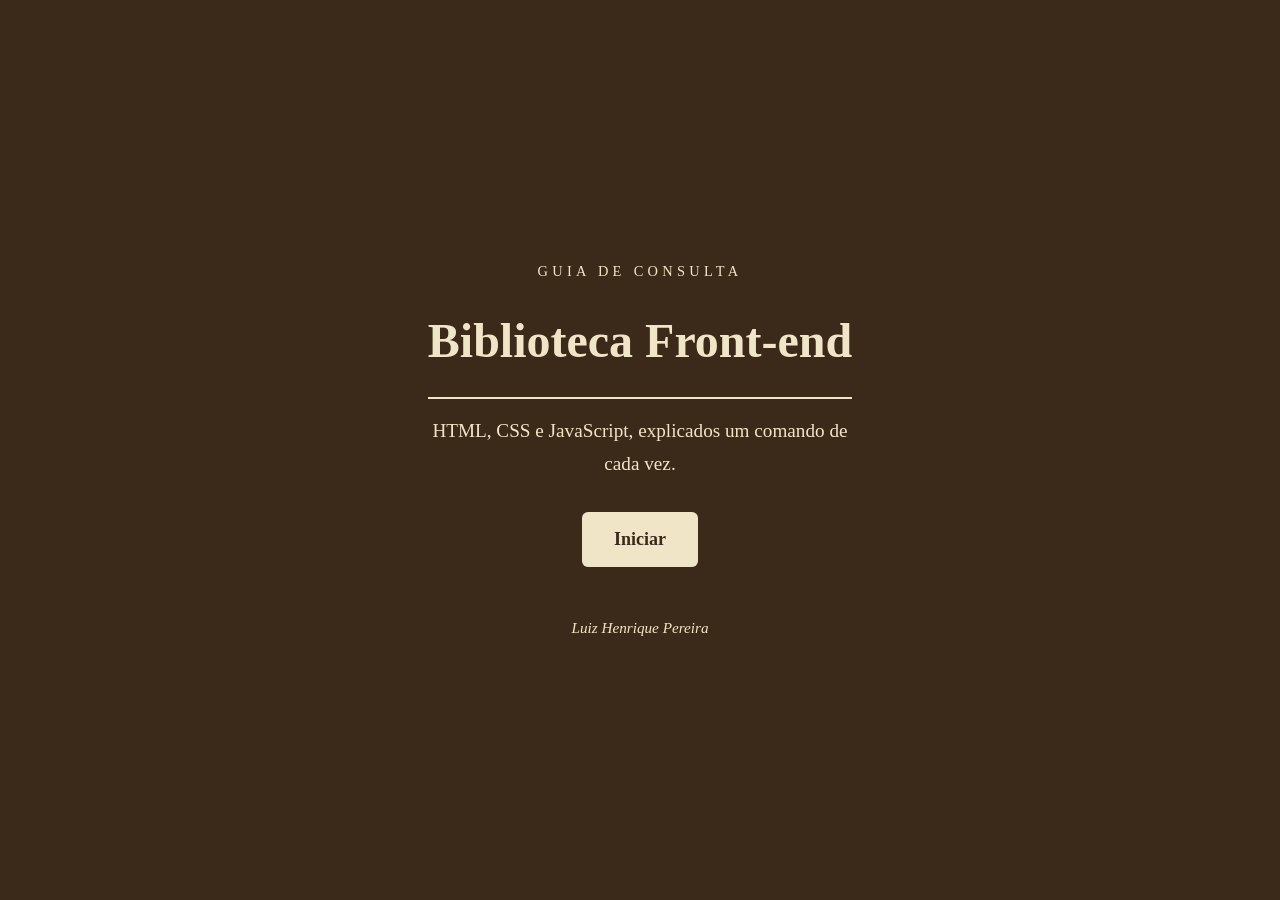
<file: index.html>
<!doctype html>
<html lang="pt-BR">
  <head>
    <meta charset="UTF-8" />
    <meta name="viewport" content="width=device-width, initial-scale=1.0" />
    <link rel="stylesheet" href="css/estilo.css" />
    <title>Biblioteca Front-end</title>
  </head>
  <body class="pagina-capa">
    <main class="capa">
      <p class="capa-etiqueta">Guia de consulta</p>
      <h1>Biblioteca Front-end</h1>
      <p class="capa-subtitulo">HTML, CSS e JavaScript, explicados um comando de cada vez.</p>
      <a href="inicio.html" class="capa-botao">Iniciar</a>
      <p class="capa-autor">Luiz Henrique Pereira</p>
    </main>
  </body>
</html>
</file>
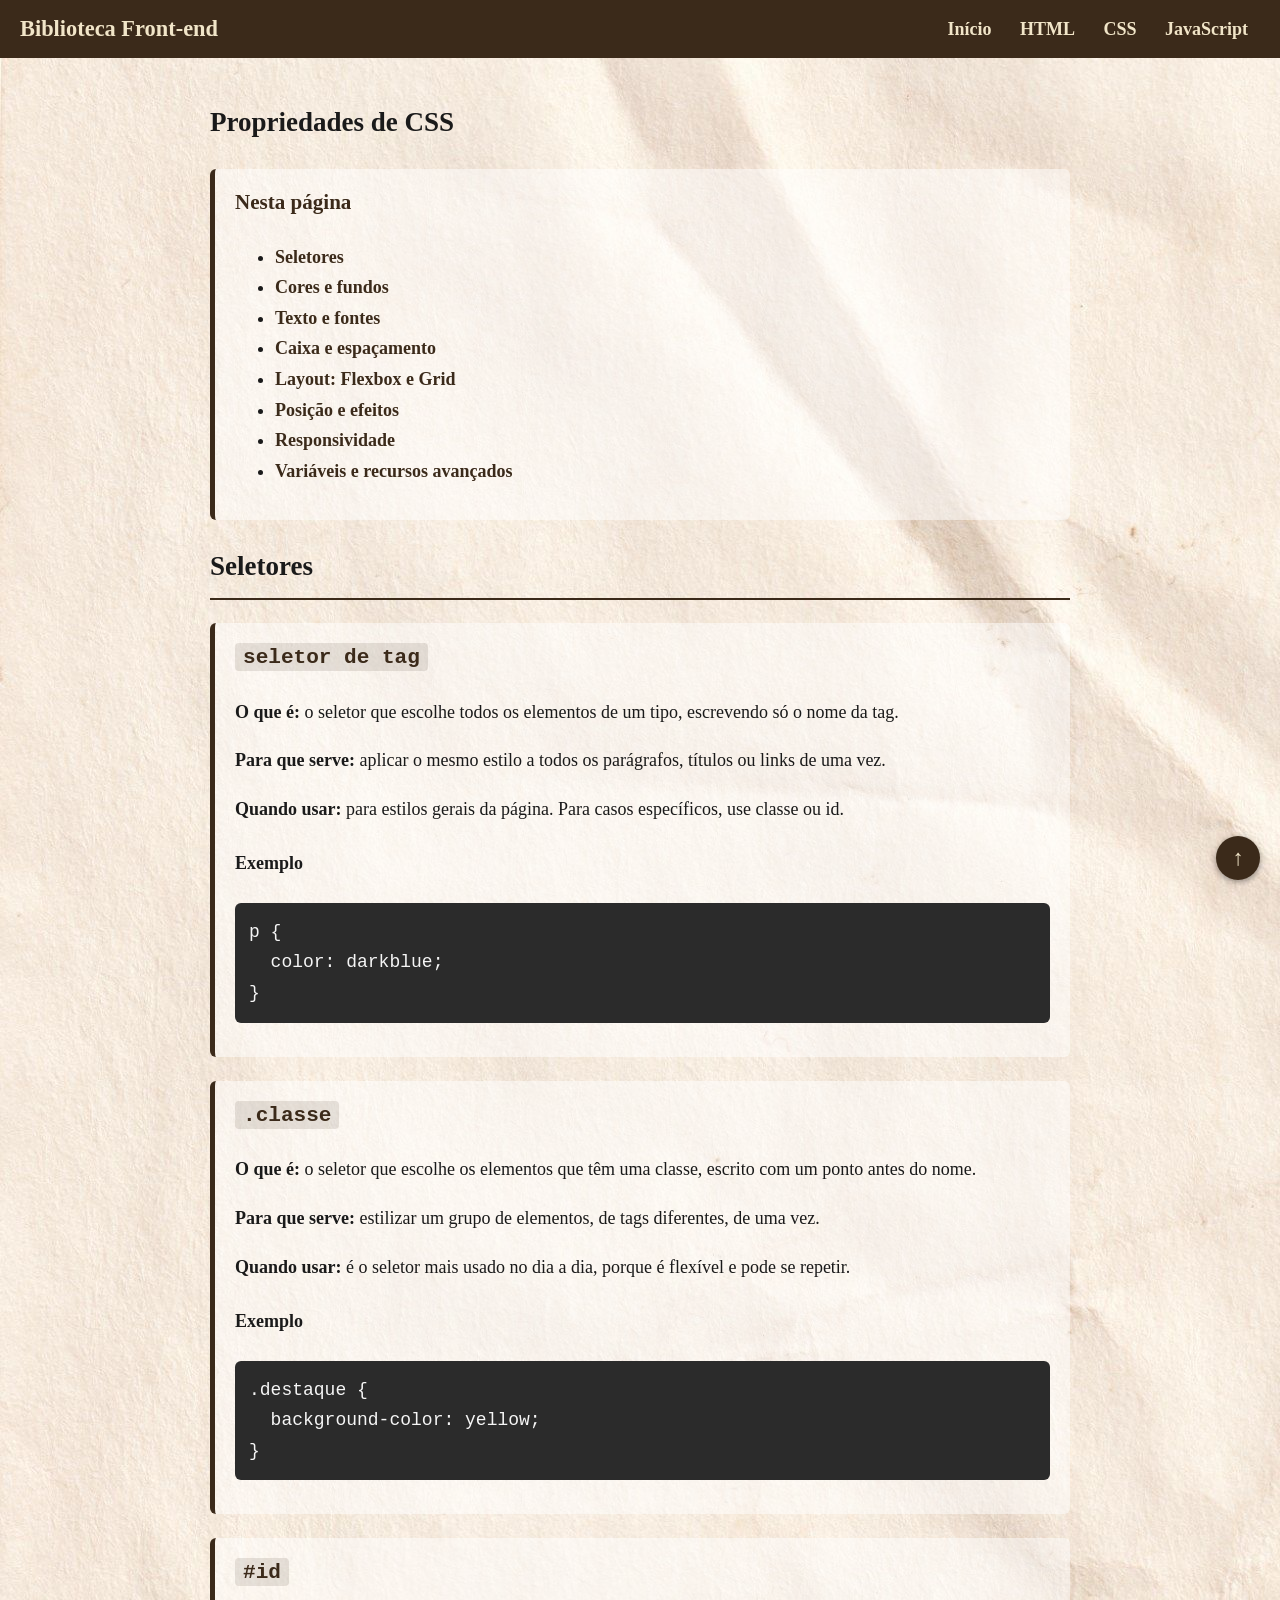
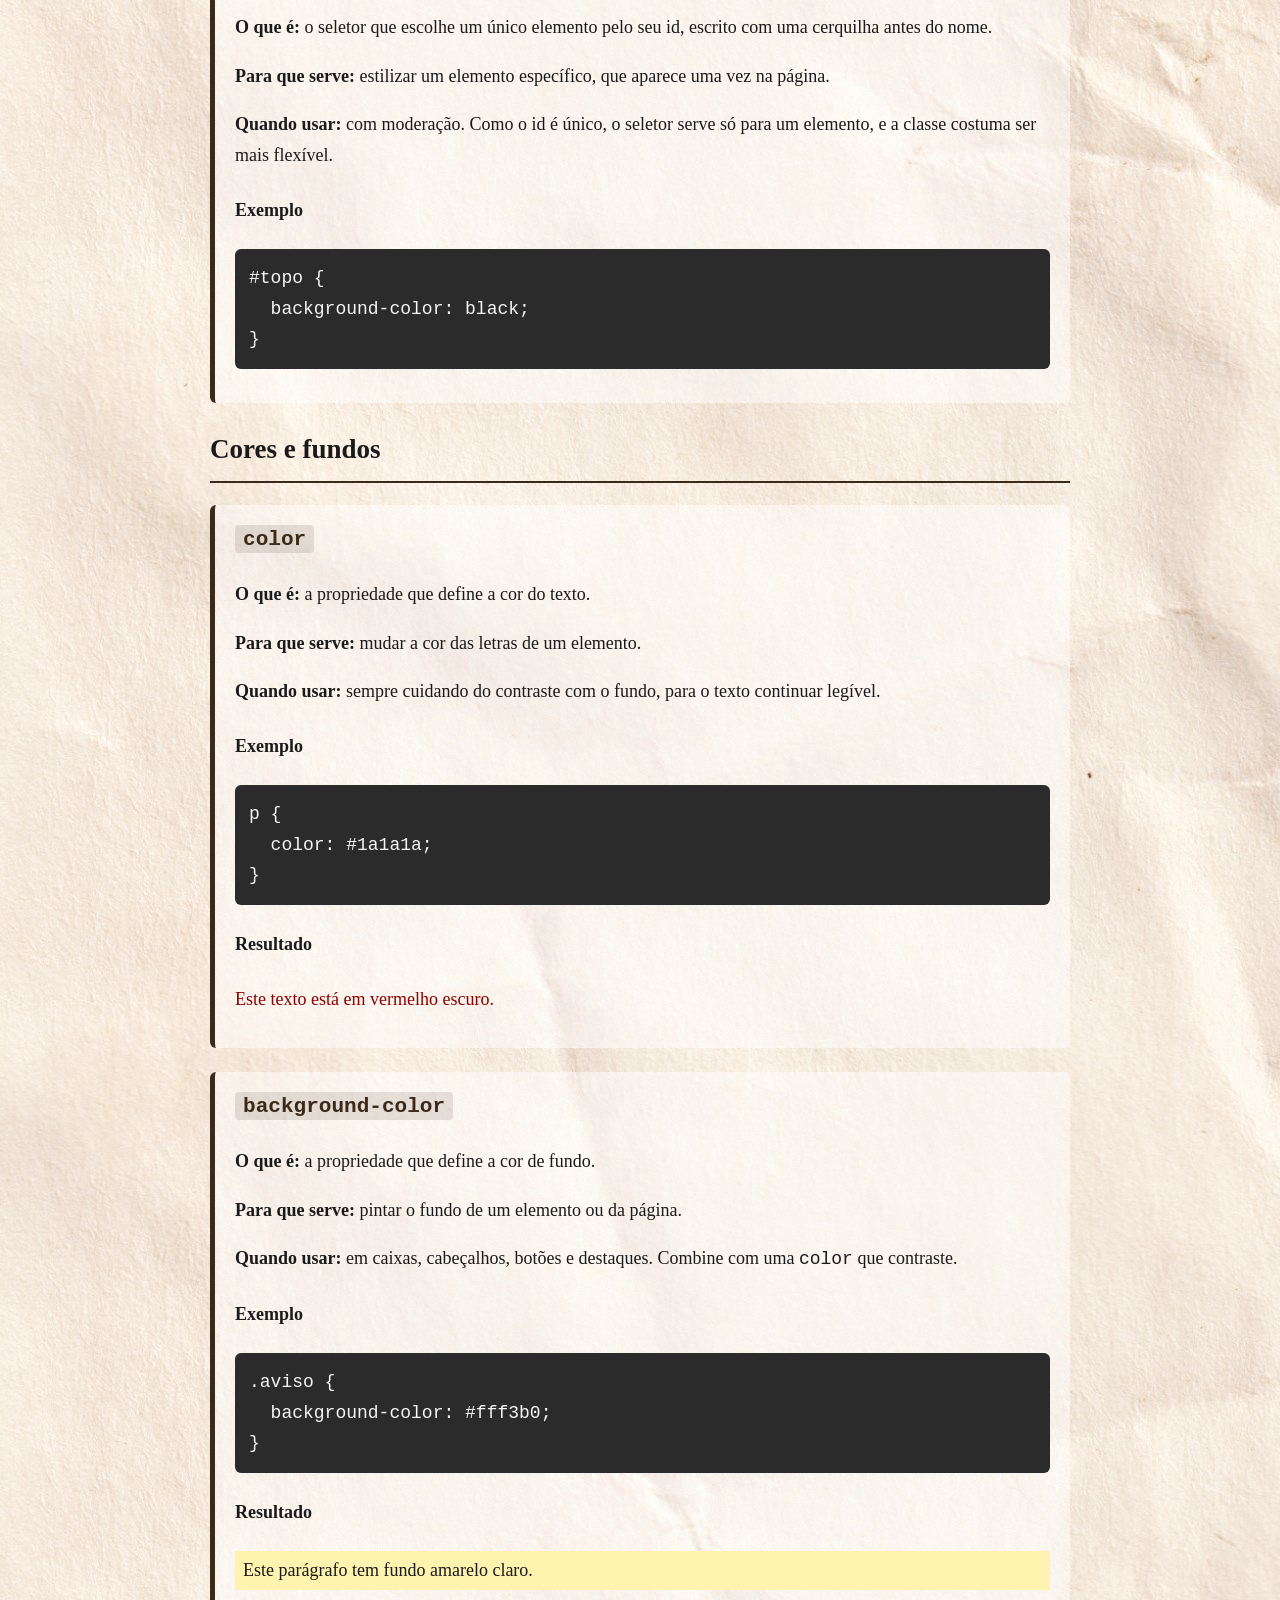
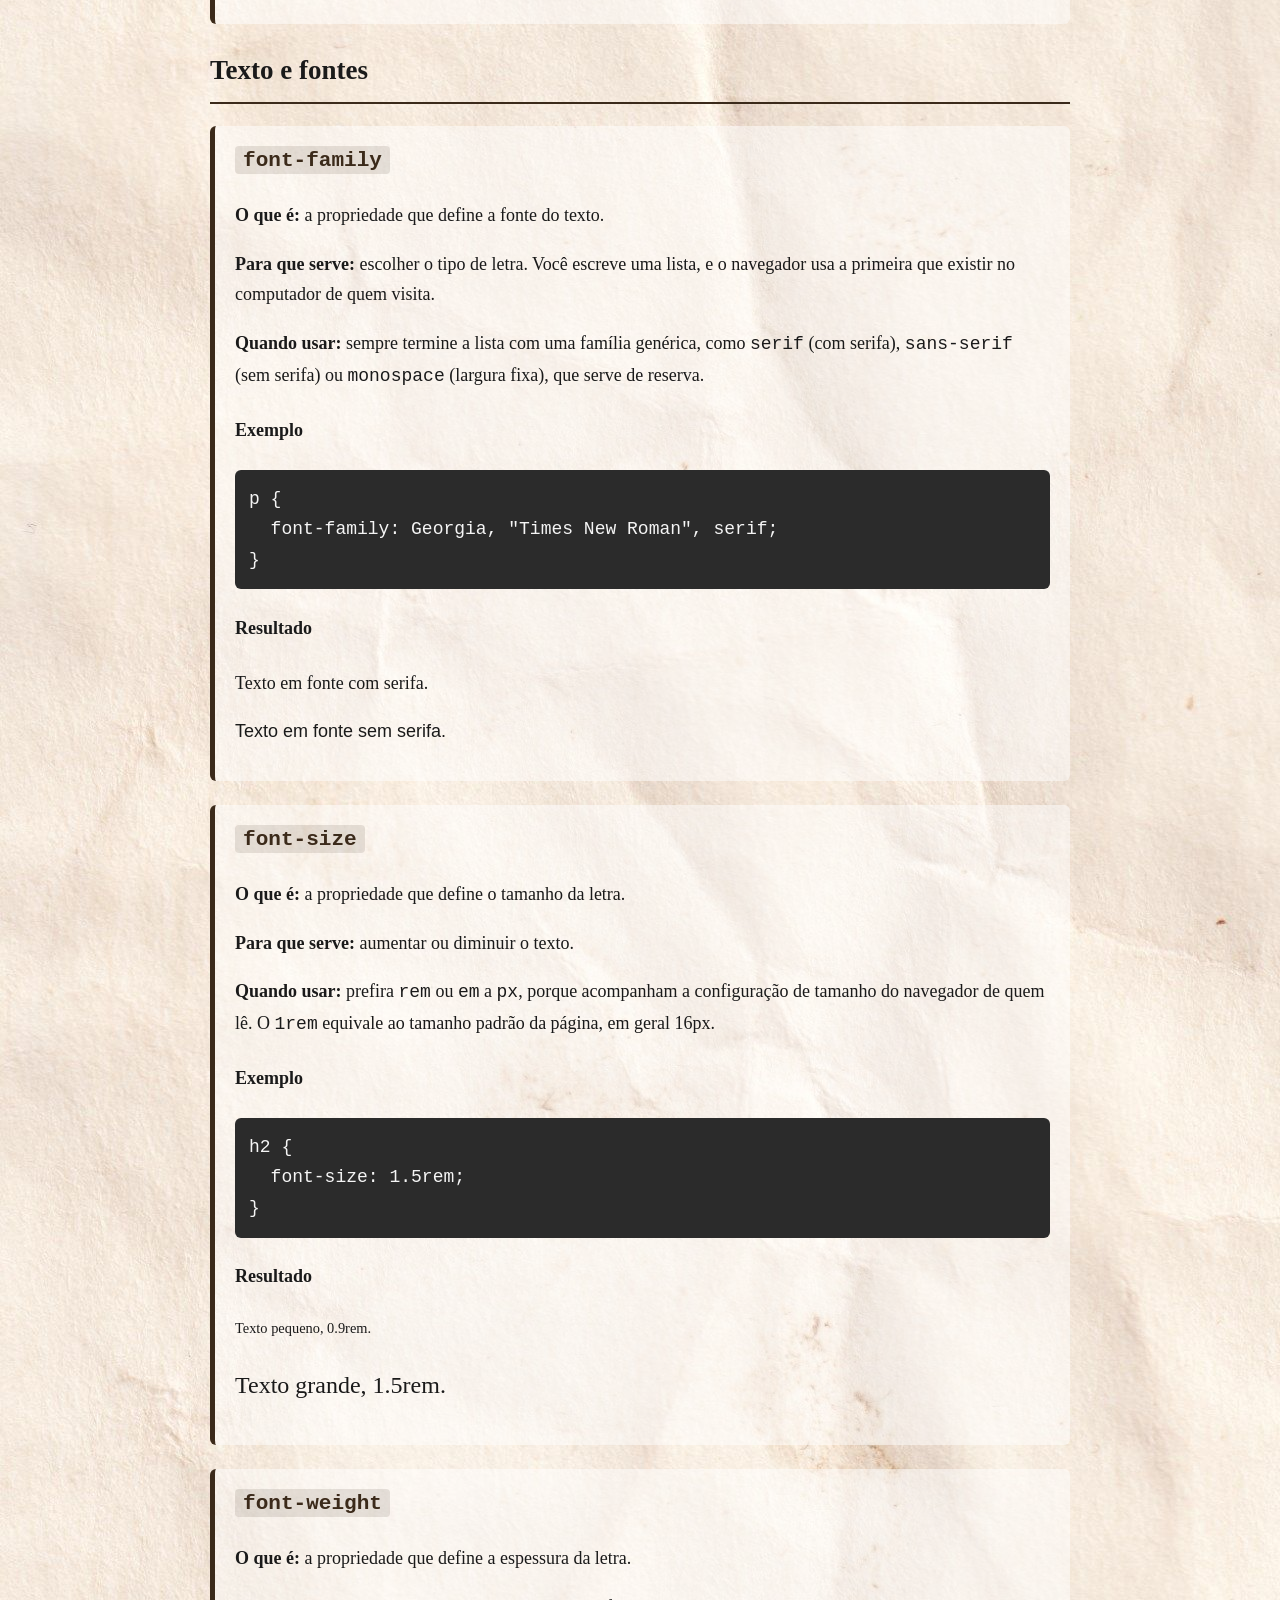
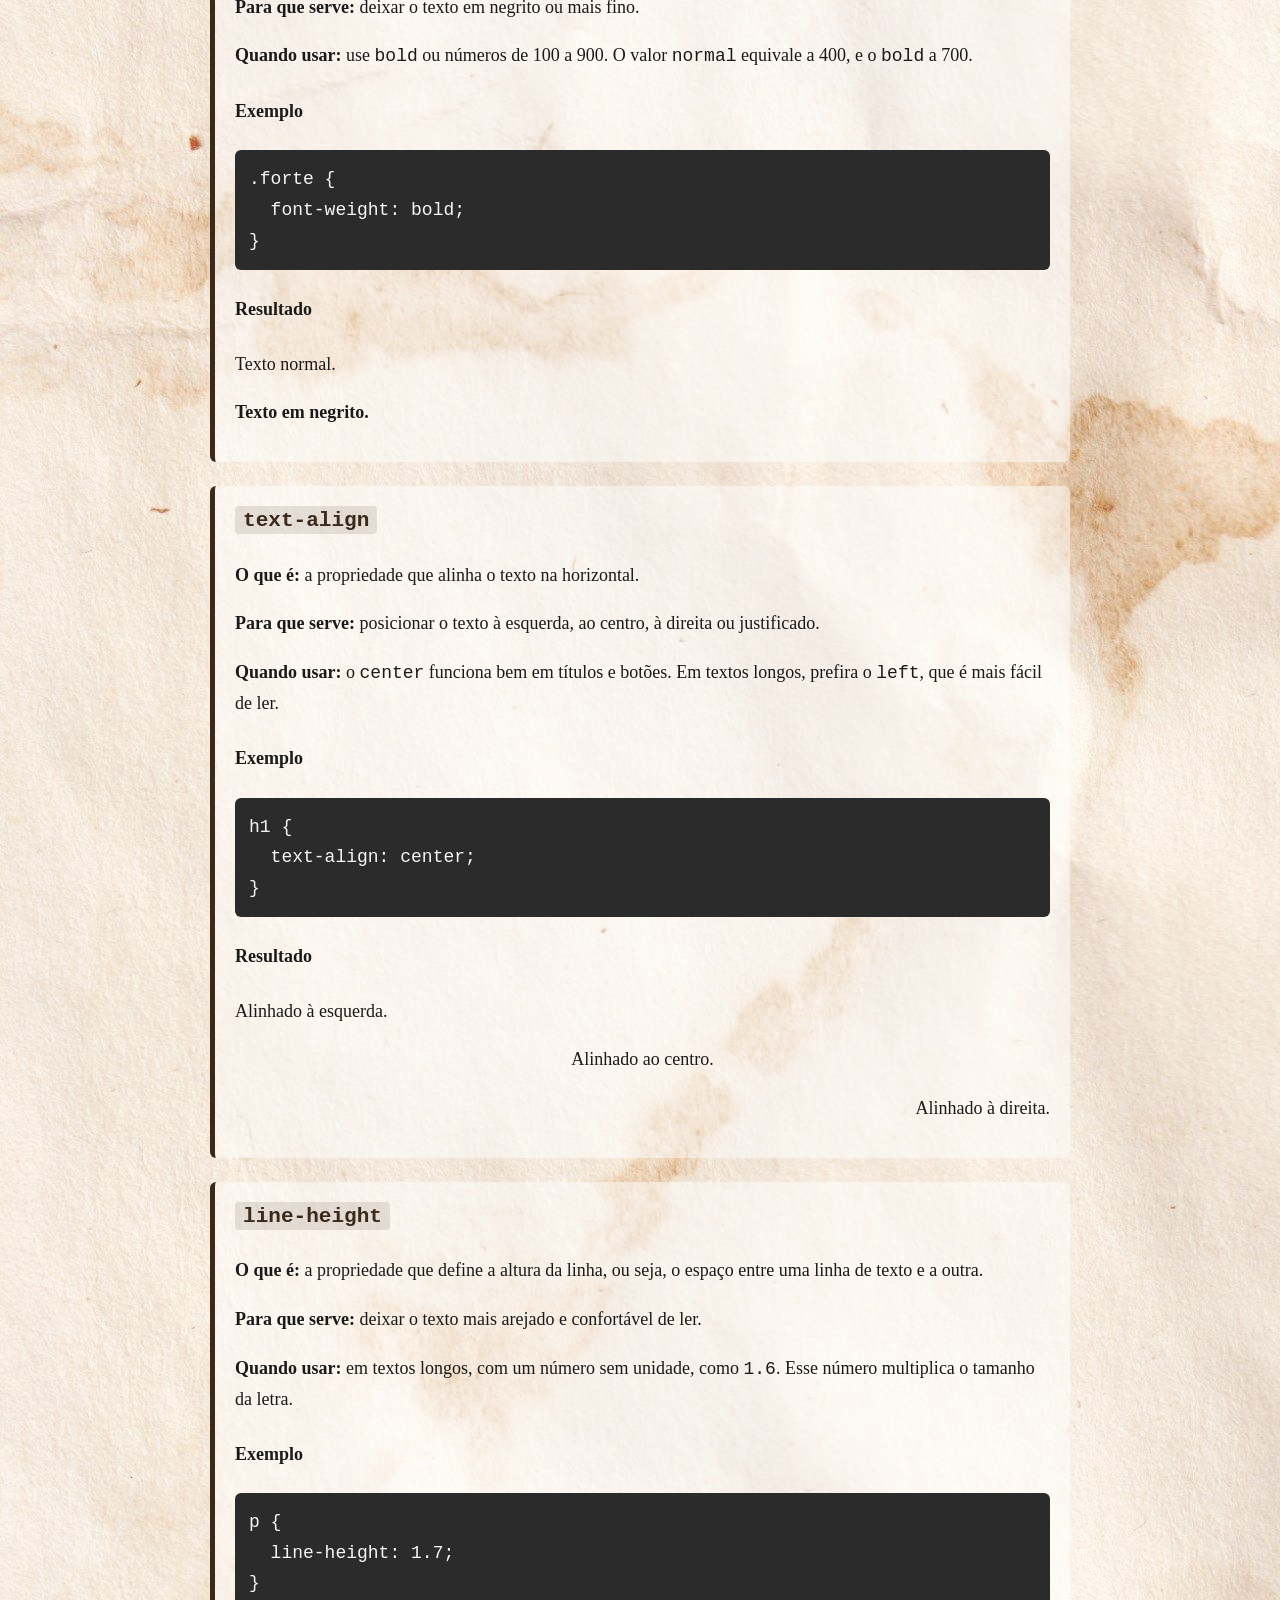
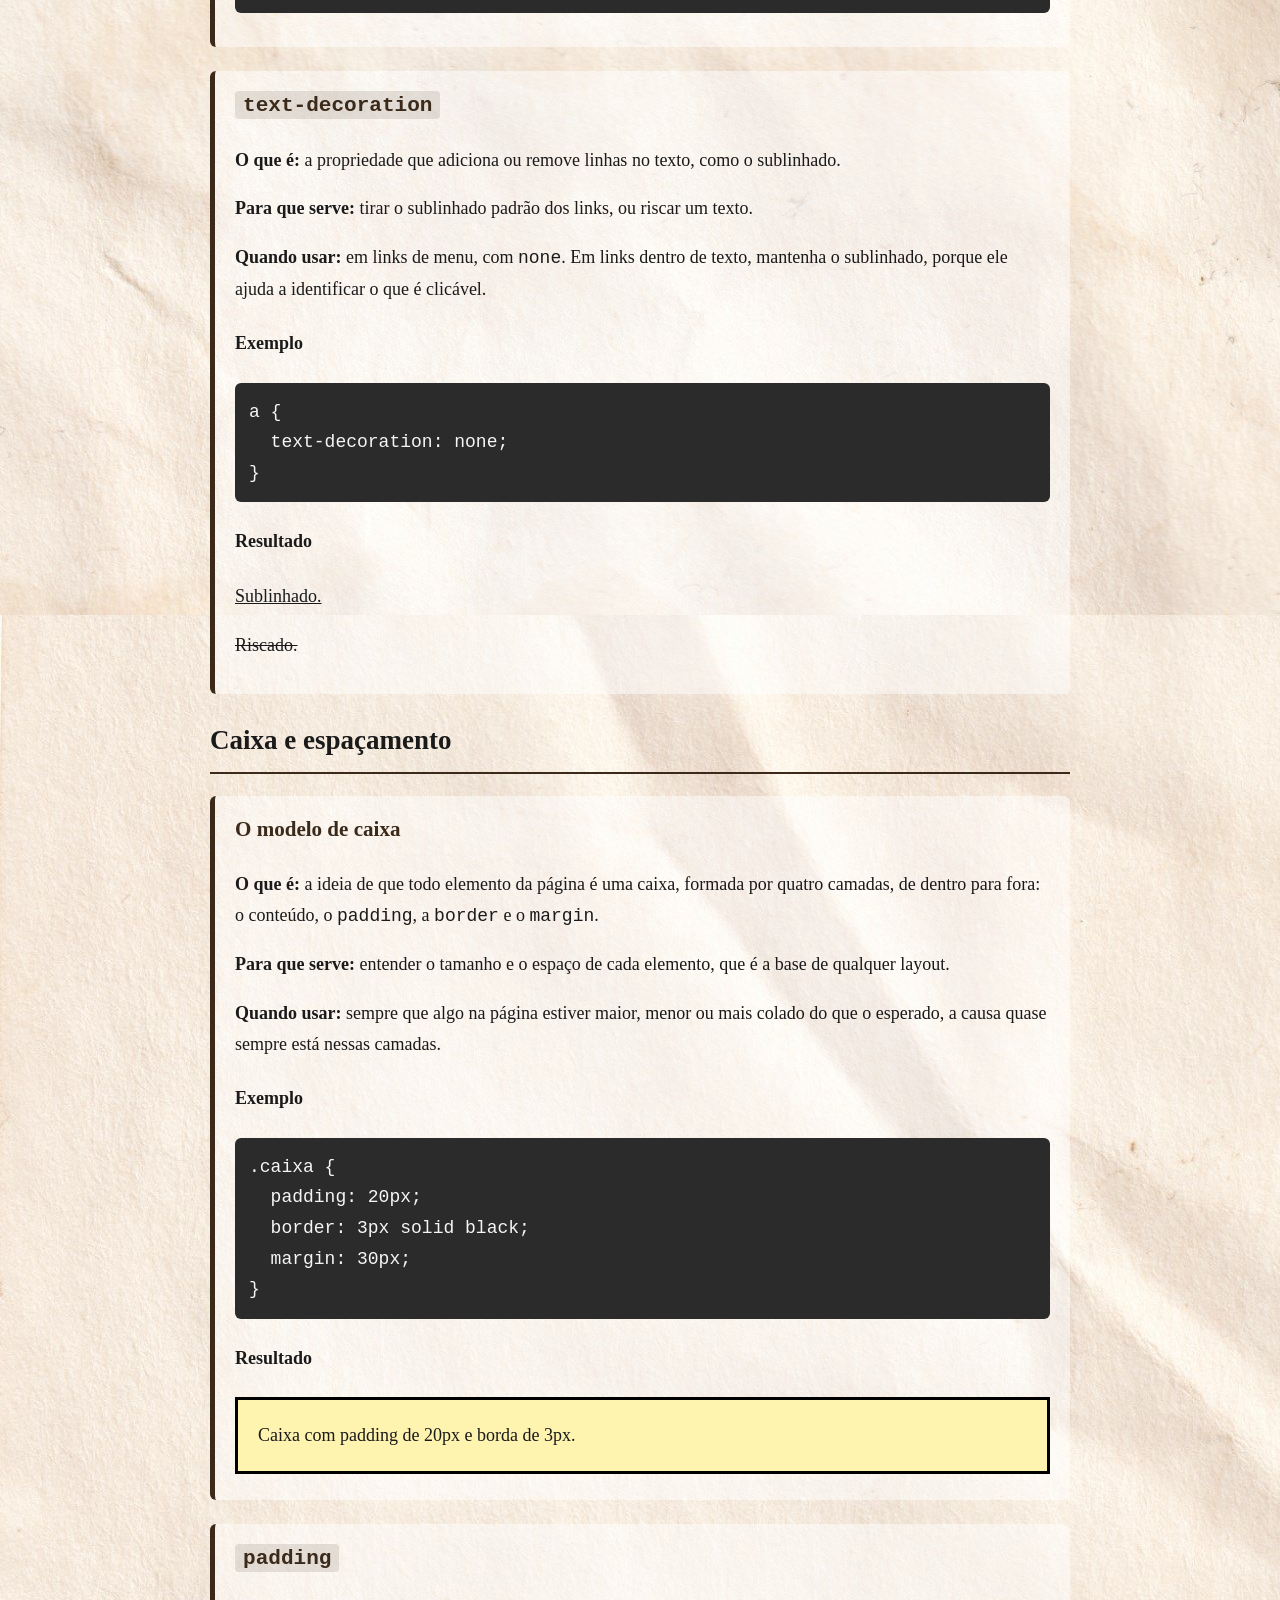
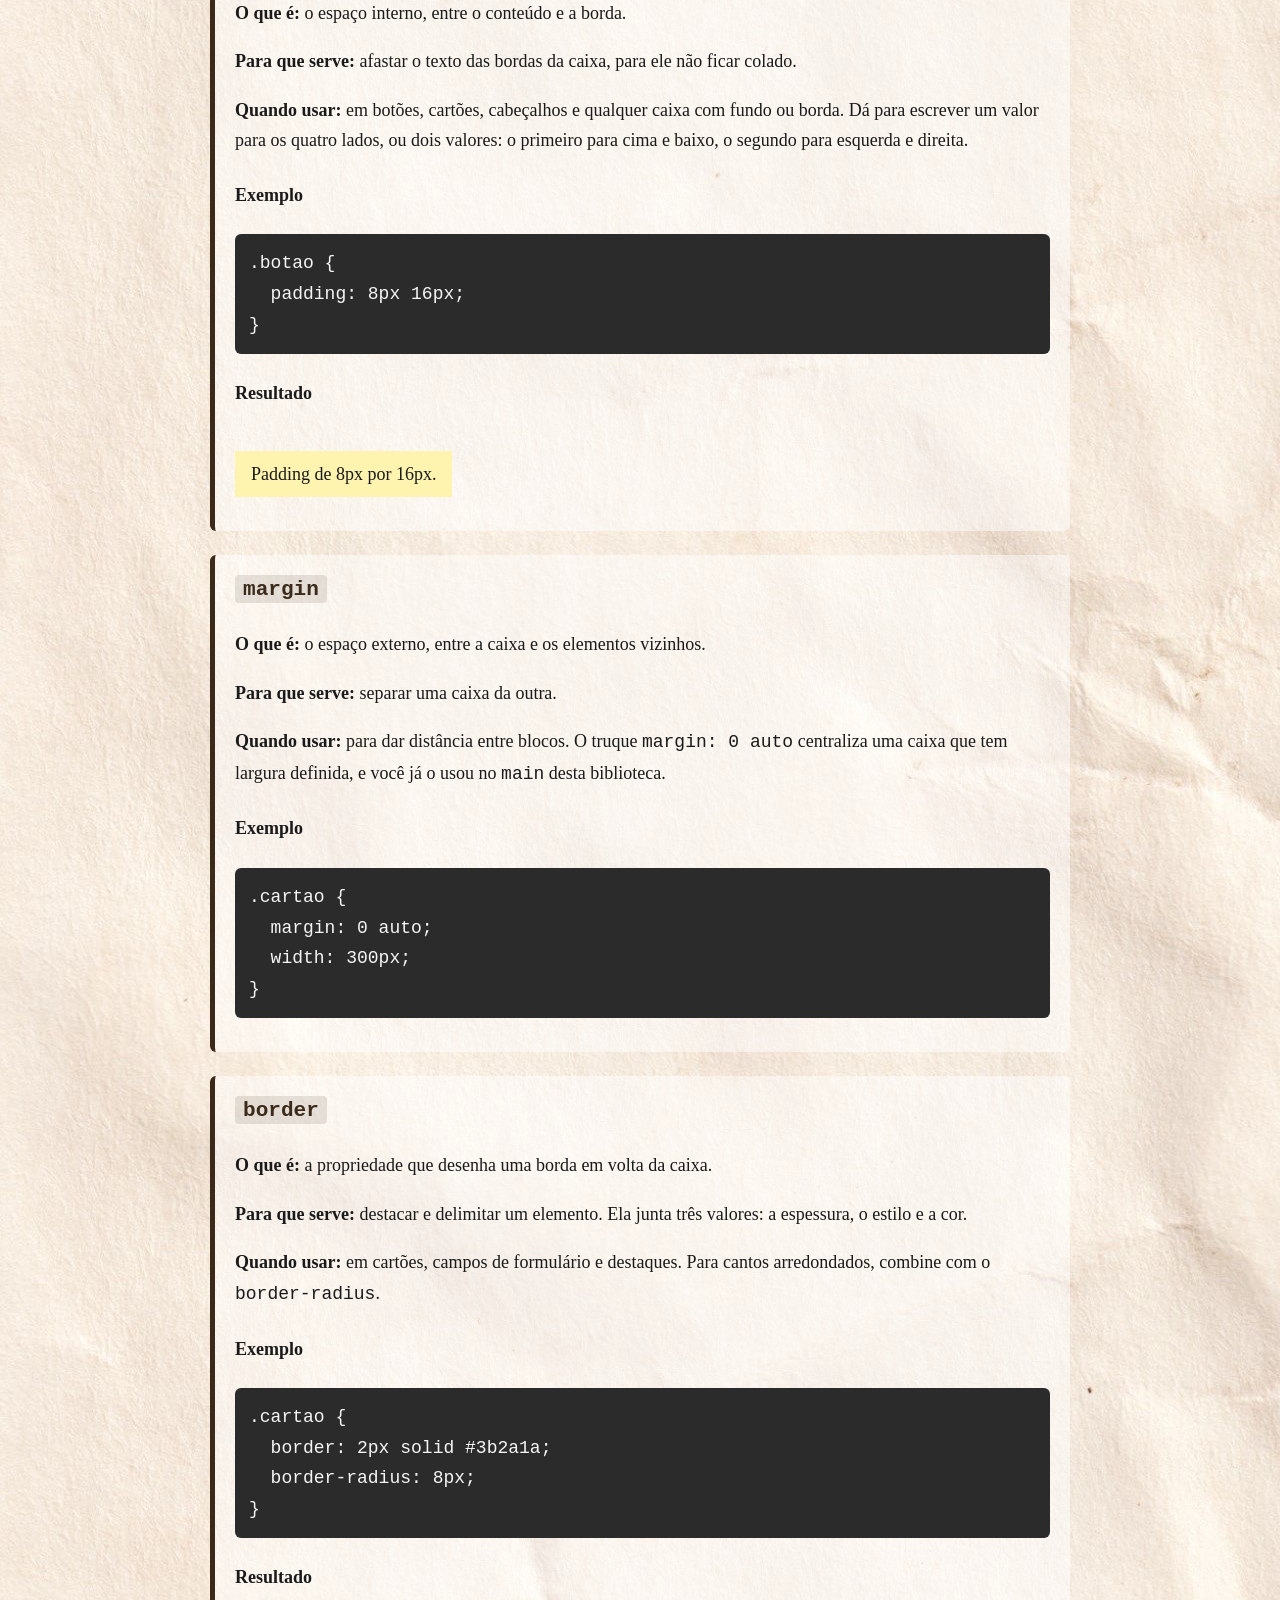
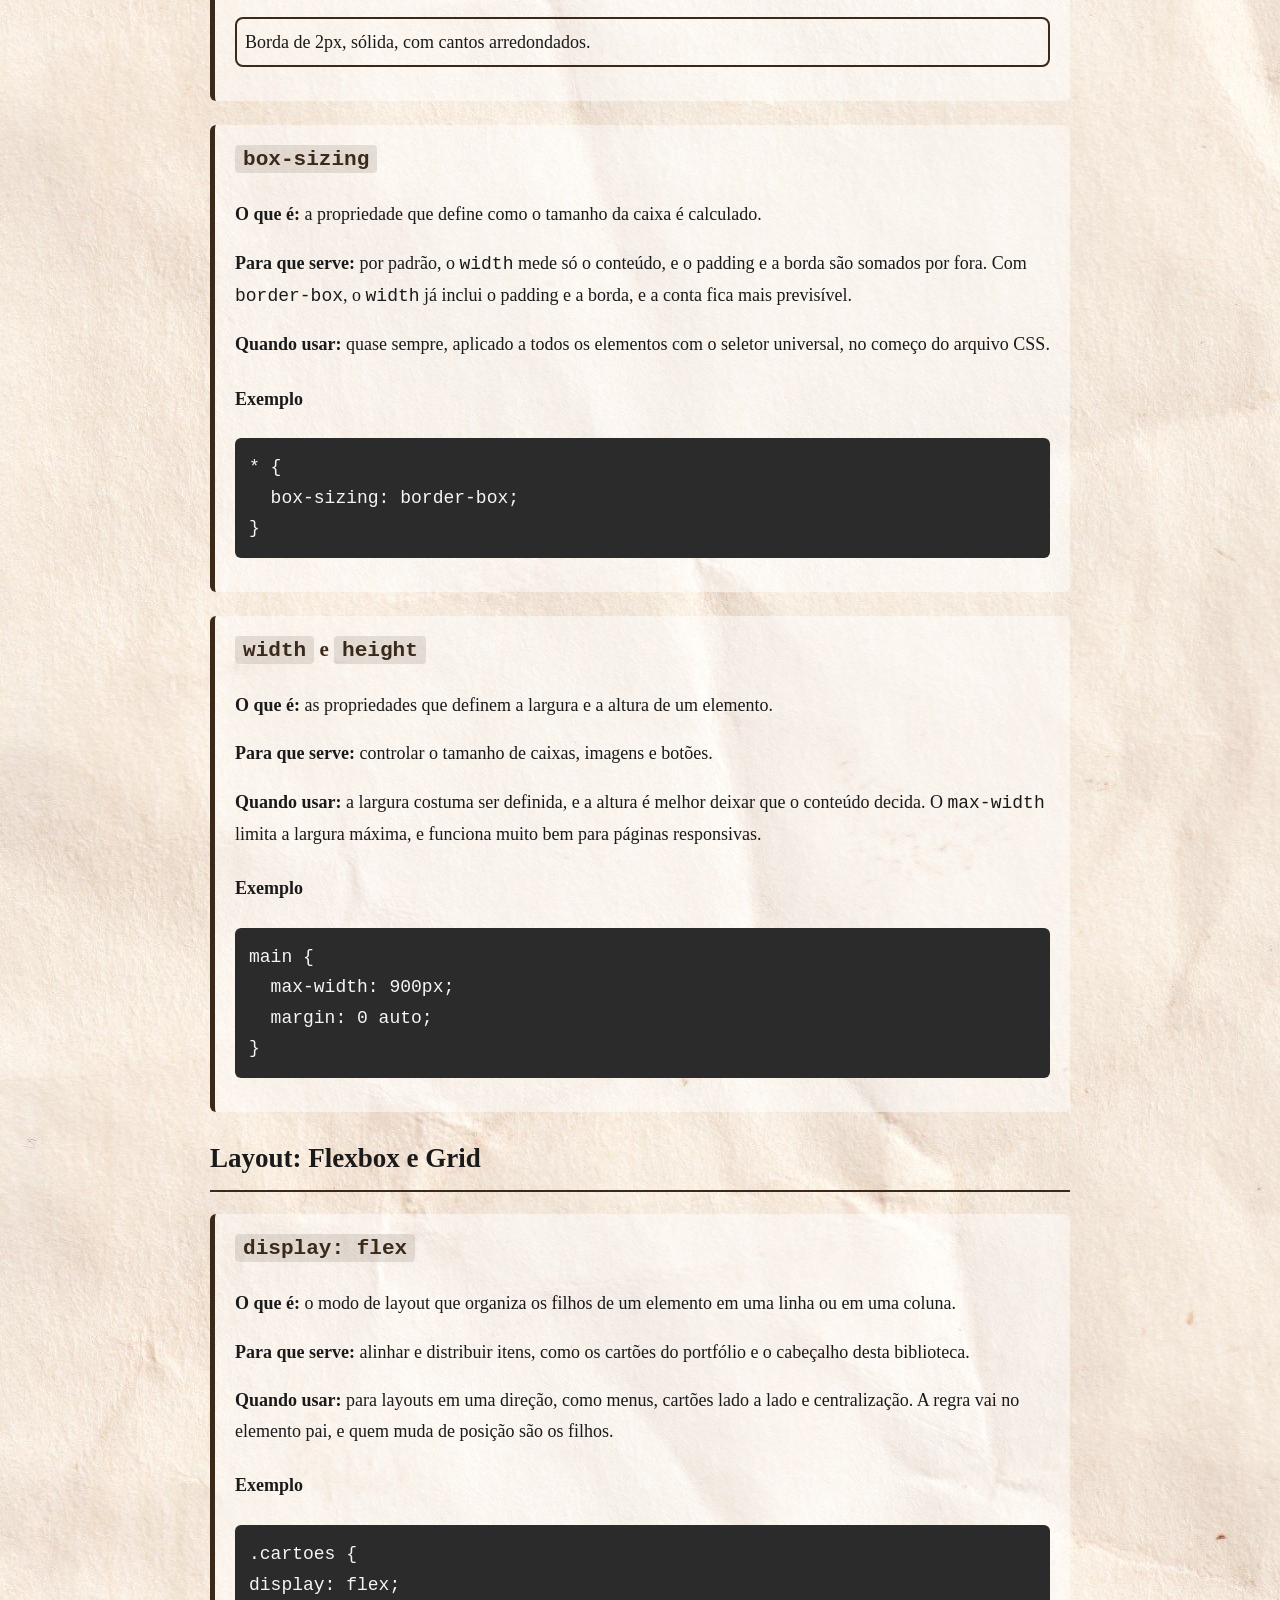
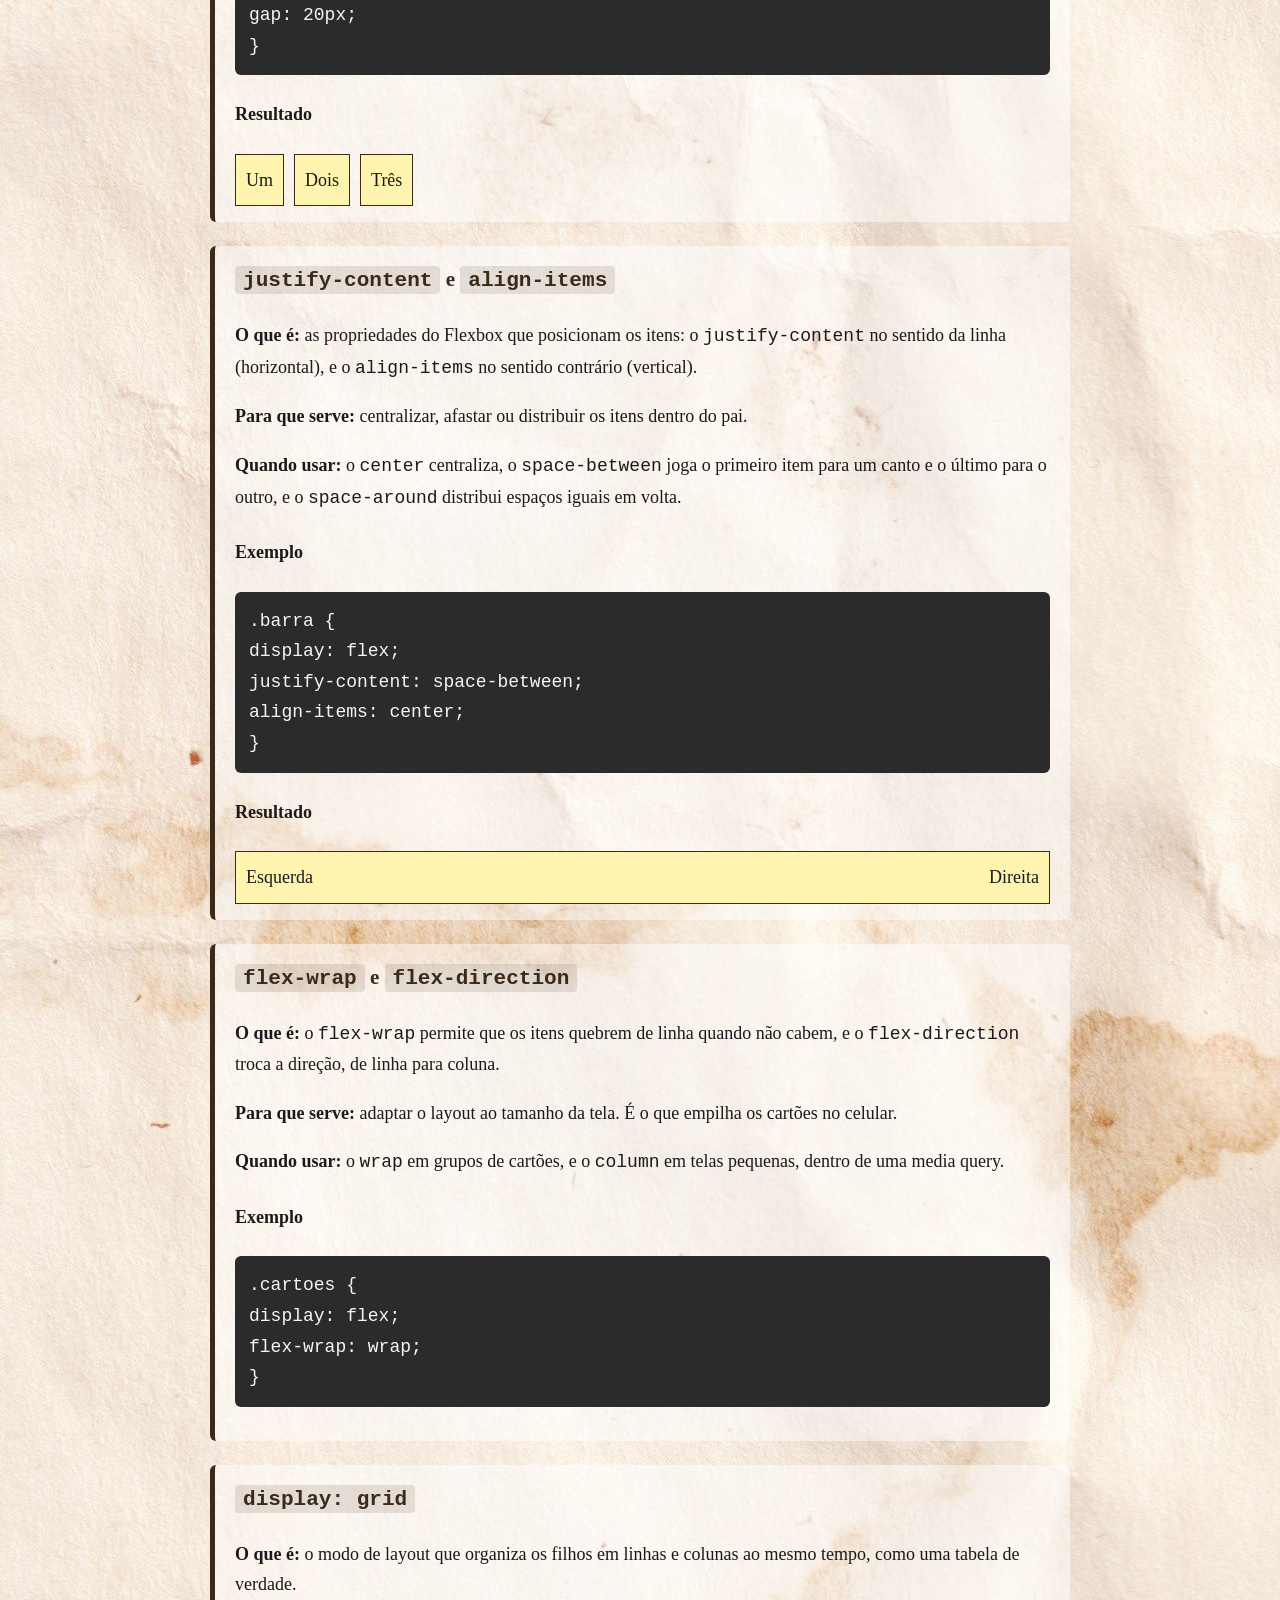
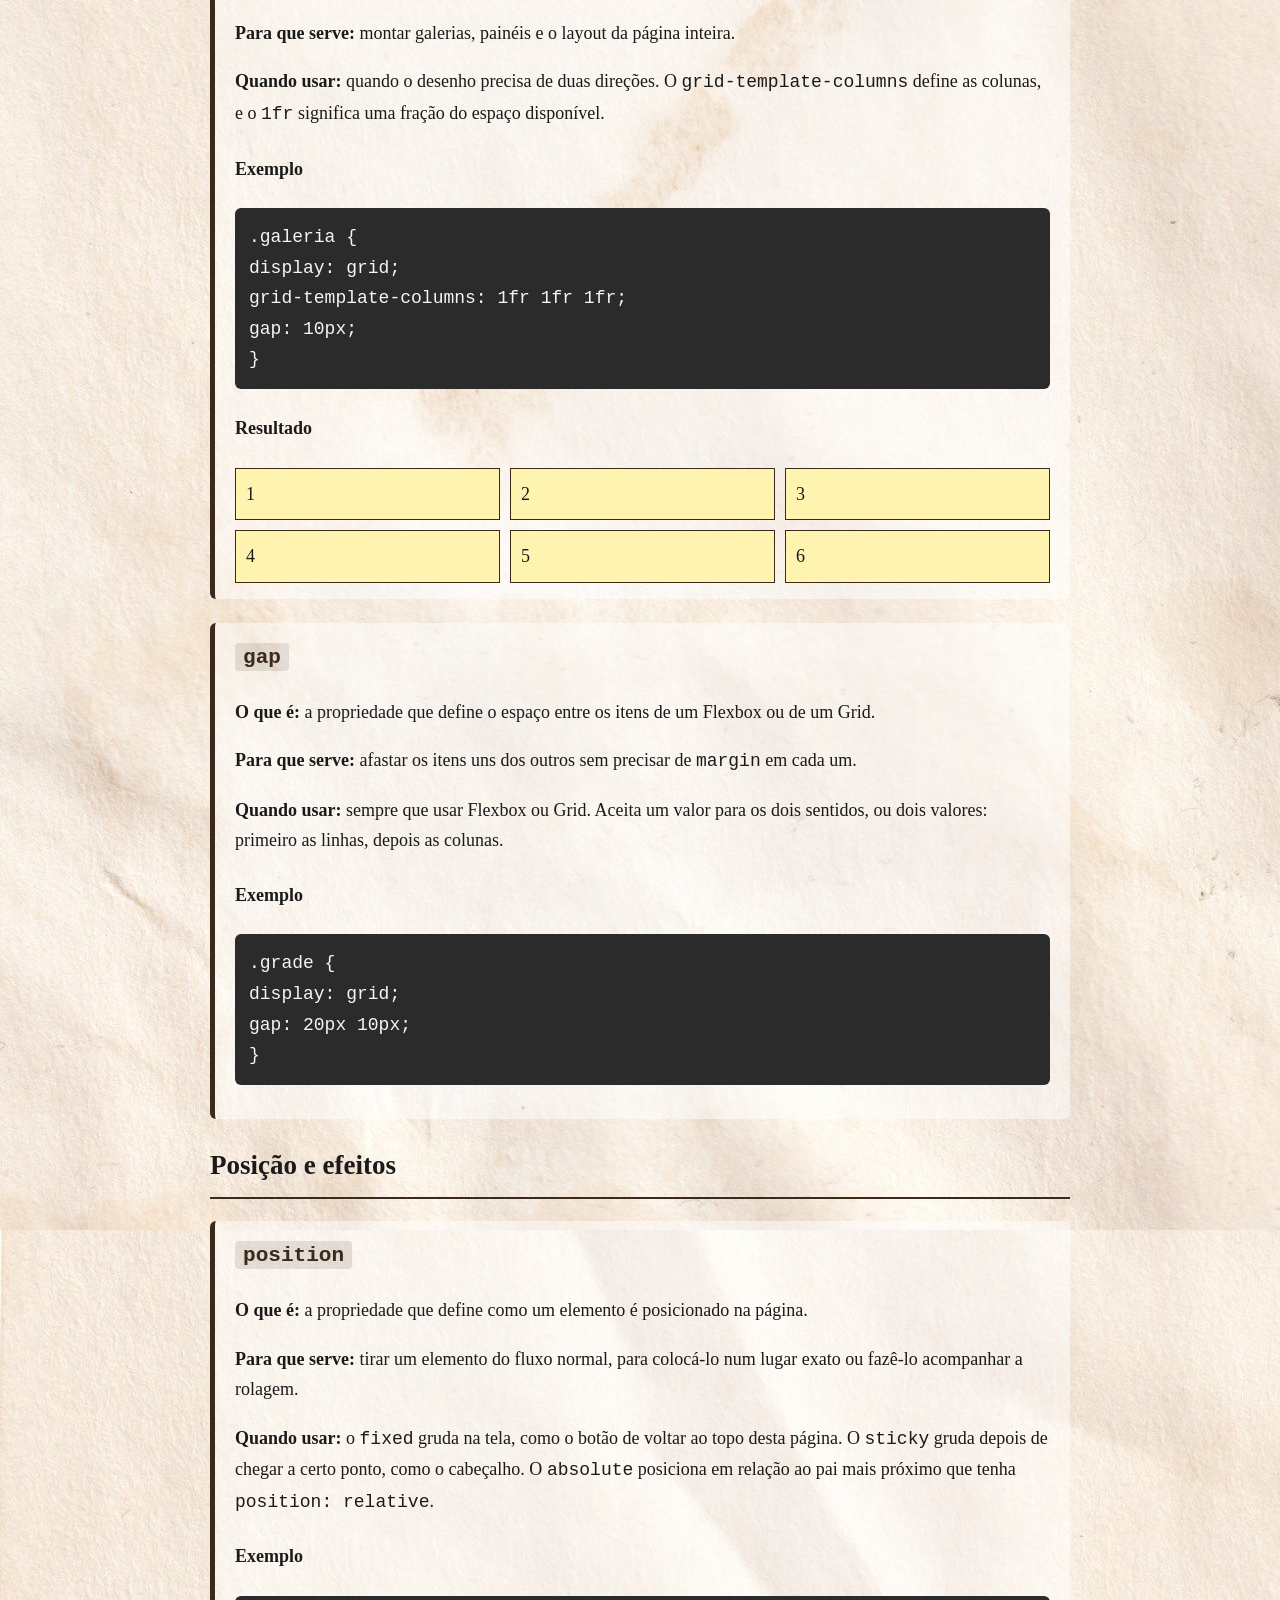
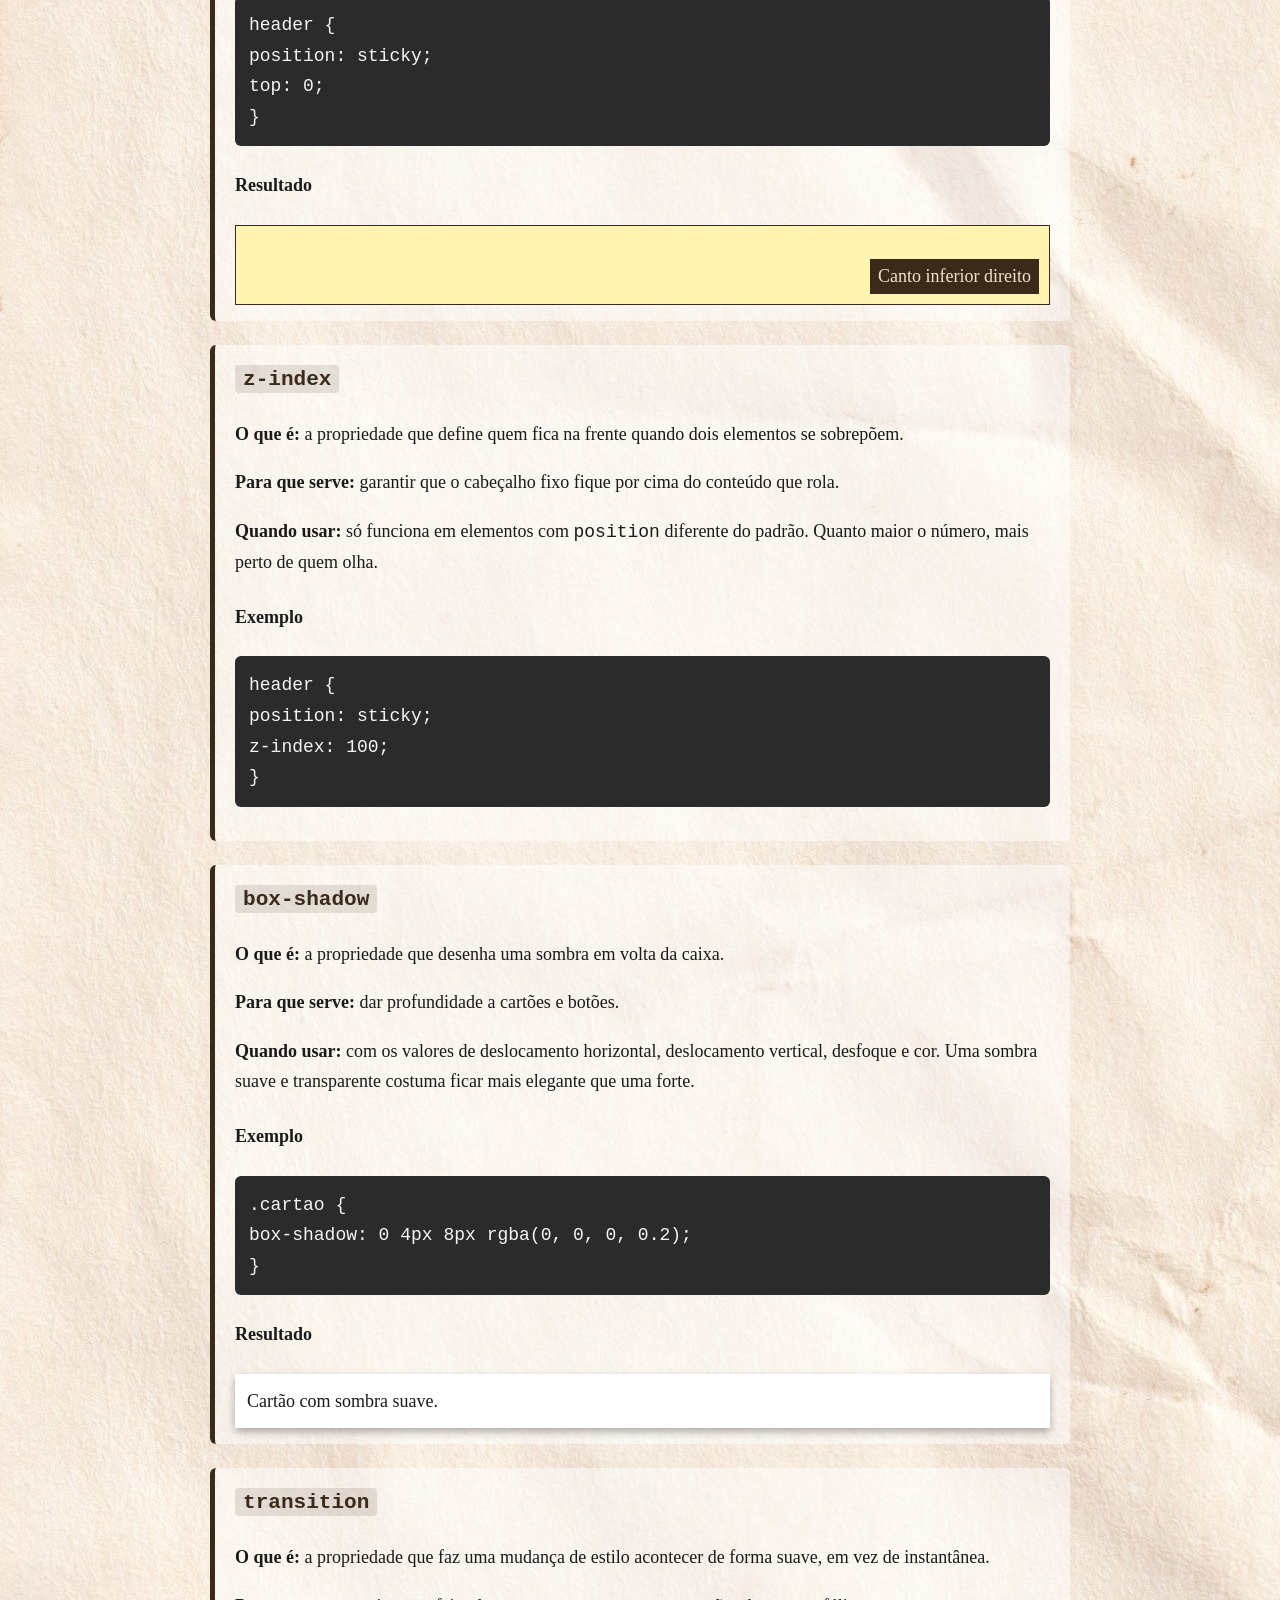
<file: css.html>
<!doctype html>
<html lang="pt-BR">
  <head>
    <meta charset="UTF-8" />
    <meta name="viewport" content="width=device-width, initial-scale=1.0" />
    <link rel="stylesheet" href="css/estilo.css" />
    <title>CSS, Biblioteca Front-end</title>
  </head>
  <body>
    <header id="topo">
      <h1><a href="index.html">Biblioteca Front-end</a></h1>
      <nav>
        <a href="inicio.html">Início</a>
        <a href="html.html">HTML</a>
        <a href="css.html">CSS</a>
        <a href="javascript.html">JavaScript</a>
      </nav>
    </header>
    <main>
      <h2>Propriedades de CSS</h2>
      <nav class="indice">
        <h3>Nesta página</h3>
        <ul>
          <li><a href="#seletores">Seletores</a></li>
          <li><a href="#cores-fundos">Cores e fundos</a></li>
          <li><a href="#texto-fontes">Texto e fontes</a></li>
          <li><a href="#caixa-espacamento">Caixa e espaçamento</a></li>
          <li><a href="#layout">Layout: Flexbox e Grid</a></li>
          <li><a href="#posicao-efeitos">Posição e efeitos</a></li>
          <li><a href="#responsividade">Responsividade</a></li>
          <li>
            <a href="#variaveis-avancado">Variáveis e recursos avançados</a>
          </li>
        </ul>
      </nav>
      <section id="seletores">
        <h2>Seletores</h2>

        <article>
          <h3><code>seletor de tag</code></h3>
          <p>
            <strong>O que é:</strong> o seletor que escolhe todos os elementos
            de um tipo, escrevendo só o nome da tag.
          </p>
          <p>
            <strong>Para que serve:</strong> aplicar o mesmo estilo a todos os
            parágrafos, títulos ou links de uma vez.
          </p>
          <p>
            <strong>Quando usar:</strong> para estilos gerais da página. Para
            casos específicos, use classe ou id.
          </p>
          <h4>Exemplo</h4>
          <pre><code>p {
  color: darkblue;
}</code></pre>
        </article>

        <article>
          <h3><code>.classe</code></h3>
          <p>
            <strong>O que é:</strong> o seletor que escolhe os elementos que têm
            uma classe, escrito com um ponto antes do nome.
          </p>
          <p>
            <strong>Para que serve:</strong> estilizar um grupo de elementos, de
            tags diferentes, de uma vez.
          </p>
          <p>
            <strong>Quando usar:</strong> é o seletor mais usado no dia a dia,
            porque é flexível e pode se repetir.
          </p>
          <h4>Exemplo</h4>
          <pre><code>.destaque {
  background-color: yellow;
}</code></pre>
        </article>

        <article>
          <h3><code>#id</code></h3>
          <p>
            <strong>O que é:</strong> o seletor que escolhe um único elemento
            pelo seu id, escrito com uma cerquilha antes do nome.
          </p>
          <p>
            <strong>Para que serve:</strong> estilizar um elemento específico,
            que aparece uma vez na página.
          </p>
          <p>
            <strong>Quando usar:</strong> com moderação. Como o id é único, o
            seletor serve só para um elemento, e a classe costuma ser mais
            flexível.
          </p>
          <h4>Exemplo</h4>
          <pre><code>#topo {
  background-color: black;
}</code></pre>
        </article>
      </section>

      <section id="cores-fundos">
        <h2>Cores e fundos</h2>

        <article>
          <h3><code>color</code></h3>
          <p>
            <strong>O que é:</strong> a propriedade que define a cor do texto.
          </p>
          <p>
            <strong>Para que serve:</strong> mudar a cor das letras de um
            elemento.
          </p>
          <p>
            <strong>Quando usar:</strong> sempre cuidando do contraste com o
            fundo, para o texto continuar legível.
          </p>
          <h4>Exemplo</h4>
          <pre><code>p {
  color: #1a1a1a;
}</code></pre>
          <h4>Resultado</h4>
          <p style="color: darkred">Este texto está em vermelho escuro.</p>
        </article>

        <article>
          <h3><code>background-color</code></h3>
          <p>
            <strong>O que é:</strong> a propriedade que define a cor de fundo.
          </p>
          <p>
            <strong>Para que serve:</strong> pintar o fundo de um elemento ou da
            página.
          </p>
          <p>
            <strong>Quando usar:</strong> em caixas, cabeçalhos, botões e
            destaques. Combine com uma <code>color</code> que contraste.
          </p>
          <h4>Exemplo</h4>
          <pre><code>.aviso {
  background-color: #fff3b0;
}</code></pre>
          <h4>Resultado</h4>
          <p style="background-color: #fff3b0; padding: 4px 8px">
            Este parágrafo tem fundo amarelo claro.
          </p>
        </article>
      </section>
      <section id="texto-fontes">
        <h2>Texto e fontes</h2>

        <article>
          <h3><code>font-family</code></h3>
          <p>
            <strong>O que é:</strong> a propriedade que define a fonte do texto.
          </p>
          <p>
            <strong>Para que serve:</strong> escolher o tipo de letra. Você
            escreve uma lista, e o navegador usa a primeira que existir no
            computador de quem visita.
          </p>
          <p>
            <strong>Quando usar:</strong> sempre termine a lista com uma família
            genérica, como <code>serif</code> (com serifa),
            <code>sans-serif</code> (sem serifa) ou
            <code>monospace</code> (largura fixa), que serve de reserva.
          </p>
          <h4>Exemplo</h4>
          <pre><code>p {
  font-family: Georgia, "Times New Roman", serif;
}</code></pre>
          <h4>Resultado</h4>
          <p style="font-family: Georgia, &quot;Times New Roman&quot;, serif">
            Texto em fonte com serifa.
          </p>
          <p style="font-family: Arial, sans-serif">
            Texto em fonte sem serifa.
          </p>
        </article>

        <article>
          <h3><code>font-size</code></h3>
          <p>
            <strong>O que é:</strong> a propriedade que define o tamanho da
            letra.
          </p>
          <p><strong>Para que serve:</strong> aumentar ou diminuir o texto.</p>
          <p>
            <strong>Quando usar:</strong> prefira <code>rem</code> ou
            <code>em</code> a <code>px</code>, porque acompanham a configuração
            de tamanho do navegador de quem lê. O <code>1rem</code> equivale ao
            tamanho padrão da página, em geral 16px.
          </p>
          <h4>Exemplo</h4>
          <pre><code>h2 {
  font-size: 1.5rem;
}</code></pre>
          <h4>Resultado</h4>
          <p style="font-size: 0.9rem">Texto pequeno, 0.9rem.</p>
          <p style="font-size: 1.5rem">Texto grande, 1.5rem.</p>
        </article>

        <article>
          <h3><code>font-weight</code></h3>
          <p>
            <strong>O que é:</strong> a propriedade que define a espessura da
            letra.
          </p>
          <p>
            <strong>Para que serve:</strong> deixar o texto em negrito ou mais
            fino.
          </p>
          <p>
            <strong>Quando usar:</strong> use <code>bold</code> ou números de
            100 a 900. O valor <code>normal</code> equivale a 400, e o
            <code>bold</code> a 700.
          </p>
          <h4>Exemplo</h4>
          <pre><code>.forte {
  font-weight: bold;
}</code></pre>
          <h4>Resultado</h4>
          <p style="font-weight: normal">Texto normal.</p>
          <p style="font-weight: bold">Texto em negrito.</p>
        </article>

        <article>
          <h3><code>text-align</code></h3>
          <p>
            <strong>O que é:</strong> a propriedade que alinha o texto na
            horizontal.
          </p>
          <p>
            <strong>Para que serve:</strong> posicionar o texto à esquerda, ao
            centro, à direita ou justificado.
          </p>
          <p>
            <strong>Quando usar:</strong> o <code>center</code> funciona bem em
            títulos e botões. Em textos longos, prefira o <code>left</code>, que
            é mais fácil de ler.
          </p>
          <h4>Exemplo</h4>
          <pre><code>h1 {
  text-align: center;
}</code></pre>
          <h4>Resultado</h4>
          <p style="text-align: left">Alinhado à esquerda.</p>
          <p style="text-align: center">Alinhado ao centro.</p>
          <p style="text-align: right">Alinhado à direita.</p>
        </article>

        <article>
          <h3><code>line-height</code></h3>
          <p>
            <strong>O que é:</strong> a propriedade que define a altura da
            linha, ou seja, o espaço entre uma linha de texto e a outra.
          </p>
          <p>
            <strong>Para que serve:</strong> deixar o texto mais arejado e
            confortável de ler.
          </p>
          <p>
            <strong>Quando usar:</strong> em textos longos, com um número sem
            unidade, como <code>1.6</code>. Esse número multiplica o tamanho da
            letra.
          </p>
          <h4>Exemplo</h4>
          <pre><code>p {
  line-height: 1.7;
}</code></pre>
        </article>

        <article>
          <h3><code>text-decoration</code></h3>
          <p>
            <strong>O que é:</strong> a propriedade que adiciona ou remove
            linhas no texto, como o sublinhado.
          </p>
          <p>
            <strong>Para que serve:</strong> tirar o sublinhado padrão dos
            links, ou riscar um texto.
          </p>
          <p>
            <strong>Quando usar:</strong> em links de menu, com
            <code>none</code>. Em links dentro de texto, mantenha o sublinhado,
            porque ele ajuda a identificar o que é clicável.
          </p>
          <h4>Exemplo</h4>
          <pre><code>a {
  text-decoration: none;
}</code></pre>
          <h4>Resultado</h4>
          <p style="text-decoration: underline">Sublinhado.</p>
          <p style="text-decoration: line-through">Riscado.</p>
        </article>
      </section>
      <section id="caixa-espacamento">
        <h2>Caixa e espaçamento</h2>

        <article>
          <h3>O modelo de caixa</h3>
          <p>
            <strong>O que é:</strong> a ideia de que todo elemento da página é
            uma caixa, formada por quatro camadas, de dentro para fora: o
            conteúdo, o <code>padding</code>, a <code>border</code> e o
            <code>margin</code>.
          </p>
          <p>
            <strong>Para que serve:</strong> entender o tamanho e o espaço de
            cada elemento, que é a base de qualquer layout.
          </p>
          <p>
            <strong>Quando usar:</strong> sempre que algo na página estiver
            maior, menor ou mais colado do que o esperado, a causa quase sempre
            está nessas camadas.
          </p>
          <h4>Exemplo</h4>
          <pre><code>.caixa {
  padding: 20px;
  border: 3px solid black;
  margin: 30px;
}</code></pre>
          <h4>Resultado</h4>
          <div
            style="
              padding: 20px;
              border: 3px solid black;
              margin: 10px 0;
              background-color: #fff3b0;
            "
          >
            Caixa com padding de 20px e borda de 3px.
          </div>
        </article>

        <article>
          <h3><code>padding</code></h3>
          <p>
            <strong>O que é:</strong> o espaço interno, entre o conteúdo e a
            borda.
          </p>
          <p>
            <strong>Para que serve:</strong> afastar o texto das bordas da
            caixa, para ele não ficar colado.
          </p>
          <p>
            <strong>Quando usar:</strong> em botões, cartões, cabeçalhos e
            qualquer caixa com fundo ou borda. Dá para escrever um valor para os
            quatro lados, ou dois valores: o primeiro para cima e baixo, o
            segundo para esquerda e direita.
          </p>
          <h4>Exemplo</h4>
          <pre><code>.botao {
  padding: 8px 16px;
}</code></pre>
          <h4>Resultado</h4>
          <p
            style="
              background-color: #fff3b0;
              padding: 8px 16px;
              display: inline-block;
            "
          >
            Padding de 8px por 16px.
          </p>
        </article>

        <article>
          <h3><code>margin</code></h3>
          <p>
            <strong>O que é:</strong> o espaço externo, entre a caixa e os
            elementos vizinhos.
          </p>
          <p><strong>Para que serve:</strong> separar uma caixa da outra.</p>
          <p>
            <strong>Quando usar:</strong> para dar distância entre blocos. O
            truque <code>margin: 0 auto</code> centraliza uma caixa que tem
            largura definida, e você já o usou no <code>main</code> desta
            biblioteca.
          </p>
          <h4>Exemplo</h4>
          <pre><code>.cartao {
  margin: 0 auto;
  width: 300px;
}</code></pre>
        </article>

        <article>
          <h3><code>border</code></h3>
          <p>
            <strong>O que é:</strong> a propriedade que desenha uma borda em
            volta da caixa.
          </p>
          <p>
            <strong>Para que serve:</strong> destacar e delimitar um elemento.
            Ela junta três valores: a espessura, o estilo e a cor.
          </p>
          <p>
            <strong>Quando usar:</strong> em cartões, campos de formulário e
            destaques. Para cantos arredondados, combine com o
            <code>border-radius</code>.
          </p>
          <h4>Exemplo</h4>
          <pre><code>.cartao {
  border: 2px solid #3b2a1a;
  border-radius: 8px;
}</code></pre>
          <h4>Resultado</h4>
          <p
            style="border: 2px solid #3b2a1a; border-radius: 8px; padding: 8px"
          >
            Borda de 2px, sólida, com cantos arredondados.
          </p>
        </article>

        <article>
          <h3><code>box-sizing</code></h3>
          <p>
            <strong>O que é:</strong> a propriedade que define como o tamanho da
            caixa é calculado.
          </p>
          <p>
            <strong>Para que serve:</strong> por padrão, o
            <code>width</code> mede só o conteúdo, e o padding e a borda são
            somados por fora. Com <code>border-box</code>, o
            <code>width</code> já inclui o padding e a borda, e a conta fica
            mais previsível.
          </p>
          <p>
            <strong>Quando usar:</strong> quase sempre, aplicado a todos os
            elementos com o seletor universal, no começo do arquivo CSS.
          </p>
          <h4>Exemplo</h4>
          <pre><code>* {
  box-sizing: border-box;
}</code></pre>
        </article>

        <article>
          <h3><code>width</code> e <code>height</code></h3>
          <p>
            <strong>O que é:</strong> as propriedades que definem a largura e a
            altura de um elemento.
          </p>
          <p>
            <strong>Para que serve:</strong> controlar o tamanho de caixas,
            imagens e botões.
          </p>
          <p>
            <strong>Quando usar:</strong> a largura costuma ser definida, e a
            altura é melhor deixar que o conteúdo decida. O
            <code>max-width</code> limita a largura máxima, e funciona muito bem
            para páginas responsivas.
          </p>
          <h4>Exemplo</h4>
          <pre><code>main {
  max-width: 900px;
  margin: 0 auto;
}</code></pre>
        </article>
      </section>
      <section id="layout">
        <h2>Layout: Flexbox e Grid</h2>

        <article>
          <h3><code>display: flex</code></h3>
          <p>
            <strong>O que é:</strong> o modo de layout que organiza os filhos de
            um elemento em uma linha ou em uma coluna.
          </p>
          <p>
            <strong>Para que serve:</strong> alinhar e distribuir itens, como os
            cartões do portfólio e o cabeçalho desta biblioteca.
          </p>
          <p>
            <strong>Quando usar:</strong> para layouts em uma direção, como
            menus, cartões lado a lado e centralização. A regra vai no elemento
            pai, e quem muda de posição são os filhos.
          </p>
          <h4>Exemplo</h4>
          <pre><code>.cartoes {
display: flex;
gap: 20px;
}</code></pre>
          <h4>Resultado</h4>
          <div style="display: flex; gap: 10px">
            <div
              style="
                background-color: #fff3b0;
                padding: 10px;
                border: 1px solid #3b2a1a;
              "
            >
              Um
            </div>
            <div
              style="
                background-color: #fff3b0;
                padding: 10px;
                border: 1px solid #3b2a1a;
              "
            >
              Dois
            </div>
            <div
              style="
                background-color: #fff3b0;
                padding: 10px;
                border: 1px solid #3b2a1a;
              "
            >
              Três
            </div>
          </div>
        </article>

        <article>
          <h3><code>justify-content</code> e <code>align-items</code></h3>
          <p>
            <strong>O que é:</strong> as propriedades do Flexbox que posicionam
            os itens: o <code>justify-content</code> no sentido da linha
            (horizontal), e o <code>align-items</code> no sentido contrário
            (vertical).
          </p>
          <p>
            <strong>Para que serve:</strong> centralizar, afastar ou distribuir
            os itens dentro do pai.
          </p>
          <p>
            <strong>Quando usar:</strong> o <code>center</code> centraliza, o
            <code>space-between</code> joga o primeiro item para um canto e o
            último para o outro, e o <code>space-around</code> distribui espaços
            iguais em volta.
          </p>
          <h4>Exemplo</h4>
          <pre><code>.barra {
display: flex;
justify-content: space-between;
align-items: center;
}</code></pre>
          <h4>Resultado</h4>
          <div
            style="
              display: flex;
              justify-content: space-between;
              align-items: center;
              background-color: #fff3b0;
              padding: 10px;
              border: 1px solid #3b2a1a;
            "
          >
            <span>Esquerda</span>
            <span>Direita</span>
          </div>
        </article>

        <article>
          <h3><code>flex-wrap</code> e <code>flex-direction</code></h3>
          <p>
            <strong>O que é:</strong> o <code>flex-wrap</code> permite que os
            itens quebrem de linha quando não cabem, e o
            <code>flex-direction</code> troca a direção, de linha para coluna.
          </p>
          <p>
            <strong>Para que serve:</strong> adaptar o layout ao tamanho da
            tela. É o que empilha os cartões no celular.
          </p>
          <p>
            <strong>Quando usar:</strong> o <code>wrap</code> em grupos de
            cartões, e o <code>column</code> em telas pequenas, dentro de uma
            media query.
          </p>
          <h4>Exemplo</h4>
          <pre><code>.cartoes {
display: flex;
flex-wrap: wrap;
}</code></pre>
        </article>

        <article>
          <h3><code>display: grid</code></h3>
          <p>
            <strong>O que é:</strong> o modo de layout que organiza os filhos em
            linhas e colunas ao mesmo tempo, como uma tabela de verdade.
          </p>
          <p>
            <strong>Para que serve:</strong> montar galerias, painéis e o layout
            da página inteira.
          </p>
          <p>
            <strong>Quando usar:</strong> quando o desenho precisa de duas
            direções. O <code>grid-template-columns</code> define as colunas, e
            o <code>1fr</code> significa uma fração do espaço disponível.
          </p>
          <h4>Exemplo</h4>
          <pre><code>.galeria {
display: grid;
grid-template-columns: 1fr 1fr 1fr;
gap: 10px;
}</code></pre>
          <h4>Resultado</h4>
          <div
            style="display: grid; grid-template-columns: 1fr 1fr 1fr; gap: 10px"
          >
            <div
              style="
                background-color: #fff3b0;
                padding: 10px;
                border: 1px solid #3b2a1a;
              "
            >
              1
            </div>
            <div
              style="
                background-color: #fff3b0;
                padding: 10px;
                border: 1px solid #3b2a1a;
              "
            >
              2
            </div>
            <div
              style="
                background-color: #fff3b0;
                padding: 10px;
                border: 1px solid #3b2a1a;
              "
            >
              3
            </div>
            <div
              style="
                background-color: #fff3b0;
                padding: 10px;
                border: 1px solid #3b2a1a;
              "
            >
              4
            </div>
            <div
              style="
                background-color: #fff3b0;
                padding: 10px;
                border: 1px solid #3b2a1a;
              "
            >
              5
            </div>
            <div
              style="
                background-color: #fff3b0;
                padding: 10px;
                border: 1px solid #3b2a1a;
              "
            >
              6
            </div>
          </div>
        </article>

        <article>
          <h3><code>gap</code></h3>
          <p>
            <strong>O que é:</strong> a propriedade que define o espaço entre os
            itens de um Flexbox ou de um Grid.
          </p>
          <p>
            <strong>Para que serve:</strong> afastar os itens uns dos outros sem
            precisar de <code>margin</code> em cada um.
          </p>
          <p>
            <strong>Quando usar:</strong> sempre que usar Flexbox ou Grid.
            Aceita um valor para os dois sentidos, ou dois valores: primeiro as
            linhas, depois as colunas.
          </p>
          <h4>Exemplo</h4>
          <pre><code>.grade {
display: grid;
gap: 20px 10px;
}</code></pre>
        </article>
      </section>
      <section id="posicao-efeitos">
        <h2>Posição e efeitos</h2>

        <article>
          <h3><code>position</code></h3>
          <p>
            <strong>O que é:</strong> a propriedade que define como um elemento
            é posicionado na página.
          </p>
          <p>
            <strong>Para que serve:</strong> tirar um elemento do fluxo normal,
            para colocá-lo num lugar exato ou fazê-lo acompanhar a rolagem.
          </p>
          <p>
            <strong>Quando usar:</strong> o <code>fixed</code> gruda na tela,
            como o botão de voltar ao topo desta página. O
            <code>sticky</code> gruda depois de chegar a certo ponto, como o
            cabeçalho. O <code>absolute</code> posiciona em relação ao pai mais
            próximo que tenha <code>position: relative</code>.
          </p>
          <h4>Exemplo</h4>
          <pre><code>header {
position: sticky;
top: 0;
}</code></pre>
          <h4>Resultado</h4>
          <div
            style="
              position: relative;
              height: 80px;
              background-color: #fff3b0;
              border: 1px solid #3b2a1a;
            "
          >
            <span
              style="
                position: absolute;
                right: 10px;
                bottom: 10px;
                background-color: #3b2a1a;
                color: #f1e5c8;
                padding: 2px 8px;
              "
              >Canto inferior direito</span
            >
          </div>
        </article>

        <article>
          <h3><code>z-index</code></h3>
          <p>
            <strong>O que é:</strong> a propriedade que define quem fica na
            frente quando dois elementos se sobrepõem.
          </p>
          <p>
            <strong>Para que serve:</strong> garantir que o cabeçalho fixo fique
            por cima do conteúdo que rola.
          </p>
          <p>
            <strong>Quando usar:</strong> só funciona em elementos com
            <code>position</code> diferente do padrão. Quanto maior o número,
            mais perto de quem olha.
          </p>
          <h4>Exemplo</h4>
          <pre><code>header {
position: sticky;
z-index: 100;
}</code></pre>
        </article>

        <article>
          <h3><code>box-shadow</code></h3>
          <p>
            <strong>O que é:</strong> a propriedade que desenha uma sombra em
            volta da caixa.
          </p>
          <p>
            <strong>Para que serve:</strong> dar profundidade a cartões e
            botões.
          </p>
          <p>
            <strong>Quando usar:</strong> com os valores de deslocamento
            horizontal, deslocamento vertical, desfoque e cor. Uma sombra suave
            e transparente costuma ficar mais elegante que uma forte.
          </p>
          <h4>Exemplo</h4>
          <pre><code>.cartao {
box-shadow: 0 4px 8px rgba(0, 0, 0, 0.2);
}</code></pre>
          <h4>Resultado</h4>
          <div
            style="
              box-shadow: 0 4px 8px rgba(0, 0, 0, 0.3);
              padding: 12px;
              background-color: #fff;
            "
          >
            Cartão com sombra suave.
          </div>
        </article>

        <article>
          <h3><code>transition</code></h3>
          <p>
            <strong>O que é:</strong> a propriedade que faz uma mudança de
            estilo acontecer de forma suave, em vez de instantânea.
          </p>
          <p>
            <strong>Para que serve:</strong> animar o efeito de passar o mouse,
            como nos cartões do seu portfólio.
          </p>
          <p>
            <strong>Quando usar:</strong> no elemento que vai mudar, indicando
            qual propriedade e quanto tempo dura. Sem ela, a mudança do
            <code>:hover</code> é brusca.
          </p>
          <h4>Exemplo</h4>
          <pre><code>.cartao {
transition: transform 0.3s ease;
}
.cartao:hover {
transform: translateY(-4px);
}</code></pre>
        </article>

        <article>
          <h3><code>transform</code></h3>
          <p>
            <strong>O que é:</strong> a propriedade que move, gira, aumenta ou
            inclina um elemento sem mexer no resto do layout.
          </p>
          <p>
            <strong>Para que serve:</strong> efeitos visuais, como subir um
            cartão ao passar o mouse.
          </p>
          <p>
            <strong>Quando usar:</strong> com funções como
            <code>translateY</code> (move na vertical),
            <code>rotate</code> (gira) e <code>scale</code> (muda o tamanho).
            Funciona muito bem junto com a <code>transition</code>.
          </p>
          <h4>Exemplo</h4>
          <pre><code>.icone {
transform: rotate(10deg) scale(1.1);
}</code></pre>
          <h4>Resultado</h4>
          <p
            style="
              display: inline-block;
              background-color: #fff3b0;
              padding: 8px 16px;
              border: 1px solid #3b2a1a;
              transform: rotate(-5deg);
            "
          >
            Texto girado em 5 graus.
          </p>
        </article>

        <article>
          <h3><code>:hover</code></h3>
          <p>
            <strong>O que é:</strong> uma pseudo-classe, ou seja, um estado do
            elemento. Vale quando o mouse está em cima dele.
          </p>
          <p>
            <strong>Para que serve:</strong> mudar o estilo ao passar o mouse,
            como a cor de um link.
          </p>
          <p>
            <strong>Quando usar:</strong> em links, botões e cartões, para
            avisar que são clicáveis. No celular, que não tem mouse, o efeito
            não aparece, então não esconda informação essencial nele.
          </p>
          <h4>Exemplo</h4>
          <pre><code>a:hover {
color: darkred;
}</code></pre>
        </article>
      </section>
      <section id="responsividade">
        <h2>Responsividade</h2>

        <article>
          <h3><code>@media</code></h3>
          <p>
            <strong>O que é:</strong> a media query, uma regra que só vale
            quando a tela atende a uma condição, como ter uma largura máxima.
          </p>
          <p>
            <strong>Para que serve:</strong> adaptar o layout ao tamanho da
            tela, por exemplo empilhando cartões no celular.
          </p>
          <p>
            <strong>Quando usar:</strong> para ajustar o que não cabe em telas
            pequenas. O <code>max-width</code> vale até aquela largura, e o
            <code>min-width</code> vale a partir dela. Uma largura comum para
            separar o celular é 768px.
          </p>
          <h4>Exemplo</h4>
          <pre><code>@media (max-width: 768px) {
.cartao {
width: 100%;
}
}</code></pre>
        </article>

        <article>
          <h3>A tag <code>viewport</code></h3>
          <p>
            <strong>O que é:</strong> a tag <code>&lt;meta&gt;</code> do
            <code>&lt;head&gt;</code> que diz ao celular para usar a largura
            real da tela.
          </p>
          <p>
            <strong>Para que serve:</strong> sem ela, o celular finge ter uma
            tela larga e encolhe tudo, e as media queries não funcionam direito.
          </p>
          <p>
            <strong>Quando usar:</strong> em todas as páginas, sempre no
            <code>&lt;head&gt;</code>.
          </p>
          <h4>Exemplo</h4>
          <pre><code>&lt;meta name="viewport" content="width=device-width, initial-scale=1.0"&gt;</code></pre>
        </article>

        <article>
          <h3>Unidades relativas</h3>
          <p>
            <strong>O que é:</strong> medidas que se ajustam ao contexto, em vez
            de valer um número fixo de pixels. As principais são <code>%</code>,
            <code>rem</code>, <code>vw</code> e <code>vh</code>.
          </p>
          <p>
            <strong>Para que serve:</strong> o <code>%</code> é uma fração do
            elemento pai, o <code>rem</code> acompanha o tamanho padrão da letra
            da página, e o <code>vw</code> e o <code>vh</code> são 1% da largura
            e da altura da tela.
          </p>
          <p>
            <strong>Quando usar:</strong> o <code>rem</code> para fontes e
            espaços, o <code>%</code> para larguras flexíveis, e o
            <code>vh</code> para seções que devem ocupar parte da tela, como o
            <code>min-height: 70vh</code> do parallax do guia.
          </p>
          <h4>Exemplo</h4>
          <pre><code>.caixa {
width: 50%;
padding: 1rem;
min-height: 30vh;
}</code></pre>
        </article>

        <article>
          <h3><code>max-width</code> com imagens</h3>
          <p>
            <strong>O que é:</strong> o truque de limitar a largura das imagens
            ao tamanho do espaço onde estão.
          </p>
          <p>
            <strong>Para que serve:</strong> impedir que uma imagem grande
            estoure a tela do celular.
          </p>
          <p>
            <strong>Quando usar:</strong> em todas as imagens do site. Com
            <code>height: auto</code>, a altura acompanha, e a imagem não fica
            distorcida.
          </p>
          <h4>Exemplo</h4>
          <pre><code>img {
max-width: 100%;
height: auto;
}</code></pre>
        </article>

        <article>
          <h3>Mobile first</h3>
          <p>
            <strong>O que é:</strong> a prática de escrever o CSS pensando
            primeiro no celular, e depois acrescentar regras para telas maiores.
          </p>
          <p>
            <strong>Para que serve:</strong> a maior parte dos visitantes usa o
            celular, e é mais simples ampliar um layout simples do que encolher
            um complicado.
          </p>
          <p>
            <strong>Quando usar:</strong> em projetos novos, escrevendo o estilo
            base para a tela pequena, e usando
            <code>@media (min-width: ...)</code> para as maiores.
          </p>
          <h4>Exemplo</h4>
          <pre><code>.cartoes {
display: flex;
flex-direction: column;
}

@media (min-width: 768px) {
.cartoes {
flex-direction: row;
}
}</code></pre>
        </article>
      </section>
      <section id="variaveis-avancado">
        <h2>Variáveis e recursos avançados</h2>

        <article>
          <h3>Variáveis CSS (<code>--nome</code> e <code>var()</code>)</h3>
          <p>
            <strong>O que é:</strong> um jeito de guardar um valor, como uma
            cor, com um nome, para usar em vários lugares. O nome começa com
            dois hífens, e o <code>var()</code> usa o valor guardado.
          </p>
          <p>
            <strong>Para que serve:</strong> mudar a cor do site inteiro mexendo
            em um lugar só, em vez de trocar o código em cada regra.
          </p>
          <p>
            <strong>Quando usar:</strong> para cores, fontes e espaços que se
            repetem. As variáveis ficam dentro de <code>:root</code>, que
            representa a página inteira.
          </p>
          <h4>Exemplo</h4>
          <pre><code>:root {
  --marrom: #3b2a1a;
  --bege: #f1e5c8;
}

header {
  background-color: var(--marrom);
  color: var(--bege);
}</code></pre>
        </article>

        <article>
          <h3><code>calc()</code></h3>
          <p>
            <strong>O que é:</strong> uma função que faz contas com medidas, até
            com unidades diferentes.
          </p>
          <p>
            <strong>Para que serve:</strong> calcular tamanhos que dependem de
            dois valores, como "a largura toda menos 40 pixels".
          </p>
          <p>
            <strong>Quando usar:</strong> quando um valor fixo e um relativo
            precisam andar juntos. Nas contas com mais e menos, os espaços em
            volta do sinal são obrigatórios.
          </p>
          <h4>Exemplo</h4>
          <pre><code>.caixa {
  width: calc(100% - 40px);
}</code></pre>
        </article>

        <article>
          <h3><code>:focus</code></h3>
          <p>
            <strong>O que é:</strong> uma pseudo-classe que vale quando o
            elemento está selecionado, como um campo onde o cursor está
            piscando.
          </p>
          <p>
            <strong>Para que serve:</strong> mostrar ao visitante onde ele está,
            principalmente a quem navega só pelo teclado.
          </p>
          <p>
            <strong>Quando usar:</strong> em campos de formulário, botões e
            links. Não esconda o contorno do foco sem colocar outro no lugar,
            porque isso prejudica a acessibilidade.
          </p>
          <h4>Exemplo</h4>
          <pre><code>input:focus {
  border-color: #007BFF;
  outline: 2px solid #007BFF;
}</code></pre>
        </article>

        <article>
          <h3><code>:nth-child()</code></h3>
          <p>
            <strong>O que é:</strong> uma pseudo-classe que escolhe um filho
            pela sua posição dentro do pai.
          </p>
          <p>
            <strong>Para que serve:</strong> estilizar itens alternados ou
            específicos, como linhas pares de uma tabela.
          </p>
          <p>
            <strong>Quando usar:</strong> o <code>even</code> pega os pares, o
            <code>odd</code> pega os ímpares, e um número escolhe aquela posição
            exata.
          </p>
          <h4>Exemplo</h4>
          <pre><code>tr:nth-child(even) {
  background-color: #eee;
}</code></pre>
        </article>

        <article>
          <h3><code>display: none</code> e <code>opacity</code></h3>
          <p>
            <strong>O que é:</strong> o <code>display: none</code> tira o
            elemento da página, como se ele não existisse. O
            <code>opacity</code> deixa o elemento transparente, de 0 (invisível)
            a 1 (normal).
          </p>
          <p>
            <strong>Para que serve:</strong> esconder ou esmaecer elementos.
          </p>
          <p>
            <strong>Quando usar:</strong> o <code>display: none</code> para o
            que não deve ocupar espaço, e o <code>opacity</code> para efeitos
            suaves, porque ele combina com a <code>transition</code>.
          </p>
          <h4>Exemplo</h4>
          <pre><code>.escondido {
  display: none;
}

.fraco {
  opacity: 0.5;
}</code></pre>
          <h4>Resultado</h4>
          <p style="opacity: 0.4">Este texto está com opacidade 0.4.</p>
        </article>

        <article>
          <h3><code>@keyframes</code> e <code>animation</code></h3>
          <p>
            <strong>O que é:</strong> o <code>@keyframes</code> descreve as
            etapas de uma animação, e o <code>animation</code> aplica essa
            animação a um elemento.
          </p>
          <p>
            <strong>Para que serve:</strong> criar movimentos que acontecem
            sozinhos, sem precisar de um evento, como um elemento que pulsa.
          </p>
          <p>
            <strong>Quando usar:</strong> para efeitos de destaque. Use com
            moderação, porque excesso de movimento cansa e atrapalha quem tem
            sensibilidade a movimento.
          </p>
          <h4>Exemplo</h4>
          <pre><code>@keyframes pulsar {
  from { transform: scale(1); }
  to { transform: scale(1.1); }
}

.botao {
  animation: pulsar 1s infinite alternate;
}</code></pre>
        </article>

        <article>
          <h3><code>object-fit</code></h3>
          <p>
            <strong>O que é:</strong> a propriedade que define como uma imagem
            se encaixa no espaço que tem, quando a proporção é diferente.
          </p>
          <p>
            <strong>Para que serve:</strong> evitar que a imagem fique esticada
            ou achatada.
          </p>
          <p>
            <strong>Quando usar:</strong> o <code>cover</code> preenche tudo e
            corta o que sobra, e o <code>contain</code> mostra a imagem inteira,
            deixando sobras.
          </p>
          <h4>Exemplo</h4>
          <pre><code>img {
  width: 300px;
  height: 200px;
  object-fit: cover;
}</code></pre>
        </article>
      </section>
    </main>
    <footer>
      <p>
        &copy; 2026 Luiz Henrique Pereira. Biblioteca Front-end, feita para
        estudo.
      </p>
      <p>
        <a href="index.html">Início</a> · <a href="html.html">HTML</a> ·
        <a href="css.html">CSS</a> ·
        <a href="javascript.html">JavaScript</a>
      </p>
    </footer>
    <a href="#" class="voltar-topo" aria-label="Voltar ao topo">↑</a>
  </body>
</html>
</file>
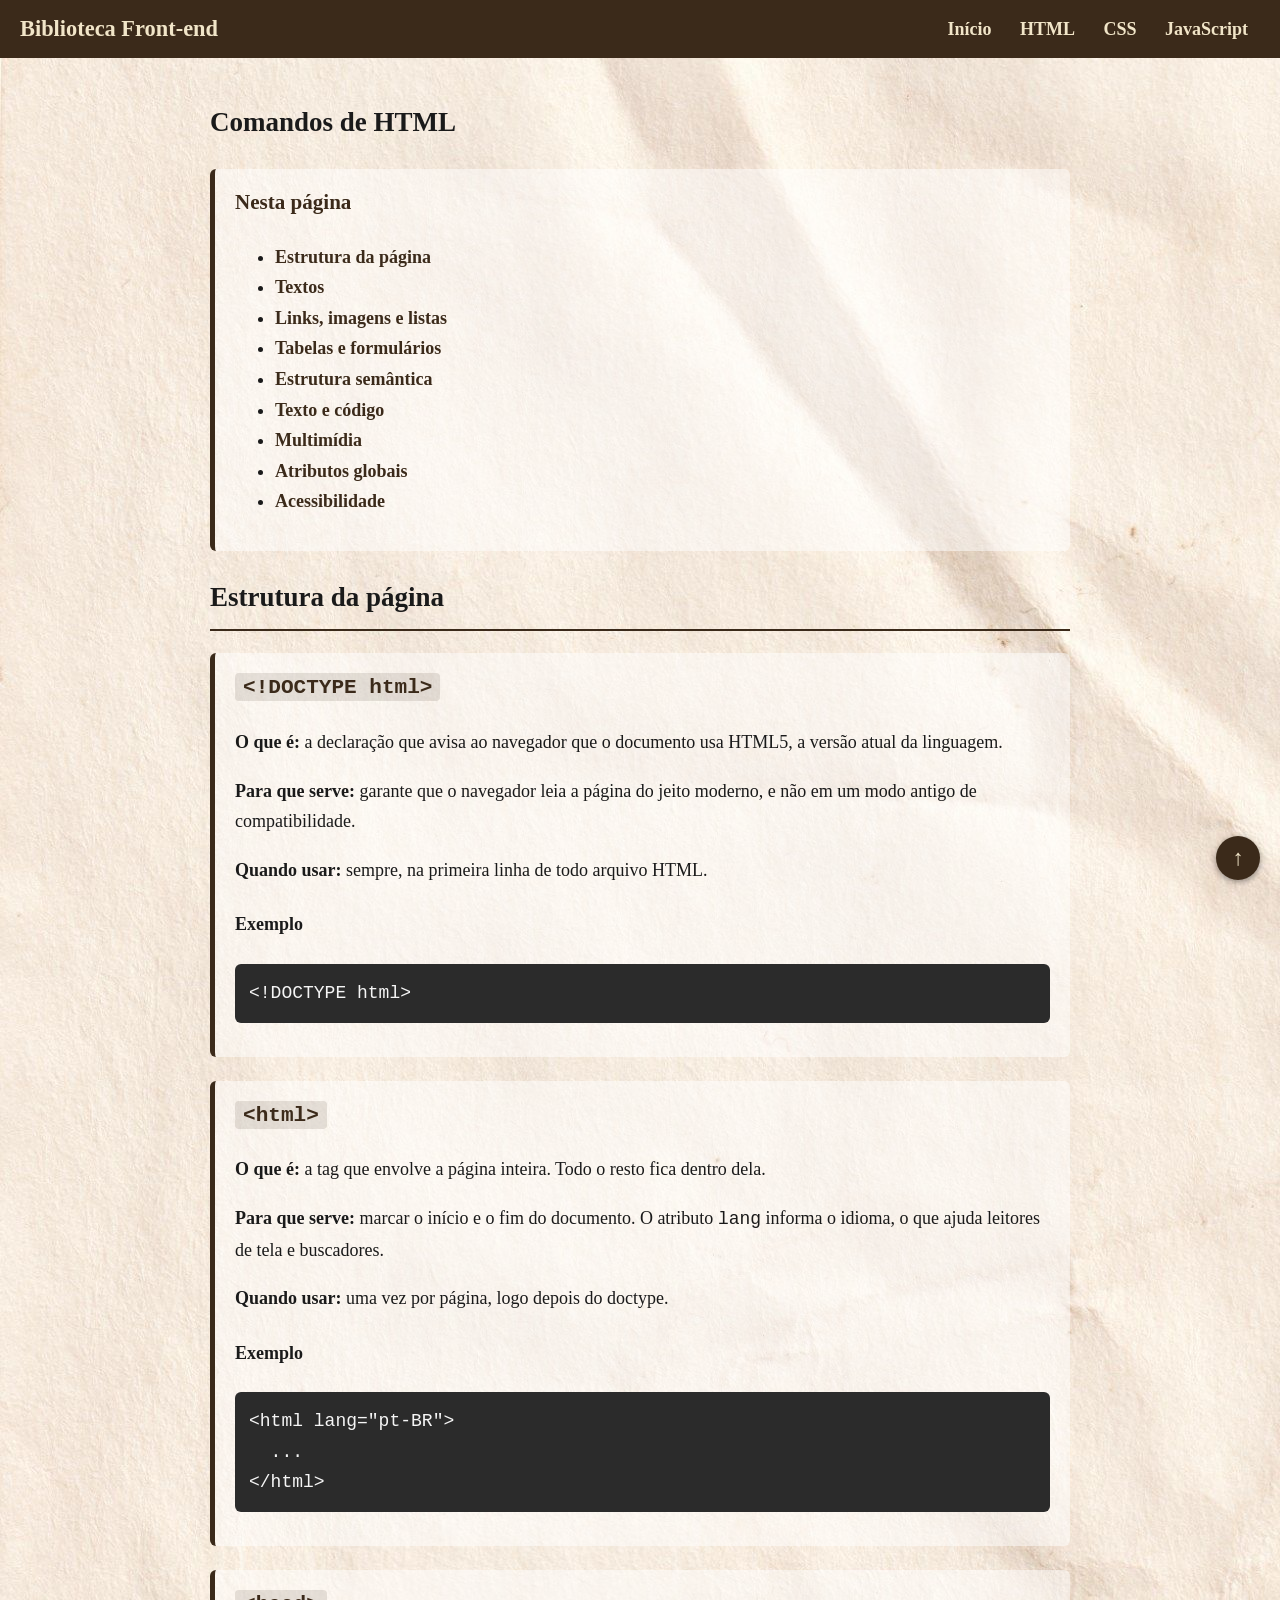
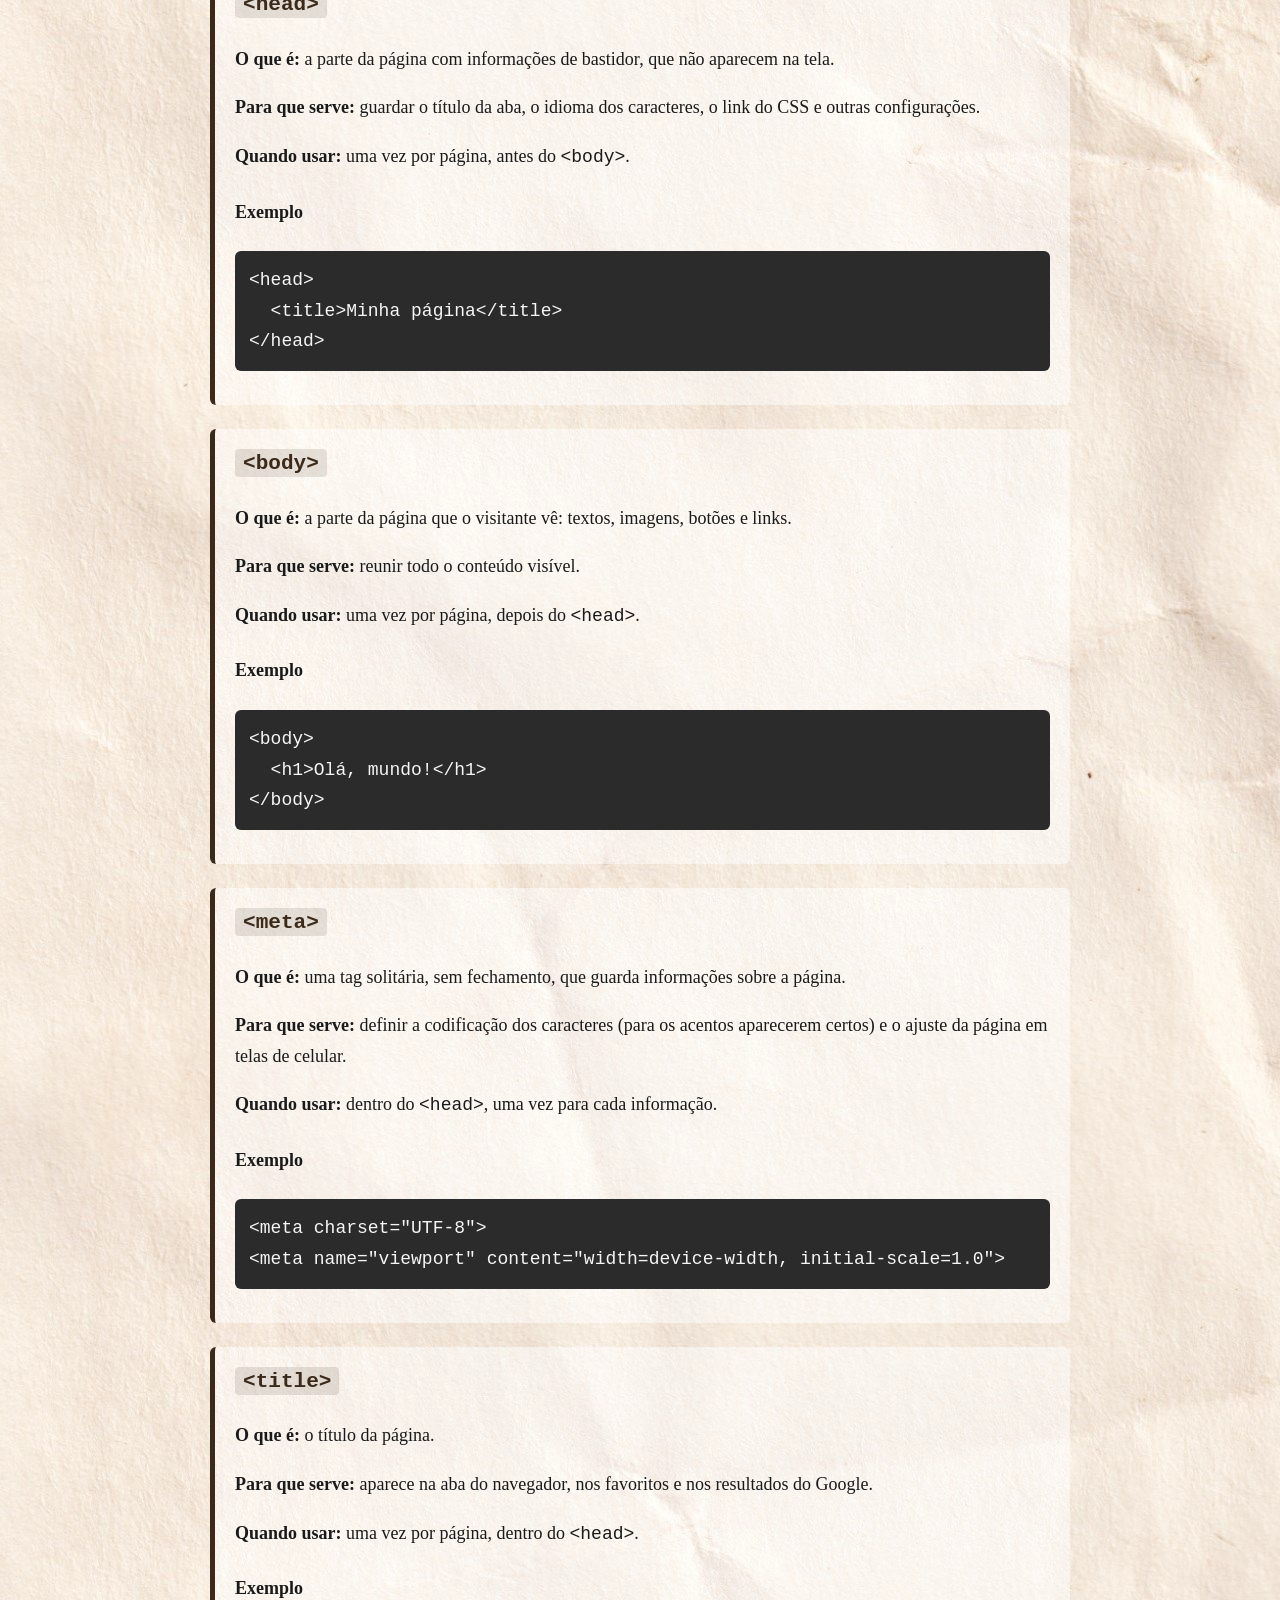
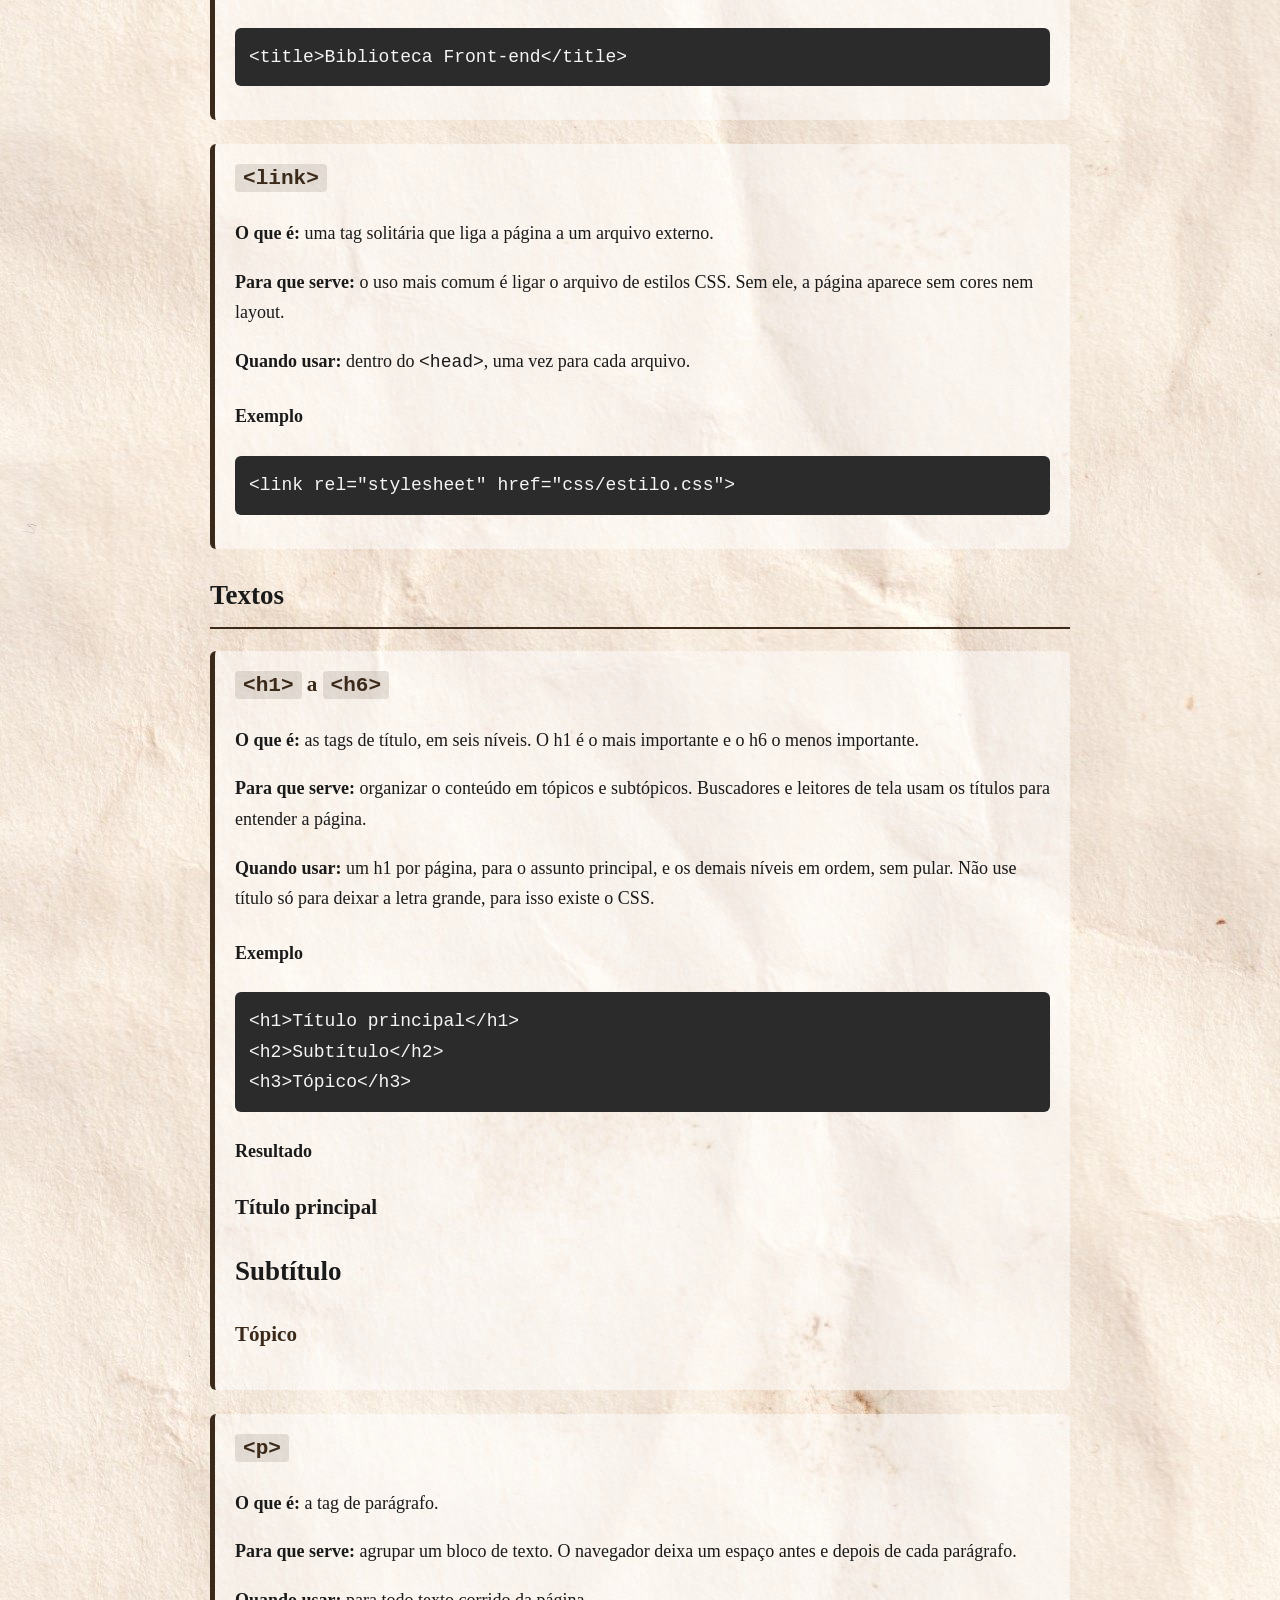
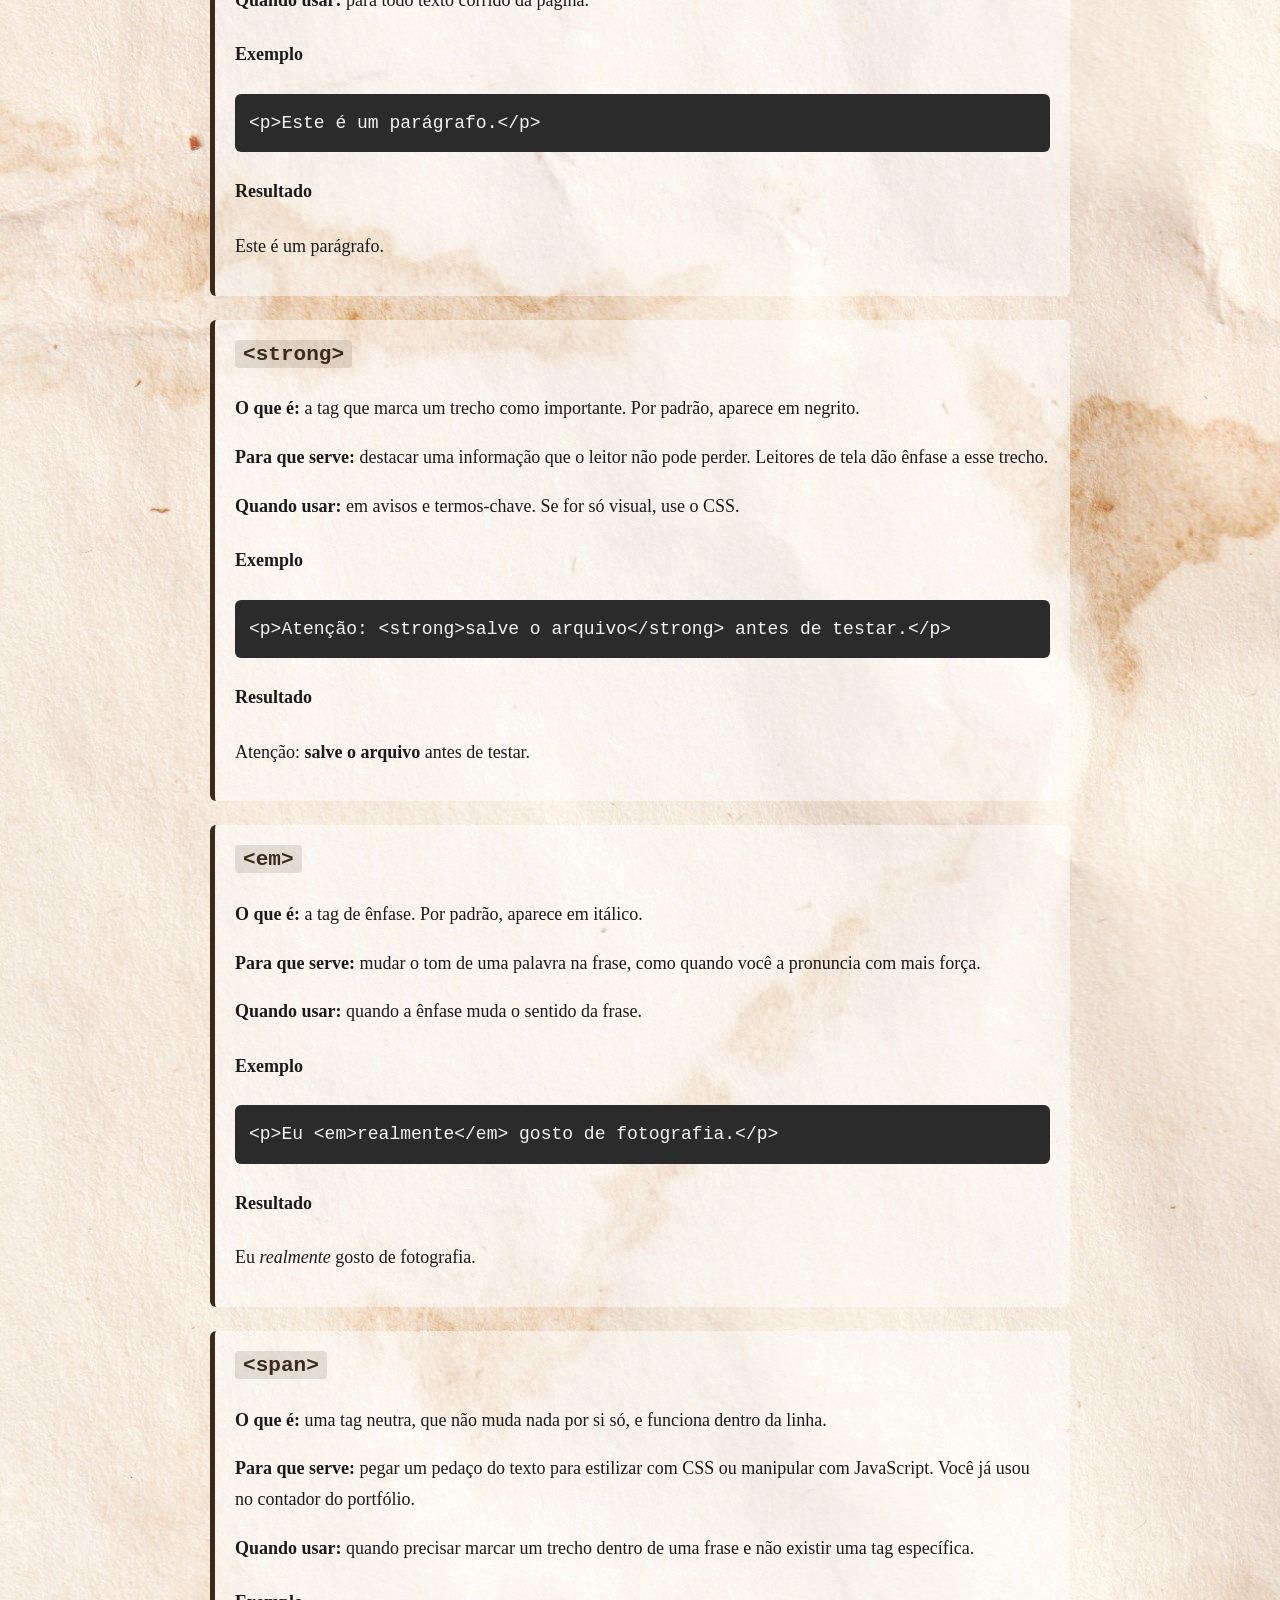
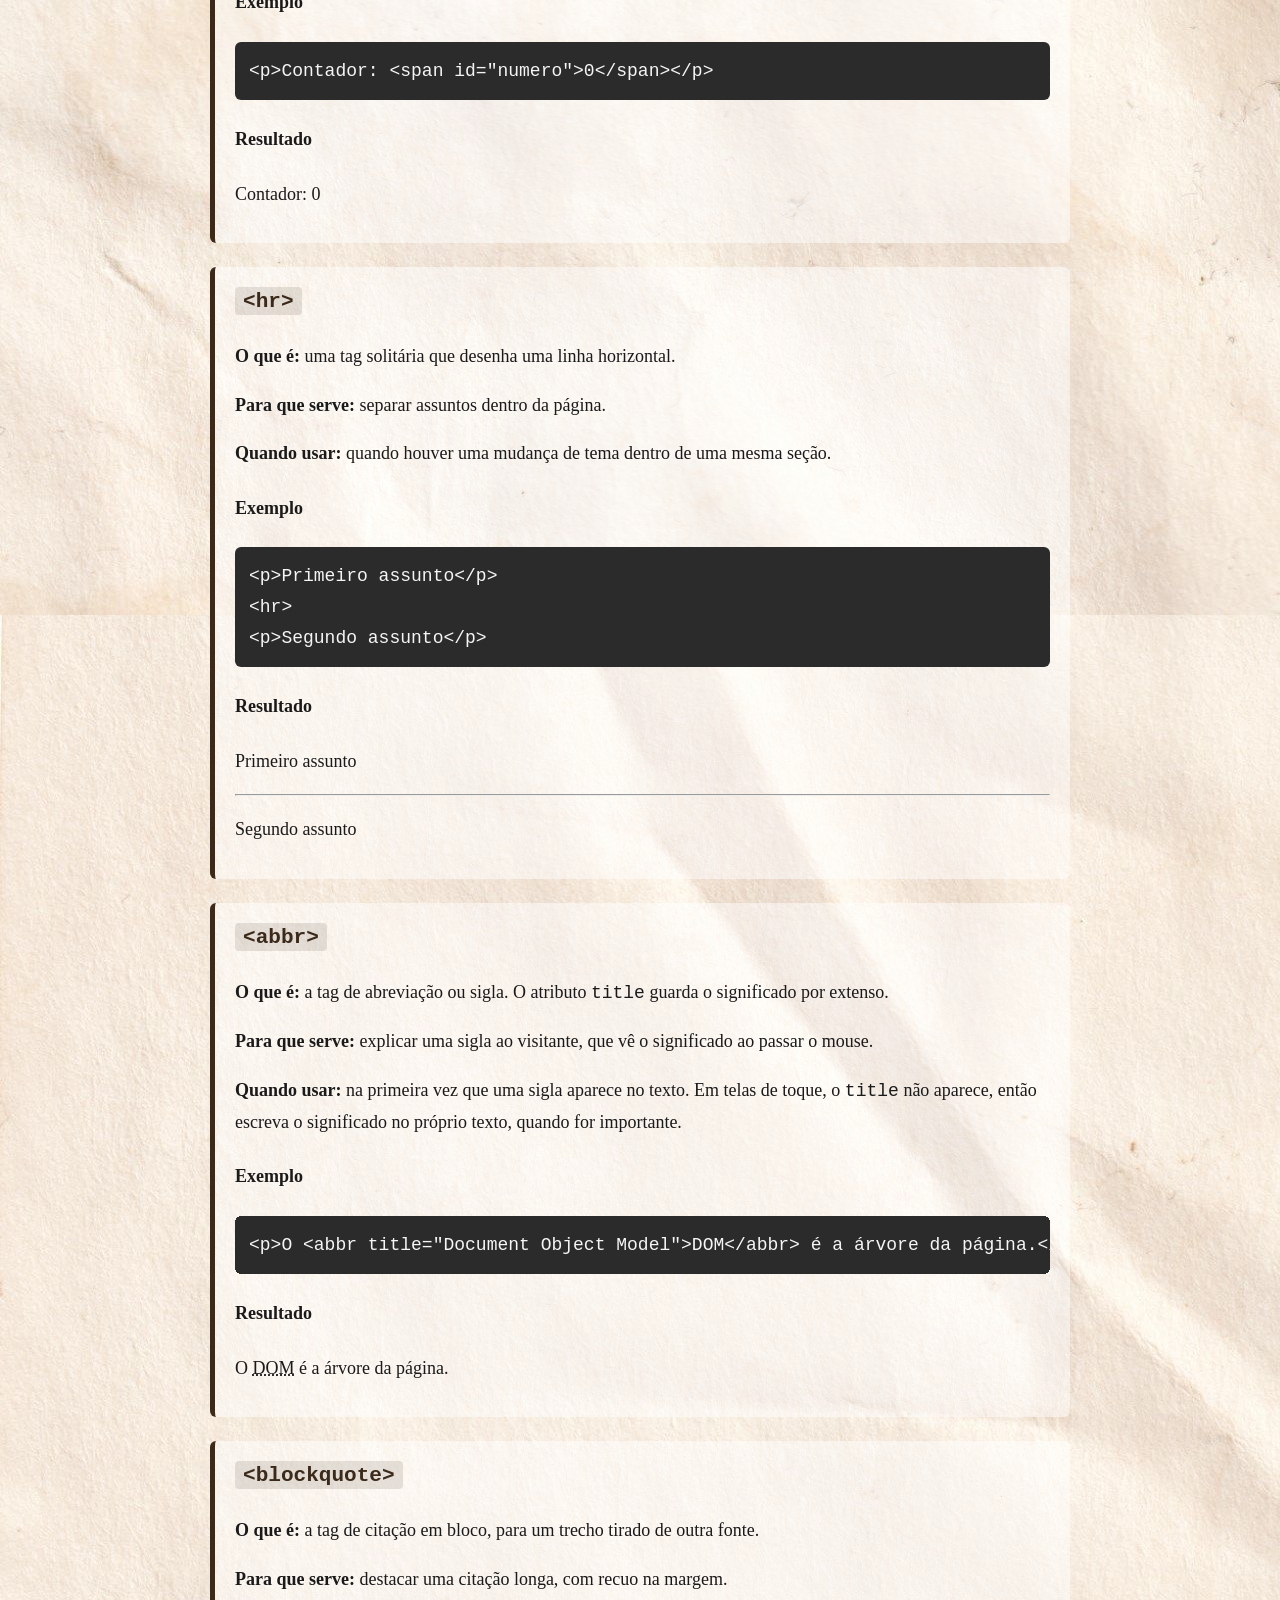
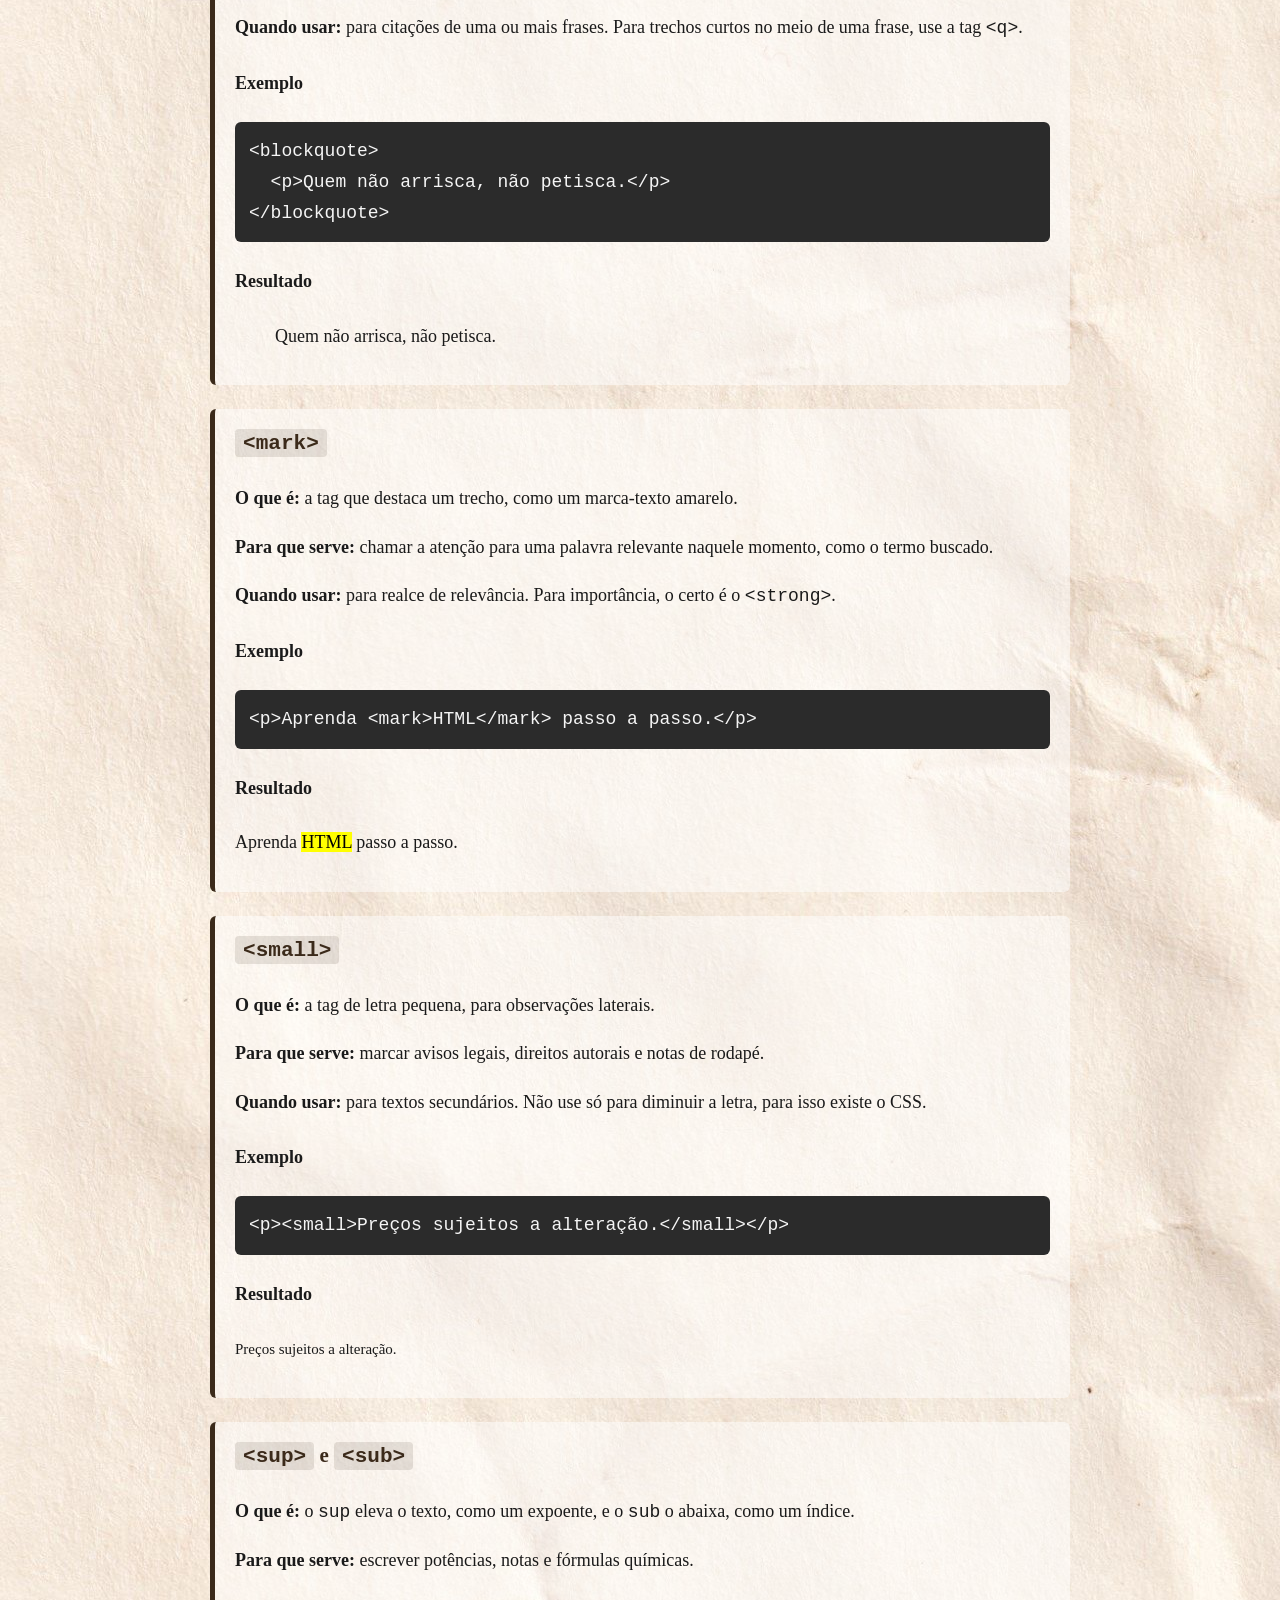
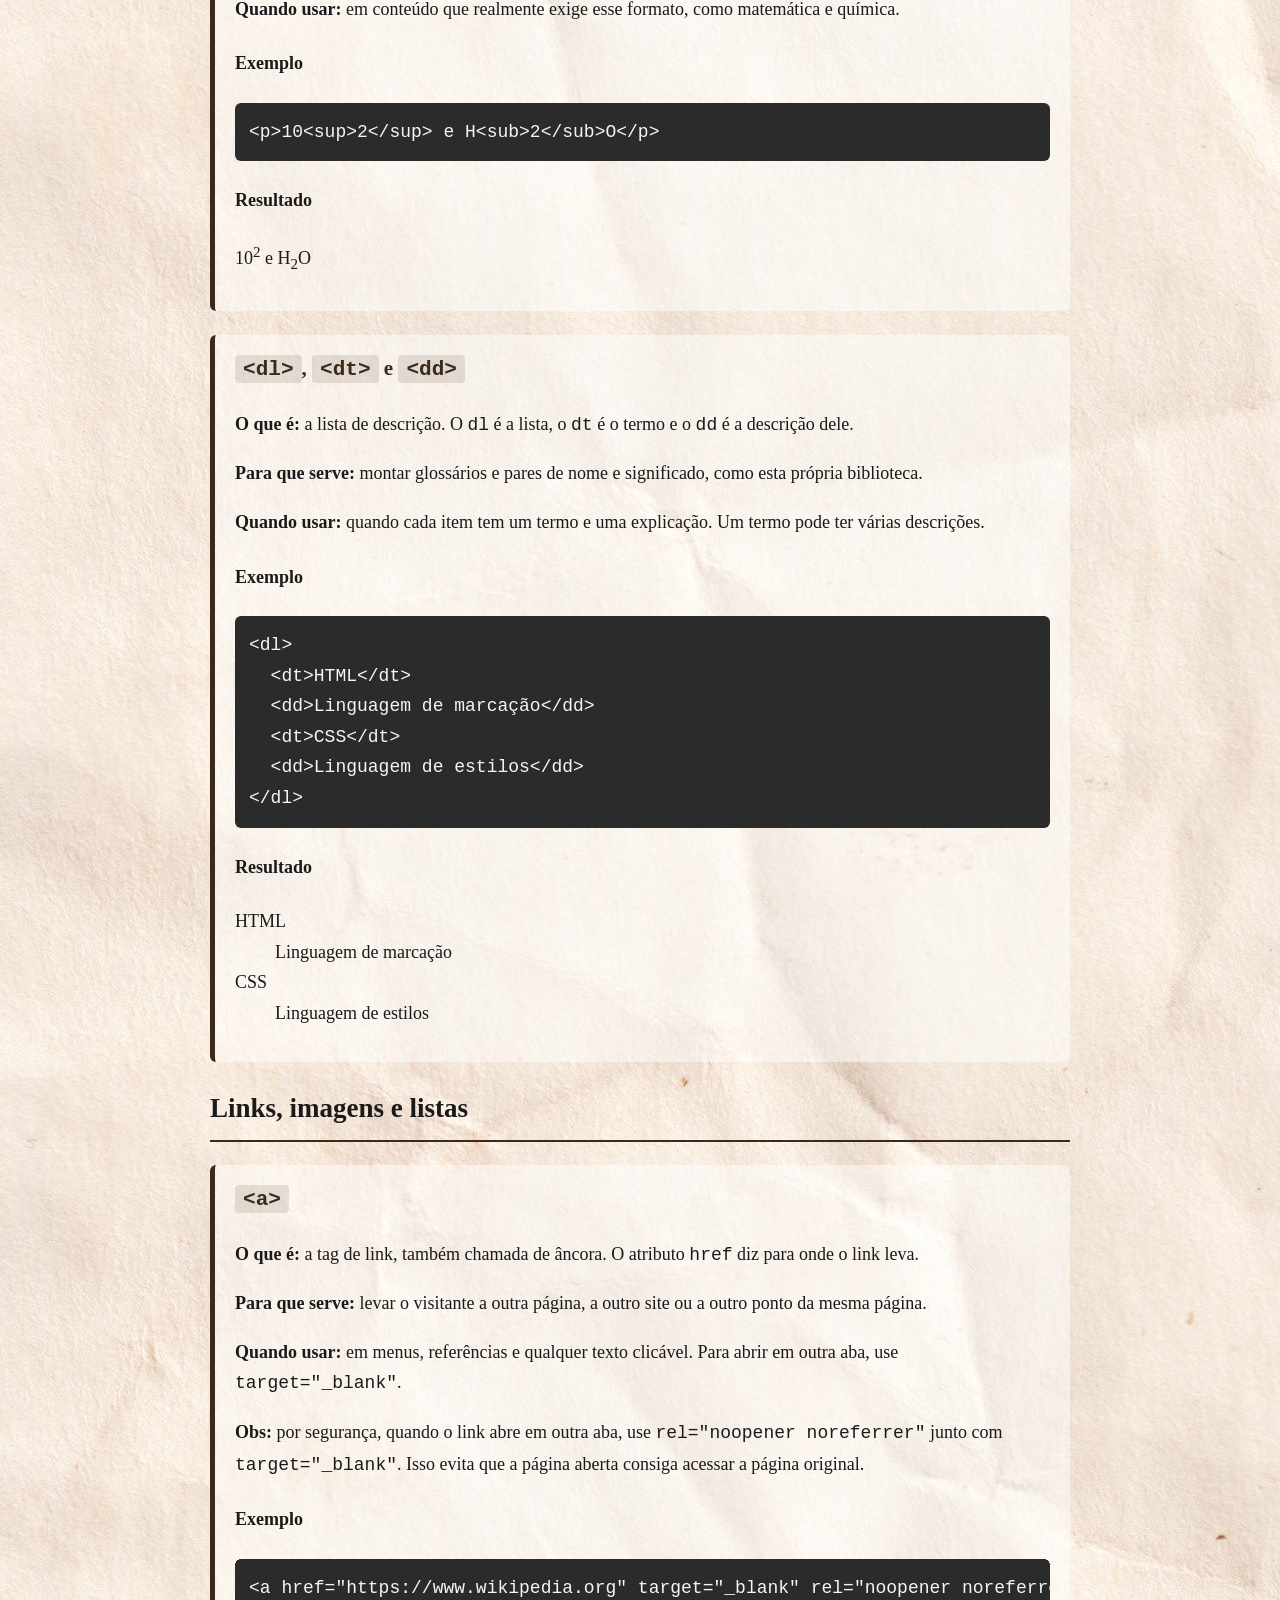
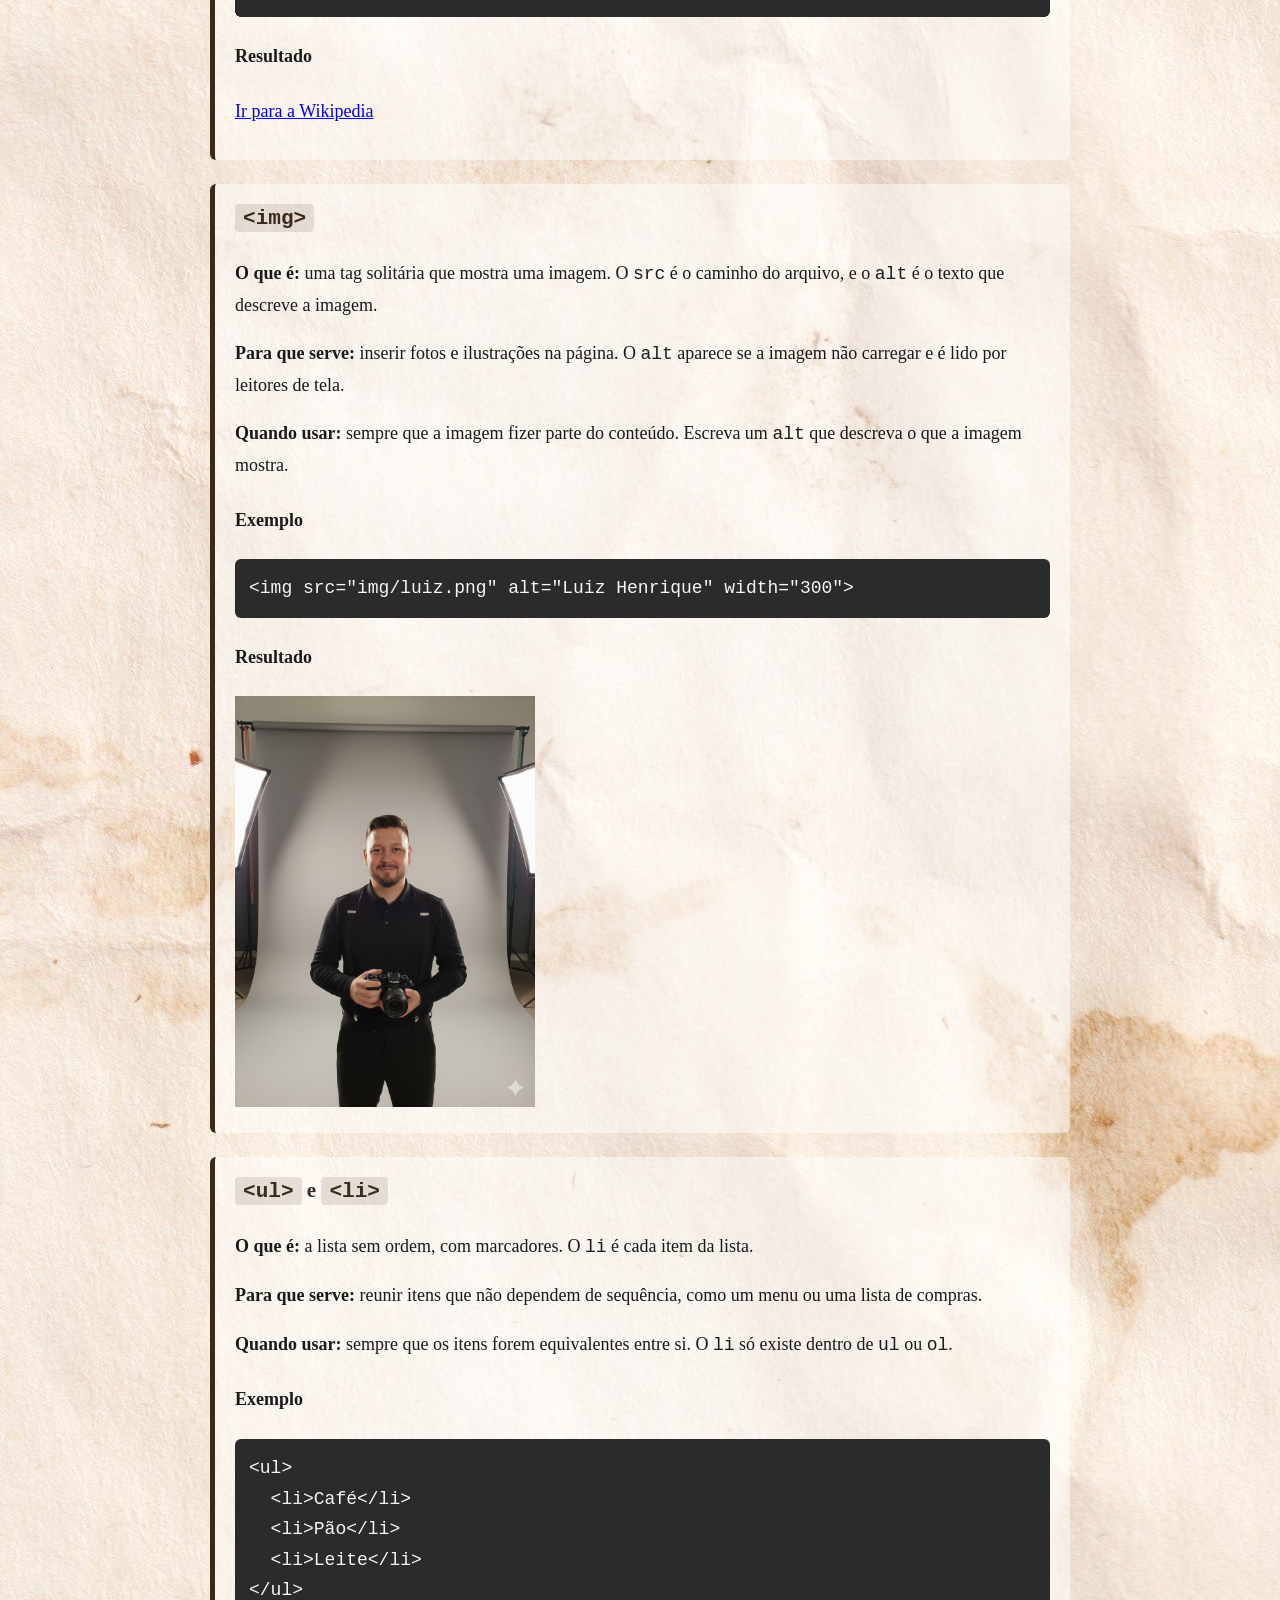
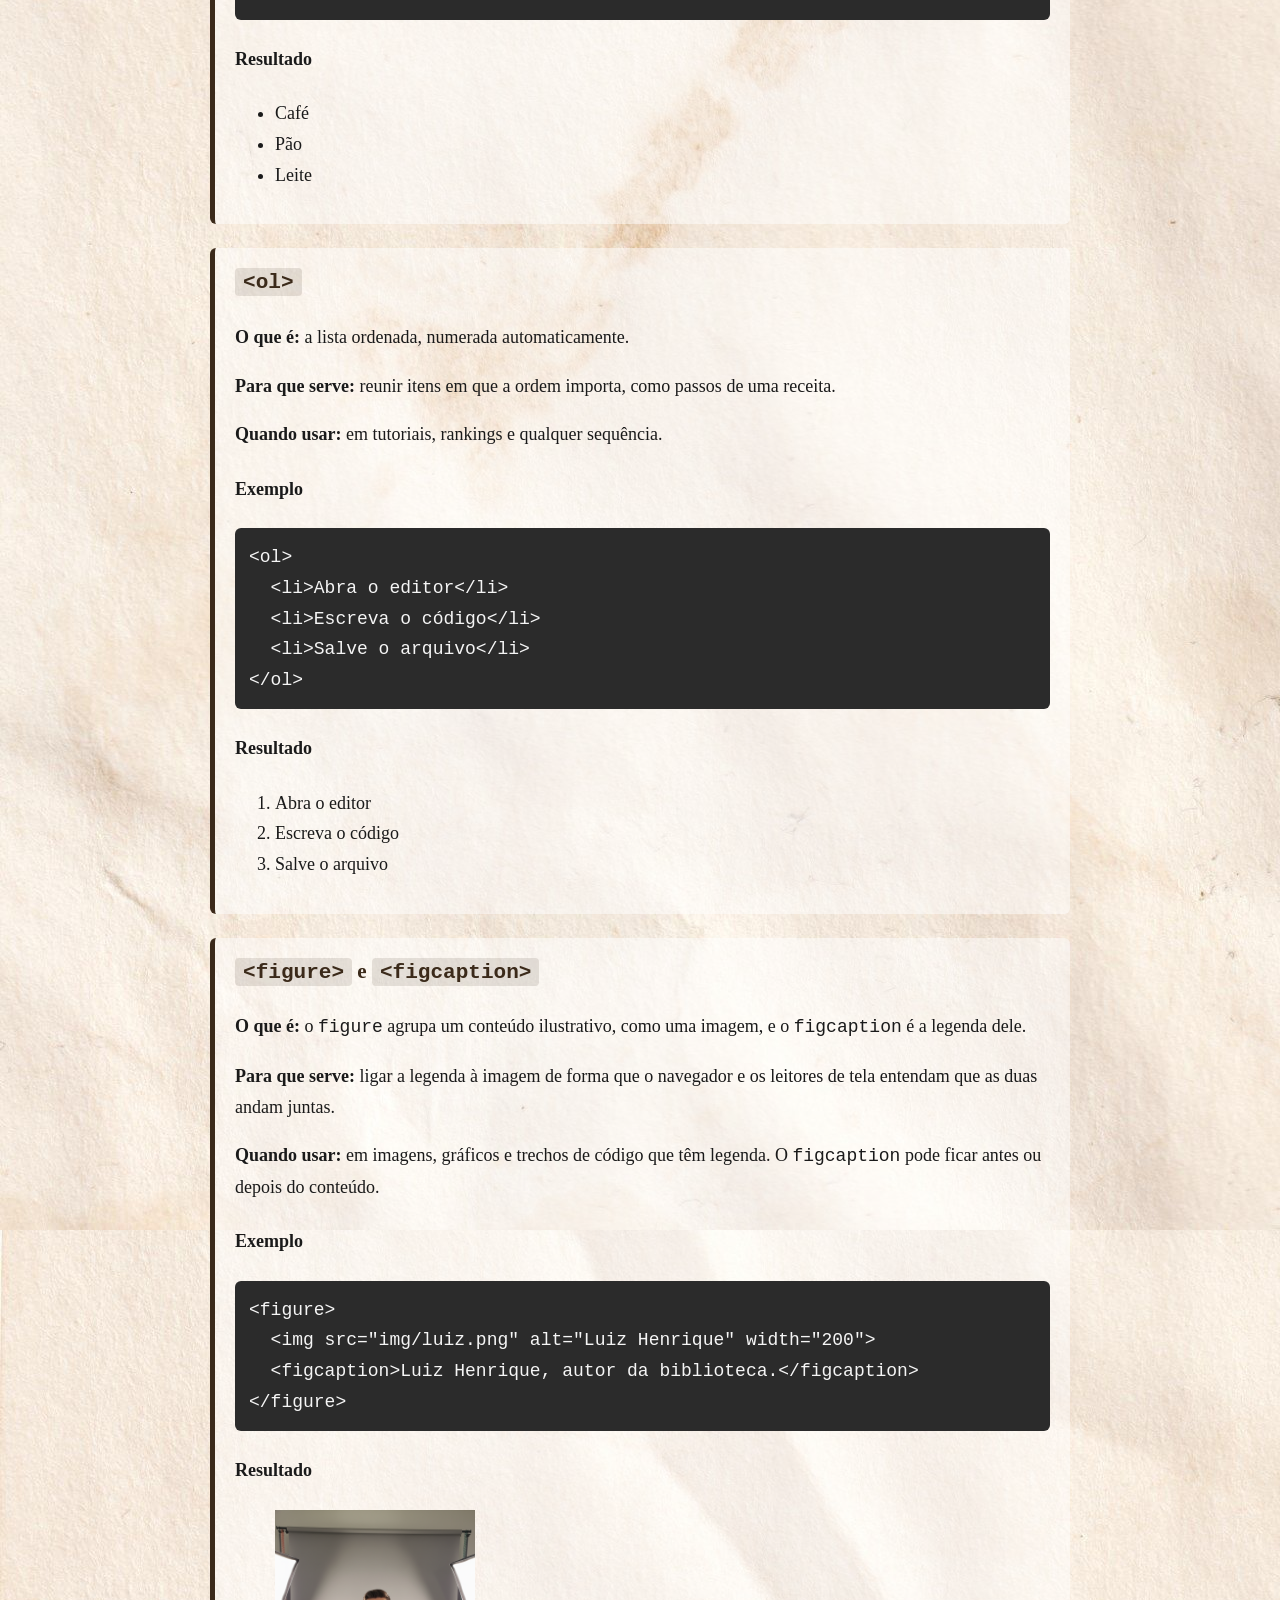
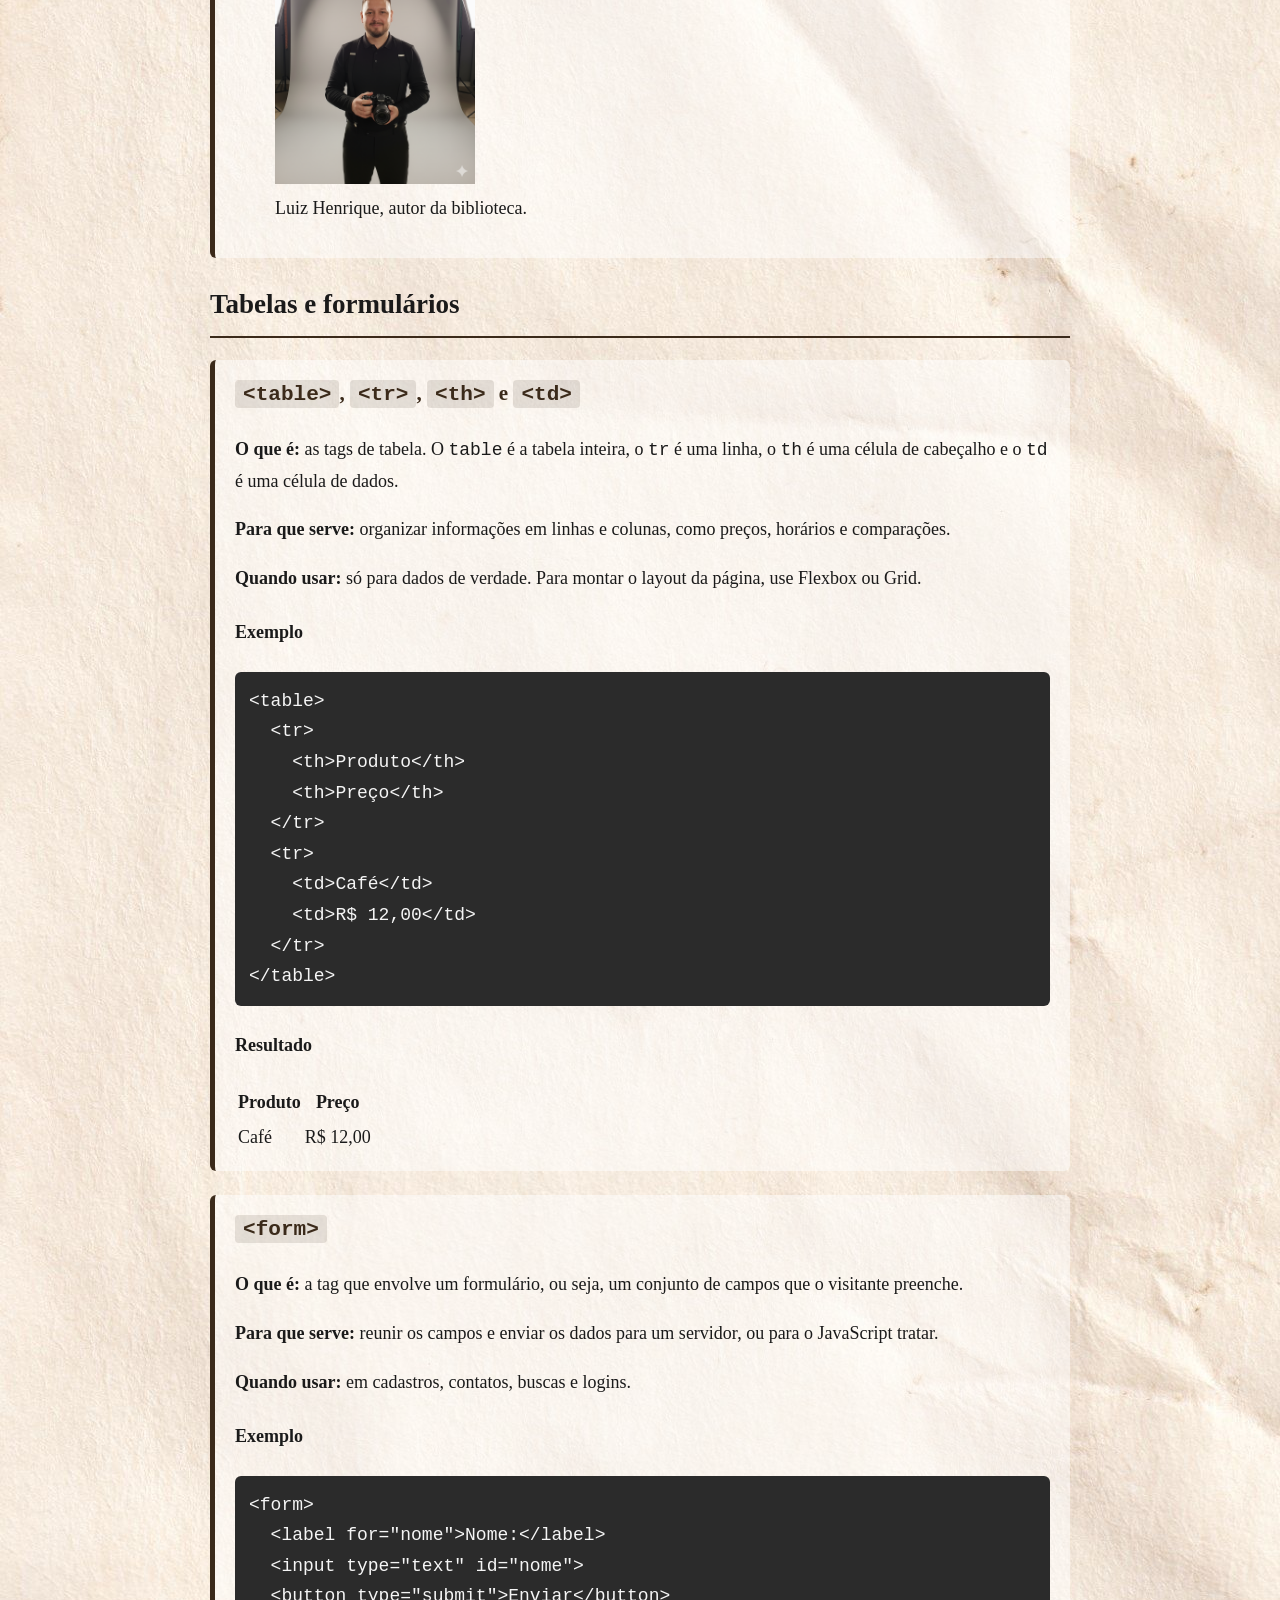
<file: html.html>
<!doctype html>
<html lang="pt-BR">
  <head>
    <meta charset="UTF-8" />
    <meta name="viewport" content="width=device-width, initial-scale=1.0" />
    <link rel="stylesheet" href="css/estilo.css" />
    <title>HTML, Biblioteca Front-end</title>
  </head>
  <body>
    <header id="topo">
      <h1><a href="index.html">Biblioteca Front-end</a></h1>
      <nav>
        <a href="inicio.html">Início</a>
        <a href="html.html">HTML</a>
        <a href="css.html">CSS</a>
        <a href="javascript.html">JavaScript</a>
      </nav>
    </header>
    <main>
      <h2>Comandos de HTML</h2>
      <nav class="indice">
        <h3>Nesta página</h3>
        <ul>
          <li><a href="#estrutura">Estrutura da página</a></li>
          <li><a href="#textos">Textos</a></li>
          <li><a href="#links-imagens-listas">Links, imagens e listas</a></li>
          <li><a href="#tabelas-formularios">Tabelas e formulários</a></li>
          <li><a href="#semanticas">Estrutura semântica</a></li>
          <li><a href="#texto-codigo">Texto e código</a></li>
          <li><a href="#multimidia">Multimídia</a></li>
          <li><a href="#atributos-globais">Atributos globais</a></li>
          <li><a href="#acessibilidade">Acessibilidade</a></li>
        </ul>
      </nav>
      <section id="estrutura">
        <h2>Estrutura da página</h2>

        <article>
          <h3><code>&lt;!DOCTYPE html&gt;</code></h3>
          <p>
            <strong>O que é:</strong> a declaração que avisa ao navegador que o
            documento usa HTML5, a versão atual da linguagem.
          </p>
          <p>
            <strong>Para que serve:</strong> garante que o navegador leia a
            página do jeito moderno, e não em um modo antigo de compatibilidade.
          </p>
          <p>
            <strong>Quando usar:</strong> sempre, na primeira linha de todo
            arquivo HTML.
          </p>
          <h4>Exemplo</h4>
          <pre><code>&lt;!DOCTYPE html&gt;</code></pre>
        </article>

        <article>
          <h3><code>&lt;html&gt;</code></h3>
          <p>
            <strong>O que é:</strong> a tag que envolve a página inteira. Todo o
            resto fica dentro dela.
          </p>
          <p>
            <strong>Para que serve:</strong> marcar o início e o fim do
            documento. O atributo <code>lang</code> informa o idioma, o que
            ajuda leitores de tela e buscadores.
          </p>
          <p>
            <strong>Quando usar:</strong> uma vez por página, logo depois do
            doctype.
          </p>
          <h4>Exemplo</h4>
          <pre><code>&lt;html lang="pt-BR"&gt;
  ...
&lt;/html&gt;</code></pre>
        </article>

        <article>
          <h3><code>&lt;head&gt;</code></h3>
          <p>
            <strong>O que é:</strong> a parte da página com informações de
            bastidor, que não aparecem na tela.
          </p>
          <p>
            <strong>Para que serve:</strong> guardar o título da aba, o idioma
            dos caracteres, o link do CSS e outras configurações.
          </p>
          <p>
            <strong>Quando usar:</strong> uma vez por página, antes do
            <code>&lt;body&gt;</code>.
          </p>
          <h4>Exemplo</h4>
          <pre><code>&lt;head&gt;
  &lt;title&gt;Minha página&lt;/title&gt;
&lt;/head&gt;</code></pre>
        </article>

        <article>
          <h3><code>&lt;body&gt;</code></h3>
          <p>
            <strong>O que é:</strong> a parte da página que o visitante vê:
            textos, imagens, botões e links.
          </p>
          <p>
            <strong>Para que serve:</strong> reunir todo o conteúdo visível.
          </p>
          <p>
            <strong>Quando usar:</strong> uma vez por página, depois do
            <code>&lt;head&gt;</code>.
          </p>
          <h4>Exemplo</h4>
          <pre><code>&lt;body&gt;
  &lt;h1&gt;Olá, mundo!&lt;/h1&gt;
&lt;/body&gt;</code></pre>
        </article>

        <article>
          <h3><code>&lt;meta&gt;</code></h3>
          <p>
            <strong>O que é:</strong> uma tag solitária, sem fechamento, que
            guarda informações sobre a página.
          </p>
          <p>
            <strong>Para que serve:</strong> definir a codificação dos
            caracteres (para os acentos aparecerem certos) e o ajuste da página
            em telas de celular.
          </p>
          <p>
            <strong>Quando usar:</strong> dentro do <code>&lt;head&gt;</code>,
            uma vez para cada informação.
          </p>
          <h4>Exemplo</h4>
          <pre><code>&lt;meta charset="UTF-8"&gt;
&lt;meta name="viewport" content="width=device-width, initial-scale=1.0"&gt;</code></pre>
        </article>

        <article>
          <h3><code>&lt;title&gt;</code></h3>
          <p><strong>O que é:</strong> o título da página.</p>
          <p>
            <strong>Para que serve:</strong> aparece na aba do navegador, nos
            favoritos e nos resultados do Google.
          </p>
          <p>
            <strong>Quando usar:</strong> uma vez por página, dentro do
            <code>&lt;head&gt;</code>.
          </p>
          <h4>Exemplo</h4>
          <pre><code>&lt;title&gt;Biblioteca Front-end&lt;/title&gt;</code></pre>
        </article>

        <article>
          <h3><code>&lt;link&gt;</code></h3>
          <p>
            <strong>O que é:</strong> uma tag solitária que liga a página a um
            arquivo externo.
          </p>
          <p>
            <strong>Para que serve:</strong> o uso mais comum é ligar o arquivo
            de estilos CSS. Sem ele, a página aparece sem cores nem layout.
          </p>
          <p>
            <strong>Quando usar:</strong> dentro do <code>&lt;head&gt;</code>,
            uma vez para cada arquivo.
          </p>
          <h4>Exemplo</h4>
          <pre><code>&lt;link rel="stylesheet" href="css/estilo.css"&gt;</code></pre>
        </article>
      </section>
      <section id="textos">
        <h2>Textos</h2>

        <article>
          <h3><code>&lt;h1&gt;</code> a <code>&lt;h6&gt;</code></h3>
          <p>
            <strong>O que é:</strong> as tags de título, em seis níveis. O h1 é
            o mais importante e o h6 o menos importante.
          </p>
          <p>
            <strong>Para que serve:</strong> organizar o conteúdo em tópicos e
            subtópicos. Buscadores e leitores de tela usam os títulos para
            entender a página.
          </p>
          <p>
            <strong>Quando usar:</strong> um h1 por página, para o assunto
            principal, e os demais níveis em ordem, sem pular. Não use título só
            para deixar a letra grande, para isso existe o CSS.
          </p>
          <h4>Exemplo</h4>
          <pre><code>&lt;h1&gt;Título principal&lt;/h1&gt;
&lt;h2&gt;Subtítulo&lt;/h2&gt;
&lt;h3&gt;Tópico&lt;/h3&gt;</code></pre>
          <h4>Resultado</h4>
          <h1>Título principal</h1>
          <h2>Subtítulo</h2>
          <h3>Tópico</h3>
        </article>

        <article>
          <h3><code>&lt;p&gt;</code></h3>
          <p><strong>O que é:</strong> a tag de parágrafo.</p>
          <p>
            <strong>Para que serve:</strong> agrupar um bloco de texto. O
            navegador deixa um espaço antes e depois de cada parágrafo.
          </p>
          <p>
            <strong>Quando usar:</strong> para todo texto corrido da página.
          </p>
          <h4>Exemplo</h4>
          <pre><code>&lt;p&gt;Este é um parágrafo.&lt;/p&gt;</code></pre>
          <h4>Resultado</h4>
          <p>Este é um parágrafo.</p>
        </article>

        <article>
          <h3><code>&lt;strong&gt;</code></h3>
          <p>
            <strong>O que é:</strong> a tag que marca um trecho como importante.
            Por padrão, aparece em negrito.
          </p>
          <p>
            <strong>Para que serve:</strong> destacar uma informação que o
            leitor não pode perder. Leitores de tela dão ênfase a esse trecho.
          </p>
          <p>
            <strong>Quando usar:</strong> em avisos e termos-chave. Se for só
            visual, use o CSS.
          </p>
          <h4>Exemplo</h4>
          <pre><code>&lt;p&gt;Atenção: &lt;strong&gt;salve o arquivo&lt;/strong&gt; antes de testar.&lt;/p&gt;</code></pre>
          <h4>Resultado</h4>
          <p>Atenção: <strong>salve o arquivo</strong> antes de testar.</p>
        </article>

        <article>
          <h3><code>&lt;em&gt;</code></h3>
          <p>
            <strong>O que é:</strong> a tag de ênfase. Por padrão, aparece em
            itálico.
          </p>
          <p>
            <strong>Para que serve:</strong> mudar o tom de uma palavra na
            frase, como quando você a pronuncia com mais força.
          </p>
          <p>
            <strong>Quando usar:</strong> quando a ênfase muda o sentido da
            frase.
          </p>
          <h4>Exemplo</h4>
          <pre><code>&lt;p&gt;Eu &lt;em&gt;realmente&lt;/em&gt; gosto de fotografia.&lt;/p&gt;</code></pre>
          <h4>Resultado</h4>
          <p>Eu <em>realmente</em> gosto de fotografia.</p>
        </article>

        <article>
          <h3><code>&lt;span&gt;</code></h3>
          <p>
            <strong>O que é:</strong> uma tag neutra, que não muda nada por si
            só, e funciona dentro da linha.
          </p>
          <p>
            <strong>Para que serve:</strong> pegar um pedaço do texto para
            estilizar com CSS ou manipular com JavaScript. Você já usou no
            contador do portfólio.
          </p>
          <p>
            <strong>Quando usar:</strong> quando precisar marcar um trecho
            dentro de uma frase e não existir uma tag específica.
          </p>
          <h4>Exemplo</h4>
          <pre><code>&lt;p&gt;Contador: &lt;span id="numero"&gt;0&lt;/span&gt;&lt;/p&gt;</code></pre>
          <h4>Resultado</h4>
          <p>Contador: <span>0</span></p>
        </article>

        <article>
          <h3><code>&lt;hr&gt;</code></h3>
          <p>
            <strong>O que é:</strong> uma tag solitária que desenha uma linha
            horizontal.
          </p>
          <p>
            <strong>Para que serve:</strong> separar assuntos dentro da página.
          </p>
          <p>
            <strong>Quando usar:</strong> quando houver uma mudança de tema
            dentro de uma mesma seção.
          </p>
          <h4>Exemplo</h4>
          <pre><code>&lt;p&gt;Primeiro assunto&lt;/p&gt;
&lt;hr&gt;
&lt;p&gt;Segundo assunto&lt;/p&gt;</code></pre>
          <h4>Resultado</h4>
          <p>Primeiro assunto</p>
          <hr />
          <p>Segundo assunto</p>
        </article>
        <article>
          <h3><code>&lt;abbr&gt;</code></h3>
          <p>
            <strong>O que é:</strong> a tag de abreviação ou sigla. O atributo
            <code>title</code> guarda o significado por extenso.
          </p>
          <p>
            <strong>Para que serve:</strong> explicar uma sigla ao visitante,
            que vê o significado ao passar o mouse.
          </p>
          <p>
            <strong>Quando usar:</strong> na primeira vez que uma sigla aparece
            no texto. Em telas de toque, o <code>title</code> não aparece, então
            escreva o significado no próprio texto, quando for importante.
          </p>
          <h4>Exemplo</h4>
          <pre><code>&lt;p&gt;O &lt;abbr title="Document Object Model"&gt;DOM&lt;/abbr&gt; é a árvore da página.&lt;/p&gt;</code></pre>
          <h4>Resultado</h4>
          <p>
            O <abbr title="Document Object Model">DOM</abbr> é a árvore da
            página.
          </p>
        </article>

        <article>
          <h3><code>&lt;blockquote&gt;</code></h3>
          <p>
            <strong>O que é:</strong> a tag de citação em bloco, para um trecho
            tirado de outra fonte.
          </p>
          <p>
            <strong>Para que serve:</strong> destacar uma citação longa, com
            recuo na margem.
          </p>
          <p>
            <strong>Quando usar:</strong> para citações de uma ou mais frases.
            Para trechos curtos no meio de uma frase, use a tag
            <code>&lt;q&gt;</code>.
          </p>
          <h4>Exemplo</h4>
          <pre><code>&lt;blockquote&gt;
  &lt;p&gt;Quem não arrisca, não petisca.&lt;/p&gt;
&lt;/blockquote&gt;</code></pre>
          <h4>Resultado</h4>
          <blockquote>
            <p>Quem não arrisca, não petisca.</p>
          </blockquote>
        </article>

        <article>
          <h3><code>&lt;mark&gt;</code></h3>
          <p>
            <strong>O que é:</strong> a tag que destaca um trecho, como um
            marca-texto amarelo.
          </p>
          <p>
            <strong>Para que serve:</strong> chamar a atenção para uma palavra
            relevante naquele momento, como o termo buscado.
          </p>
          <p>
            <strong>Quando usar:</strong> para realce de relevância. Para
            importância, o certo é o <code>&lt;strong&gt;</code>.
          </p>
          <h4>Exemplo</h4>
          <pre><code>&lt;p&gt;Aprenda &lt;mark&gt;HTML&lt;/mark&gt; passo a passo.&lt;/p&gt;</code></pre>
          <h4>Resultado</h4>
          <p>Aprenda <mark>HTML</mark> passo a passo.</p>
        </article>

        <article>
          <h3><code>&lt;small&gt;</code></h3>
          <p>
            <strong>O que é:</strong> a tag de letra pequena, para observações
            laterais.
          </p>
          <p>
            <strong>Para que serve:</strong> marcar avisos legais, direitos
            autorais e notas de rodapé.
          </p>
          <p>
            <strong>Quando usar:</strong> para textos secundários. Não use só
            para diminuir a letra, para isso existe o CSS.
          </p>
          <h4>Exemplo</h4>
          <pre><code>&lt;p&gt;&lt;small&gt;Preços sujeitos a alteração.&lt;/small&gt;&lt;/p&gt;</code></pre>
          <h4>Resultado</h4>
          <p><small>Preços sujeitos a alteração.</small></p>
        </article>

        <article>
          <h3><code>&lt;sup&gt;</code> e <code>&lt;sub&gt;</code></h3>
          <p>
            <strong>O que é:</strong> o <code>sup</code> eleva o texto, como um
            expoente, e o <code>sub</code> o abaixa, como um índice.
          </p>
          <p>
            <strong>Para que serve:</strong> escrever potências, notas e
            fórmulas químicas.
          </p>
          <p>
            <strong>Quando usar:</strong> em conteúdo que realmente exige esse
            formato, como matemática e química.
          </p>
          <h4>Exemplo</h4>
          <pre><code>&lt;p&gt;10&lt;sup&gt;2&lt;/sup&gt; e H&lt;sub&gt;2&lt;/sub&gt;O&lt;/p&gt;</code></pre>
          <h4>Resultado</h4>
          <p>10<sup>2</sup> e H<sub>2</sub>O</p>
        </article>

        <article>
          <h3>
            <code>&lt;dl&gt;</code>, <code>&lt;dt&gt;</code> e
            <code>&lt;dd&gt;</code>
          </h3>
          <p>
            <strong>O que é:</strong> a lista de descrição. O <code>dl</code> é
            a lista, o <code>dt</code> é o termo e o <code>dd</code> é a
            descrição dele.
          </p>
          <p>
            <strong>Para que serve:</strong> montar glossários e pares de nome e
            significado, como esta própria biblioteca.
          </p>
          <p>
            <strong>Quando usar:</strong> quando cada item tem um termo e uma
            explicação. Um termo pode ter várias descrições.
          </p>
          <h4>Exemplo</h4>
          <pre><code>&lt;dl&gt;
  &lt;dt&gt;HTML&lt;/dt&gt;
  &lt;dd&gt;Linguagem de marcação&lt;/dd&gt;
  &lt;dt&gt;CSS&lt;/dt&gt;
  &lt;dd&gt;Linguagem de estilos&lt;/dd&gt;
&lt;/dl&gt;</code></pre>
          <h4>Resultado</h4>
          <dl>
            <dt>HTML</dt>
            <dd>Linguagem de marcação</dd>
            <dt>CSS</dt>
            <dd>Linguagem de estilos</dd>
          </dl>
        </article>
      </section>
      <section id="links-imagens-listas">
        <h2>Links, imagens e listas</h2>

        <article>
          <h3><code>&lt;a&gt;</code></h3>
          <p>
            <strong>O que é:</strong> a tag de link, também chamada de âncora. O
            atributo <code>href</code> diz para onde o link leva.
          </p>
          <p>
            <strong>Para que serve:</strong> levar o visitante a outra página, a
            outro site ou a outro ponto da mesma página.
          </p>
          <p>
            <strong>Quando usar:</strong> em menus, referências e qualquer texto
            clicável. Para abrir em outra aba, use <code>target="_blank"</code>.
          </p>
          <p>
            <strong>Obs:</strong> por segurança, quando o link abre em outra
            aba, use <code>rel="noopener noreferrer"</code> junto com
            <code>target="_blank"</code>. Isso evita que a página aberta consiga
            acessar a página original.
          </p>
          <h4>Exemplo</h4>
          <pre><code>&lt;a href="https://www.wikipedia.org" target="_blank" rel="noopener noreferrer"&gt;Ir para a Wikipedia&lt;/a&gt;</code></pre>
          <h4>Resultado</h4>
          <p>
            <a
              href="https://www.wikipedia.org"
              target="_blank"
              rel="noopener noreferrer"
              >Ir para a Wikipedia</a
            >
          </p>
        </article>

        <article>
          <h3><code>&lt;img&gt;</code></h3>
          <p>
            <strong>O que é:</strong> uma tag solitária que mostra uma imagem. O
            <code>src</code> é o caminho do arquivo, e o <code>alt</code> é o
            texto que descreve a imagem.
          </p>
          <p>
            <strong>Para que serve:</strong> inserir fotos e ilustrações na
            página. O <code>alt</code> aparece se a imagem não carregar e é lido
            por leitores de tela.
          </p>
          <p>
            <strong>Quando usar:</strong> sempre que a imagem fizer parte do
            conteúdo. Escreva um <code>alt</code> que descreva o que a imagem
            mostra.
          </p>
          <h4>Exemplo</h4>
          <pre><code>&lt;img src="img/luiz.png" alt="Luiz Henrique" width="300"&gt;</code></pre>
          <h4>Resultado</h4>
          <img src="img/luiz.png" alt="Luiz Henrique" width="300" />
        </article>

        <article>
          <h3><code>&lt;ul&gt;</code> e <code>&lt;li&gt;</code></h3>
          <p>
            <strong>O que é:</strong> a lista sem ordem, com marcadores. O
            <code>li</code> é cada item da lista.
          </p>
          <p>
            <strong>Para que serve:</strong> reunir itens que não dependem de
            sequência, como um menu ou uma lista de compras.
          </p>
          <p>
            <strong>Quando usar:</strong> sempre que os itens forem equivalentes
            entre si. O <code>li</code> só existe dentro de <code>ul</code> ou
            <code>ol</code>.
          </p>
          <h4>Exemplo</h4>
          <pre><code>&lt;ul&gt;
  &lt;li&gt;Café&lt;/li&gt;
  &lt;li&gt;Pão&lt;/li&gt;
  &lt;li&gt;Leite&lt;/li&gt;
&lt;/ul&gt;</code></pre>
          <h4>Resultado</h4>
          <ul>
            <li>Café</li>
            <li>Pão</li>
            <li>Leite</li>
          </ul>
        </article>

        <article>
          <h3><code>&lt;ol&gt;</code></h3>
          <p>
            <strong>O que é:</strong> a lista ordenada, numerada
            automaticamente.
          </p>
          <p>
            <strong>Para que serve:</strong> reunir itens em que a ordem
            importa, como passos de uma receita.
          </p>
          <p>
            <strong>Quando usar:</strong> em tutoriais, rankings e qualquer
            sequência.
          </p>
          <h4>Exemplo</h4>
          <pre><code>&lt;ol&gt;
  &lt;li&gt;Abra o editor&lt;/li&gt;
  &lt;li&gt;Escreva o código&lt;/li&gt;
  &lt;li&gt;Salve o arquivo&lt;/li&gt;
&lt;/ol&gt;</code></pre>
          <h4>Resultado</h4>
          <ol>
            <li>Abra o editor</li>
            <li>Escreva o código</li>
            <li>Salve o arquivo</li>
          </ol>
        </article>
        <article>
          <h3><code>&lt;figure&gt;</code> e <code>&lt;figcaption&gt;</code></h3>
          <p>
            <strong>O que é:</strong> o <code>figure</code> agrupa um conteúdo
            ilustrativo, como uma imagem, e o <code>figcaption</code> é a
            legenda dele.
          </p>
          <p>
            <strong>Para que serve:</strong> ligar a legenda à imagem de forma
            que o navegador e os leitores de tela entendam que as duas andam
            juntas.
          </p>
          <p>
            <strong>Quando usar:</strong> em imagens, gráficos e trechos de
            código que têm legenda. O <code>figcaption</code> pode ficar antes
            ou depois do conteúdo.
          </p>
          <h4>Exemplo</h4>
          <pre><code>&lt;figure&gt;
  &lt;img src="img/luiz.png" alt="Luiz Henrique" width="200"&gt;
  &lt;figcaption&gt;Luiz Henrique, autor da biblioteca.&lt;/figcaption&gt;
&lt;/figure&gt;</code></pre>
          <h4>Resultado</h4>
          <figure>
            <img src="img/luiz.png" alt="Luiz Henrique" width="200" />
            <figcaption>Luiz Henrique, autor da biblioteca.</figcaption>
          </figure>
        </article>
      </section>
      <section id="tabelas-formularios">
        <h2>Tabelas e formulários</h2>

        <article>
          <h3>
            <code>&lt;table&gt;</code>, <code>&lt;tr&gt;</code>,
            <code>&lt;th&gt;</code> e <code>&lt;td&gt;</code>
          </h3>
          <p>
            <strong>O que é:</strong> as tags de tabela. O <code>table</code> é
            a tabela inteira, o <code>tr</code> é uma linha, o <code>th</code> é
            uma célula de cabeçalho e o <code>td</code> é uma célula de dados.
          </p>
          <p>
            <strong>Para que serve:</strong> organizar informações em linhas e
            colunas, como preços, horários e comparações.
          </p>
          <p>
            <strong>Quando usar:</strong> só para dados de verdade. Para montar
            o layout da página, use Flexbox ou Grid.
          </p>
          <h4>Exemplo</h4>
          <pre><code>&lt;table&gt;
  &lt;tr&gt;
    &lt;th&gt;Produto&lt;/th&gt;
    &lt;th&gt;Preço&lt;/th&gt;
  &lt;/tr&gt;
  &lt;tr&gt;
    &lt;td&gt;Café&lt;/td&gt;
    &lt;td&gt;R$ 12,00&lt;/td&gt;
  &lt;/tr&gt;
&lt;/table&gt;</code></pre>
          <h4>Resultado</h4>
          <table>
            <tr>
              <th>Produto</th>
              <th>Preço</th>
            </tr>
            <tr>
              <td>Café</td>
              <td>R$ 12,00</td>
            </tr>
          </table>
        </article>

        <article>
          <h3><code>&lt;form&gt;</code></h3>
          <p>
            <strong>O que é:</strong> a tag que envolve um formulário, ou seja,
            um conjunto de campos que o visitante preenche.
          </p>
          <p>
            <strong>Para que serve:</strong> reunir os campos e enviar os dados
            para um servidor, ou para o JavaScript tratar.
          </p>
          <p>
            <strong>Quando usar:</strong> em cadastros, contatos, buscas e
            logins.
          </p>
          <h4>Exemplo</h4>
          <pre><code>&lt;form&gt;
  &lt;label for="nome"&gt;Nome:&lt;/label&gt;
  &lt;input type="text" id="nome"&gt;
  &lt;button type="submit"&gt;Enviar&lt;/button&gt;
&lt;/form&gt;</code></pre>
          <h4>Resultado</h4>
          <form>
            <label for="nome">Nome:</label>
            <input type="text" id="nome" />
            <button type="submit">Enviar</button>
          </form>
        </article>

        <article>
          <h3><code>&lt;input&gt;</code></h3>
          <p>
            <strong>O que é:</strong> uma tag solitária que cria um campo de
            entrada. O atributo <code>type</code> define o tipo: texto, e-mail,
            senha, número, data e outros.
          </p>
          <p>
            <strong>Para que serve:</strong> receber o que o visitante digita ou
            escolhe.
          </p>
          <p>
            <strong>Quando usar:</strong> dentro de um formulário. O
            <code>placeholder</code> mostra uma dica dentro do campo.
          </p>
          <h4>Exemplo</h4>
          <pre><code>&lt;input type="email" placeholder="seu@email.com"&gt;</code></pre>
          <h4>Resultado</h4>
          <input type="email" placeholder="seu@email.com" />
        </article>

        <article>
          <h3><code>&lt;label&gt;</code></h3>
          <p>
            <strong>O que é:</strong> o rótulo de um campo. O atributo
            <code>for</code> liga o rótulo ao campo que tem o mesmo
            <code>id</code>.
          </p>
          <p>
            <strong>Para que serve:</strong> dizer ao visitante o que preencher.
            Ao clicar no rótulo, o cursor vai para o campo, e leitores de tela
            leem o rótulo junto com ele.
          </p>
          <p><strong>Quando usar:</strong> sempre que houver um campo.</p>
          <h4>Exemplo</h4>
          <pre><code>&lt;label for="cidade"&gt;Cidade:&lt;/label&gt;
&lt;input type="text" id="cidade"&gt;</code></pre>
          <h4>Resultado</h4>
          <label for="cidade">Cidade:</label>
          <input type="text" id="cidade" />
        </article>

        <article>
          <h3><code>&lt;button&gt;</code></h3>
          <p><strong>O que é:</strong> a tag de botão.</p>
          <p>
            <strong>Para que serve:</strong> receber o clique do visitante.
            Dentro de um formulário, com <code>type="submit"</code>, ele envia
            os dados. Fora dele, o JavaScript pode reagir ao clique.
          </p>
          <p>
            <strong>Quando usar:</strong> para ações, como enviar, somar ou
            zerar. Para ir a outra página, use o link <code>&lt;a&gt;</code>.
          </p>
          <h4>Exemplo</h4>
          <pre><code>&lt;button&gt;Clique aqui&lt;/button&gt;</code></pre>
          <h4>Resultado</h4>
          <button>Clique aqui</button>
        </article>
        <article>
          <h3><code>&lt;textarea&gt;</code></h3>
          <p><strong>O que é:</strong> um campo de texto de várias linhas.</p>
          <p>
            <strong>Para que serve:</strong> receber textos longos, como
            mensagens e comentários.
          </p>
          <p>
            <strong>Quando usar:</strong> quando o <code>input</code> de uma
            linha só não basta. Os atributos <code>rows</code> e
            <code>cols</code> definem a altura e a largura iniciais.
          </p>
          <h4>Exemplo</h4>
          <pre><code>&lt;textarea rows="3" cols="30" placeholder="Escreva sua mensagem"&gt;&lt;/textarea&gt;</code></pre>
          <h4>Resultado</h4>
          <textarea
            rows="3"
            cols="30"
            placeholder="Escreva sua mensagem"
          ></textarea>
        </article>

        <article>
          <h3><code>&lt;select&gt;</code> e <code>&lt;option&gt;</code></h3>
          <p>
            <strong>O que é:</strong> a lista suspensa. O <code>select</code> é
            a caixa, e cada <code>option</code> é uma escolha.
          </p>
          <p>
            <strong>Para que serve:</strong> deixar o visitante escolher uma
            opção de uma lista pronta, como o estado ou a cidade.
          </p>
          <p>
            <strong>Quando usar:</strong> quando há muitas opções fixas. O
            atributo <code>value</code> de cada <code>option</code> é o que o
            formulário envia.
          </p>
          <h4>Exemplo</h4>
          <pre><code>&lt;select&gt;
  &lt;option value="sp"&gt;São Paulo&lt;/option&gt;
  &lt;option value="rj"&gt;Rio de Janeiro&lt;/option&gt;
&lt;/select&gt;</code></pre>
          <h4>Resultado</h4>
          <select>
            <option value="sp">São Paulo</option>
            <option value="rj">Rio de Janeiro</option>
          </select>
        </article>

        <article>
          <h3><code>type="checkbox"</code></h3>
          <p>
            <strong>O que é:</strong> uma caixinha de marcar, que pode ficar
            ligada ou desligada.
          </p>
          <p>
            <strong>Para que serve:</strong> permitir que o visitante marque
            várias opções, ou aceite algo, como os termos de uso.
          </p>
          <p>
            <strong>Quando usar:</strong> quando cada opção é independente das
            outras. O atributo <code>checked</code> deixa a caixinha marcada
            desde o começo.
          </p>
          <h4>Exemplo</h4>
          <pre><code>&lt;input type="checkbox" id="html"&gt;
&lt;label for="html"&gt;Gosto de HTML&lt;/label&gt;</code></pre>
          <h4>Resultado</h4>
          <input type="checkbox" id="gosto-html" />
          <label for="gosto-html">Gosto de HTML</label>
        </article>

        <article>
          <h3><code>type="radio"</code></h3>
          <p>
            <strong>O que é:</strong> uma bolinha de escolha. Só uma do grupo
            pode ficar marcada.
          </p>
          <p>
            <strong>Para que serve:</strong> obrigar o visitante a escolher uma
            única opção entre algumas.
          </p>
          <p>
            <strong>Quando usar:</strong> para escolhas exclusivas, como sim ou
            não. O que une as bolinhas num grupo é o mesmo atributo
            <code>name</code>.
          </p>
          <h4>Exemplo</h4>
          <pre><code>&lt;input type="radio" name="nivel" id="iniciante"&gt;
&lt;label for="iniciante"&gt;Iniciante&lt;/label&gt;
&lt;input type="radio" name="nivel" id="intermediario"&gt;
&lt;label for="intermediario"&gt;Intermediário&lt;/label&gt;
&lt;input type="radio" name="nivel" id="avancado"&gt;
&lt;label for="avancado"&gt;Avançado&lt;/label&gt;</code></pre>
          <h4>Resultado</h4>
          <input type="radio" name="nivel" id="nivel-iniciante" />
          <label for="nivel-iniciante">Iniciante</label>
          <input type="radio" name="nivel" id="nivel-intermediario" />
          <label for="nivel-intermediario">Intermediário</label>
          <input type="radio" name="nivel" id="nivel-avancado" />
          <label for="nivel-avancado">Avançado</label>
        </article>

        <article>
          <h3><code>required</code></h3>
          <p>
            <strong>O que é:</strong> um atributo que torna o campo obrigatório.
          </p>
          <p>
            <strong>Para que serve:</strong> impedir o envio do formulário com o
            campo vazio. O próprio navegador mostra o aviso.
          </p>
          <p>
            <strong>Quando usar:</strong> nos campos sem os quais o formulário
            não faz sentido, como o e-mail de um cadastro.
          </p>
          <h4>Exemplo</h4>
          <pre><code>&lt;input type="text" required&gt;</code></pre>
          <h4>Resultado</h4>
          <form>
            <input type="text" placeholder="Campo obrigatório" required />
            <button type="submit">Enviar</button>
          </form>
        </article>
        <article>
          <h3>
            <code>&lt;thead&gt;</code>, <code>&lt;tbody&gt;</code>,
            <code>&lt;tfoot&gt;</code> e <code>&lt;caption&gt;</code>
          </h3>
          <p>
            <strong>O que é:</strong> as tags que organizam uma tabela em
            partes. O <code>thead</code> é o cabeçalho, o <code>tbody</code> é o
            corpo, o <code>tfoot</code> é o rodapé e o <code>caption</code> é a
            legenda.
          </p>
          <p>
            <strong>Para que serve:</strong> deixar a estrutura da tabela clara
            para leitores de tela e permitir estilizar cada parte separadamente.
          </p>
          <p>
            <strong>Quando usar:</strong> em tabelas de dados. O
            <code>caption</code> deve ser o primeiro filho do
            <code>table</code>.
          </p>
          <h4>Exemplo</h4>
          <pre><code>&lt;table&gt;
  &lt;caption&gt;Preços&lt;/caption&gt;
  &lt;thead&gt;
    &lt;tr&gt;&lt;th&gt;Produto&lt;/th&gt;&lt;th&gt;Preço&lt;/th&gt;&lt;/tr&gt;
  &lt;/thead&gt;
  &lt;tbody&gt;
    &lt;tr&gt;&lt;td&gt;Café&lt;/td&gt;&lt;td&gt;R$ 12,00&lt;/td&gt;&lt;/tr&gt;
    &lt;tr&gt;&lt;td&gt;Pão&lt;/td&gt;&lt;td&gt;R$ 8,00&lt;/td&gt;&lt;/tr&gt;
  &lt;/tbody&gt;
  &lt;tfoot&gt;
    &lt;tr&gt;&lt;td&gt;Total&lt;/td&gt;&lt;td&gt;R$ 20,00&lt;/td&gt;&lt;/tr&gt;
  &lt;/tfoot&gt;
&lt;/table&gt;</code></pre>
          <h4>Resultado</h4>
          <table>
            <caption>
              Preços
            </caption>
            <thead>
              <tr>
                <th>Produto</th>
                <th>Preço</th>
              </tr>
            </thead>
            <tbody>
              <tr>
                <td>Café</td>
                <td>R$ 12,00</td>
              </tr>
              <tr>
                <td>Pão</td>
                <td>R$ 8,00</td>
              </tr>
            </tbody>
            <tfoot>
              <tr>
                <td>Total</td>
                <td>R$ 20,00</td>
              </tr>
            </tfoot>
          </table>
        </article>

        <article>
          <h3><code>colspan</code> e <code>rowspan</code></h3>
          <p>
            <strong>O que é:</strong> atributos de célula que fazem uma célula
            ocupar mais de uma coluna (<code>colspan</code>) ou mais de uma
            linha (<code>rowspan</code>).
          </p>
          <p>
            <strong>Para que serve:</strong> montar tabelas com títulos que
            abrangem várias colunas, como um cabeçalho de grupo.
          </p>
          <p>
            <strong>Quando usar:</strong> quando o dado se aplica a várias
            células. O número é a quantidade de colunas ou linhas ocupadas, e as
            células que sobrarem na linha devem ser removidas.
          </p>
          <h4>Exemplo</h4>
          <pre><code>&lt;table&gt;
  &lt;tr&gt;
    &lt;th colspan="2"&gt;Cardápio&lt;/th&gt;
  &lt;/tr&gt;
  &lt;tr&gt;
    &lt;td&gt;Café&lt;/td&gt;
    &lt;td&gt;R$ 12,00&lt;/td&gt;
  &lt;/tr&gt;
&lt;/table&gt;</code></pre>
          <h4>Resultado</h4>
          <table>
            <tr>
              <th colspan="2">Cardápio</th>
            </tr>
            <tr>
              <td>Café</td>
              <td>R$ 12,00</td>
            </tr>
          </table>
        </article>
      </section>
      <section id="semanticas">
        <h2>Estrutura semântica</h2>

        <article>
          <h3><code>&lt;header&gt;</code></h3>
          <p>
            <strong>O que é:</strong> o cabeçalho de uma página ou de uma seção.
          </p>
          <p>
            <strong>Para que serve:</strong> reunir o título, o logotipo e o
            menu de navegação.
          </p>
          <p>
            <strong>Quando usar:</strong> geralmente um no topo da página.
            Também pode aparecer dentro de um <code>&lt;article&gt;</code>, com
            o título daquele conteúdo.
          </p>
          <h4>Exemplo</h4>
          <pre><code>&lt;header&gt;
  &lt;h1&gt;Meu site&lt;/h1&gt;
&lt;/header&gt;</code></pre>
        </article>

        <article>
          <h3><code>&lt;nav&gt;</code></h3>
          <p>
            <strong>O que é:</strong> o bloco de navegação, com os links
            principais.
          </p>
          <p>
            <strong>Para que serve:</strong> mostrar ao visitante para onde ele
            pode ir. Leitores de tela reconhecem a <code>nav</code> como o menu.
          </p>
          <p>
            <strong>Quando usar:</strong> em menus principais e sumários. Não é
            para qualquer grupo de links, só para os de navegação importante.
          </p>
          <h4>Exemplo</h4>
          <pre><code>&lt;nav&gt;
  &lt;a href="index.html"&gt;Início&lt;/a&gt;
  &lt;a href="html.html"&gt;HTML&lt;/a&gt;
&lt;/nav&gt;</code></pre>
        </article>

        <article>
          <h3><code>&lt;main&gt;</code></h3>
          <p><strong>O que é:</strong> o conteúdo principal da página.</p>
          <p>
            <strong>Para que serve:</strong> marcar a parte que é única daquela
            página, sem o cabeçalho e o rodapé que se repetem em todas.
          </p>
          <p>
            <strong>Quando usar:</strong> uma vez por página, e nunca dentro de
            <code>header</code>, <code>nav</code> ou <code>footer</code>.
          </p>
          <h4>Exemplo</h4>
          <pre><code>&lt;main&gt;
  &lt;h2&gt;Bem-vindo&lt;/h2&gt;
&lt;/main&gt;</code></pre>
        </article>

        <article>
          <h3><code>&lt;section&gt;</code></h3>
          <p><strong>O que é:</strong> uma seção temática da página.</p>
          <p>
            <strong>Para que serve:</strong> agrupar conteúdos que tratam do
            mesmo assunto, geralmente com um título.
          </p>
          <p>
            <strong>Quando usar:</strong> quando o bloco tem um tema e um título
            próprio. Se for só para estilizar, use a <code>&lt;div&gt;</code>.
          </p>
          <h4>Exemplo</h4>
          <pre><code>&lt;section id="sobre"&gt;
  &lt;h2&gt;Sobre&lt;/h2&gt;
  &lt;p&gt;Texto da seção.&lt;/p&gt;
&lt;/section&gt;</code></pre>
        </article>

        <article>
          <h3><code>&lt;article&gt;</code></h3>
          <p>
            <strong>O que é:</strong> um conteúdo completo, que faz sentido
            sozinho, mesmo fora da página.
          </p>
          <p>
            <strong>Para que serve:</strong> marcar itens independentes, como
            uma notícia, um post de blog ou um verbete desta biblioteca.
          </p>
          <p>
            <strong>Quando usar:</strong> quando o bloco poderia ser publicado
            separadamente em outro lugar.
          </p>
          <h4>Exemplo</h4>
          <pre><code>&lt;article&gt;
  &lt;h3&gt;Título do post&lt;/h3&gt;
  &lt;p&gt;Conteúdo do post.&lt;/p&gt;
&lt;/article&gt;</code></pre>
        </article>

        <article>
          <h3><code>&lt;aside&gt;</code></h3>
          <p>
            <strong>O que é:</strong> um conteúdo complementar, relacionado ao
            principal.
          </p>
          <p>
            <strong>Para que serve:</strong> reunir dicas, barras laterais,
            anúncios e links relacionados.
          </p>
          <p>
            <strong>Quando usar:</strong> para o que dá para tirar sem
            prejudicar o entendimento do conteúdo principal.
          </p>
          <h4>Exemplo</h4>
          <pre><code>&lt;aside&gt;
  &lt;h3&gt;Dica&lt;/h3&gt;
  &lt;p&gt;Salve o arquivo antes de testar.&lt;/p&gt;
&lt;/aside&gt;</code></pre>
        </article>

        <article>
          <h3><code>&lt;footer&gt;</code></h3>
          <p>
            <strong>O que é:</strong> o rodapé de uma página ou de uma seção.
          </p>
          <p>
            <strong>Para que serve:</strong> reunir autoria, direitos autorais,
            contatos e links secundários.
          </p>
          <p>
            <strong>Quando usar:</strong> geralmente um no fim da página. Também
            pode aparecer dentro de um <code>&lt;article&gt;</code>.
          </p>
          <h4>Exemplo</h4>
          <pre><code>&lt;footer&gt;
  &lt;p&gt;&amp;copy; 2026 Luiz Henrique&lt;/p&gt;
&lt;/footer&gt;</code></pre>
        </article>

        <article>
          <h3><code>&lt;div&gt;</code></h3>
          <p>
            <strong>O que é:</strong> uma caixa neutra, sem significado próprio,
            que funciona como bloco.
          </p>
          <p>
            <strong>Para que serve:</strong> agrupar elementos para estilizar
            com CSS ou manipular com JavaScript, como os cartões do seu
            portfólio.
          </p>
          <p>
            <strong>Quando usar:</strong> quando nenhuma tag semântica serve. É
            o equivalente em bloco do <code>&lt;span&gt;</code>, que é em linha.
          </p>
          <h4>Exemplo</h4>
          <pre><code>&lt;div class="cartao"&gt;
  &lt;h3&gt;Fotografia&lt;/h3&gt;
&lt;/div&gt;</code></pre>
        </article>
      </section>
      <section id="texto-codigo">
        <h2>Texto e código</h2>
        <article>
          <h3><code>&lt;br&gt;</code></h3>
          <p>
            <strong>O que é:</strong> uma tag que quebra a linha, ou seja, faz o
            texto continuar na linha de baixo.
          </p>
          <p>
            <strong>Para que serve:</strong> separar linhas dentro de um mesmo
            parágrafo, como em endereços, poemas ou versos de música.
          </p>
          <p>
            <strong>Quando usar:</strong> só quando a quebra faz parte do
            conteúdo. Para criar espaço entre blocos de texto, use parágrafos
            separados ou o CSS.
          </p>
          <h4>Exemplo</h4>
          <pre><code>&lt;p&gt;Rua das Flores, 100&lt;br&gt;São Paulo - SP&lt;/p&gt;</code></pre>
          <h4>Resultado</h4>
          <p>Rua das Flores, 100<br />São Paulo - SP</p>
        </article>
        <article>
          <h3><code>&amp;lt;</code> e <code>&amp;gt;</code></h3>
          <p>
            <strong>O que é:</strong> entidades HTML, que são códigos que
            mostram os símbolos de menor (&lt;) e de maior (&gt;) como texto na
            tela.
          </p>
          <p>
            <strong>Para que serve:</strong> exibir uma tag na página sem o
            navegador executá-la. Sem isso, o navegador acharia que o símbolo
            abre uma tag.
          </p>
          <p>
            <strong>Quando usar:</strong> sempre que precisar mostrar código
            HTML escrito na tela, como nesta biblioteca. Toda entidade começa
            com <code>&amp;</code> e termina com ponto e vírgula.
          </p>
          <h4>Exemplo</h4>
          <pre><code>&amp;lt;p&amp;gt;Olá&amp;lt;/p&amp;gt;</code></pre>
          <h4>Resultado</h4>
          <p>&lt;p&gt;Olá&lt;/p&gt;</p>
        </article>

        <article>
          <h3><code>&lt;pre&gt;</code></h3>
          <p>
            <strong>O que é:</strong> uma tag de texto pré-formatado. Ela mostra
            o texto exatamente como foi escrito, com os espaços e as quebras de
            linha.
          </p>
          <p>
            <strong>Para que serve:</strong> exibir trechos em que a formatação
            importa, como código, poemas e tabelas feitas com texto.
          </p>
          <p>
            <strong>Quando usar:</strong> junto com a tag
            <code>&lt;code&gt;</code>, para mostrar blocos de código de várias
            linhas.
          </p>
          <h4>Exemplo</h4>
          <pre><code>&lt;pre&gt;
Linha 1
    Linha 2 com recuo
&lt;/pre&gt;</code></pre>
          <h4>Resultado</h4>
          <pre>
Linha 1
    Linha 2 com recuo
</pre
          >
        </article>

        <article>
          <h3><code>&lt;code&gt;</code></h3>
          <p>
            <strong>O que é:</strong> uma tag que marca um trecho como código de
            programação.
          </p>
          <p>
            <strong>Para que serve:</strong> indicar ao navegador, e a quem lê,
            que aquele texto é código. Por padrão, ele aparece em fonte de
            largura fixa.
          </p>
          <p>
            <strong>Quando usar:</strong> em trechos curtos, no meio de uma
            frase, ou dentro do <code>&lt;pre&gt;</code> para blocos maiores.
          </p>
          <h4>Exemplo</h4>
          <pre><code>&lt;p&gt;Use a tag &lt;code&gt;&amp;lt;br&amp;gt;&lt;/code&gt; para quebrar a linha.&lt;/p&gt;</code></pre>
          <h4>Resultado</h4>
          <p>Use a tag <code>&lt;br&gt;</code> para quebrar a linha.</p>
        </article>
      </section>
      <section id="multimidia">
        <h2>Multimídia</h2>

        <article>
          <h3><code>&lt;audio&gt;</code></h3>
          <p>
            <strong>O que é:</strong> a tag que coloca um player de áudio na
            página.
          </p>
          <p>
            <strong>Para que serve:</strong> tocar músicas, podcasts e gravações
            sem precisar de programas externos.
          </p>
          <p>
            <strong>Quando usar:</strong> sempre com o atributo
            <code>controls</code>, que mostra os botões de tocar e pausar. Evite
            o <code>autoplay</code>, porque o som que começa sozinho incomoda e
            os navegadores costumam bloquear.
          </p>
          <h4>Exemplo</h4>
          <pre><code>&lt;audio controls src="audio/musica.mp3"&gt;
  Seu navegador não suporta áudio.
&lt;/audio&gt;</code></pre>
          <h4>Resultado</h4>
          <p>
            Para ver o player, coloque um arquivo em uma pasta
            <code>audio</code> e ajuste o nome no <code>src</code>.
          </p>
        </article>

        <article>
          <h3><code>&lt;video&gt;</code></h3>
          <p>
            <strong>O que é:</strong> a tag que coloca um player de vídeo na
            página.
          </p>
          <p>
            <strong>Para que serve:</strong> exibir vídeos hospedados no próprio
            site, com controles de tocar, pausar e tela cheia.
          </p>
          <p>
            <strong>Quando usar:</strong> para vídeos curtos e leves. Os
            atributos <code>controls</code> e <code>width</code> são os mais
            usados, e o <code>poster</code> define a imagem de capa antes de
            tocar.
          </p>
          <h4>Exemplo</h4>
          <pre><code>&lt;video controls width="400" poster="img/capa.jpg"&gt;
  &lt;source src="video/aula.mp4" type="video/mp4"&gt;
  Seu navegador não suporta vídeo.
&lt;/video&gt;</code></pre>
          <h4>Resultado</h4>
          <p>
            Para ver o player, coloque um arquivo em uma pasta
            <code>video</code> e ajuste os nomes no exemplo.
          </p>
        </article>

        <article>
          <h3><code>&lt;iframe&gt;</code></h3>
          <p>
            <strong>O que é:</strong> uma janela que mostra outra página dentro
            da sua.
          </p>
          <p>
            <strong>Para que serve:</strong> incorporar vídeos do YouTube, mapas
            do Google e outros conteúdos de fora.
          </p>
          <p>
            <strong>Quando usar:</strong> quando o conteúdo está hospedado em
            outro serviço. Use sempre o atributo <code>title</code>, que
            descreve o conteúdo para leitores de tela.
          </p>
          <h4>Exemplo</h4>
          <pre><code>&lt;iframe src="https://www.wikipedia.org" width="400" height="250" title="Wikipedia"&gt;&lt;/iframe&gt;</code></pre>
          <h4>Resultado</h4>
          <p>
            Alguns sites bloqueiam a incorporação, e a janela fica em branco.
            Para um teste seguro, use o endereço de incorporação que o próprio
            YouTube oferece em Compartilhar e depois Incorporar.
          </p>
        </article>
      </section>
      <section id="atributos-globais">
        <h2>Atributos globais</h2>

        <article>
          <h3><code>class</code></h3>
          <p>
            <strong>O que é:</strong> um nome de grupo que você dá a um ou mais
            elementos.
          </p>
          <p>
            <strong>Para que serve:</strong> aplicar o mesmo estilo CSS, ou o
            mesmo comportamento do JavaScript, a vários elementos de uma vez.
          </p>
          <p>
            <strong>Quando usar:</strong> sempre que o estilo se repetir.
            Diferente do <code>id</code>, a mesma classe pode aparecer quantas
            vezes você quiser, e um elemento pode ter várias classes separadas
            por espaço.
          </p>
          <h4>Exemplo</h4>
          <pre><code>&lt;p class="destaque"&gt;Texto em destaque&lt;/p&gt;</code></pre>
          <h4>Resultado</h4>
          <p class="destaque">Texto em destaque</p>
        </article>

        <article>
          <h3><code>id</code></h3>
          <p>
            <strong>O que é:</strong> um identificador único para um elemento.
          </p>
          <p>
            <strong>Para que serve:</strong> criar links internos, como os do
            índice desta página, e permitir que o JavaScript encontre o elemento
            com <code>getElementById</code>.
          </p>
          <p>
            <strong>Quando usar:</strong> para elementos que precisam ser
            localizados individualmente. O valor não pode se repetir na página.
          </p>
          <h4>Exemplo</h4>
          <pre><code>&lt;section id="sobre"&gt;...&lt;/section&gt;
&lt;a href="#sobre"&gt;Ir para Sobre&lt;/a&gt;</code></pre>
        </article>

        <article>
          <h3><code>style</code></h3>
          <p>
            <strong>O que é:</strong> um atributo que recebe regras de CSS
            escritas direto na tag.
          </p>
          <p>
            <strong>Para que serve:</strong> aplicar um estilo rápido a um único
            elemento, sem criar regra no arquivo CSS.
          </p>
          <p>
            <strong>Quando usar:</strong> só em testes rápidos ou em valores que
            o JavaScript muda. Para o resto, prefira <code>class</code> e o
            arquivo CSS, que fica mais organizado e fácil de manter.
          </p>
          <h4>Exemplo</h4>
          <pre><code>&lt;p style="color: green; font-weight: bold;"&gt;Texto verde&lt;/p&gt;</code></pre>
          <h4>Resultado</h4>
          <p style="color: green; font-weight: bold">Texto verde</p>
        </article>

        <article>
          <h3><code>title</code></h3>
          <p>
            <strong>O que é:</strong> um texto de ajuda que aparece quando o
            mouse fica parado sobre o elemento.
          </p>
          <p>
            <strong>Para que serve:</strong> dar uma explicação extra, como o
            significado de uma sigla.
          </p>
          <p>
            <strong>Quando usar:</strong> em informações complementares. Não
            conte com ele para o essencial, porque não aparece no celular, que
            não tem mouse.
          </p>
          <h4>Exemplo</h4>
          <pre><code>&lt;p&gt;Usamos &lt;abbr title="HyperText Markup Language"&gt;HTML&lt;/abbr&gt;.&lt;/p&gt;</code></pre>
          <h4>Resultado</h4>
          <p>Usamos <abbr title="HyperText Markup Language">HTML</abbr>.</p>
        </article>

        <article>
          <h3><code>hidden</code></h3>
          <p>
            <strong>O que é:</strong> um atributo que esconde o elemento da
            página.
          </p>
          <p>
            <strong>Para que serve:</strong> manter um conteúdo no HTML sem
            mostrá-lo, para o JavaScript revelar depois, como uma mensagem de
            erro ou um menu.
          </p>
          <p>
            <strong>Quando usar:</strong> para conteúdo que só aparece em certas
            situações. O elemento continua no código, mas não aparece na tela.
          </p>
          <h4>Exemplo</h4>
          <pre><code>&lt;p hidden&gt;Você não me vê.&lt;/p&gt;</code></pre>
          <h4>Resultado</h4>
          <p>
            O parágrafo escondido está logo aqui, e você não o vê:
            <span>(nada aparece de propósito)</span>
          </p>
          <p hidden>Você não me vê.</p>
        </article>
      </section>
      <section id="acessibilidade">
        <h2>Acessibilidade</h2>

        <article>
          <h3><code>alt</code></h3>
          <p>
            <strong>O que é:</strong> o texto alternativo de uma imagem, escrito
            no atributo <code>alt</code> da tag <code>&lt;img&gt;</code>.
          </p>
          <p>
            <strong>Para que serve:</strong> descrever a imagem para quem não
            pode vê-la, como pessoas que usam leitor de tela. Também aparece se
            a imagem não carregar.
          </p>
          <p>
            <strong>Quando usar:</strong> em toda imagem que tem significado,
            descrevendo o que ela mostra. Se a imagem for só decoração, deixe o
            <code>alt</code> vazio, assim: <code>alt=""</code>.
          </p>
          <h4>Exemplo</h4>
          <pre><code>&lt;img src="img/luiz.png" alt="Luiz Henrique sorrindo" width="150"&gt;</code></pre>
        </article>

        <article>
          <h3><code>lang</code></h3>
          <p>
            <strong>O que é:</strong> o atributo que informa o idioma do
            conteúdo.
          </p>
          <p>
            <strong>Para que serve:</strong> ajuda o leitor de tela a escolher a
            pronúncia certa e os navegadores a oferecerem tradução.
          </p>
          <p>
            <strong>Quando usar:</strong> na tag <code>&lt;html&gt;</code>, para
            a página inteira. Também pode ir em um trecho em outro idioma.
          </p>
          <h4>Exemplo</h4>
          <pre><code>&lt;html lang="pt-BR"&gt;
&lt;p&gt;Ele disse &lt;span lang="en"&gt;hello&lt;/span&gt;.&lt;/p&gt;</code></pre>
        </article>

        <article>
          <h3><code>aria-label</code></h3>
          <p>
            <strong>O que é:</strong> um atributo que dá um nome a um elemento
            para os leitores de tela, sem aparecer na tela.
          </p>
          <p>
            <strong>Para que serve:</strong> descrever elementos que não têm
            texto, como um botão que só tem um ícone ou uma seta.
          </p>
          <p>
            <strong>Quando usar:</strong> quando o elemento não tem texto
            visível que explique o que ele faz. Se já existe texto, não precisa.
          </p>
          <h4>Exemplo</h4>
          <pre><code>&lt;a href="#" aria-label="Voltar ao topo"&gt;↑&lt;/a&gt;</code></pre>
          <h4>Resultado</h4>
          <p>É o mesmo que o botão de voltar ao topo no canto desta página.</p>
        </article>

        <article>
          <h3>Títulos em ordem</h3>
          <p>
            <strong>O que é:</strong> o uso das tags de título,
            <code>h1</code> a <code>h6</code>, na sequência certa, sem pular
            níveis.
          </p>
          <p>
            <strong>Para que serve:</strong> quem usa leitor de tela navega pela
            página saltando de título em título, como se fosse um índice.
          </p>
          <p>
            <strong>Quando usar:</strong> sempre. Um <code>h1</code> por página,
            depois <code>h2</code> para as seções e <code>h3</code> para as
            partes. Não escolha o título pelo tamanho da letra, para isso existe
            o CSS.
          </p>
          <h4>Exemplo</h4>
          <pre><code>&lt;h1&gt;Meu site&lt;/h1&gt;
&lt;h2&gt;Sobre&lt;/h2&gt;
&lt;h3&gt;Minha história&lt;/h3&gt;</code></pre>
        </article>

        <article>
          <h3><code>&lt;label&gt;</code> ligado ao campo</h3>
          <p>
            <strong>O que é:</strong> o rótulo de um campo de formulário, ligado
            a ele pelo <code>for</code> e pelo <code>id</code>.
          </p>
          <p>
            <strong>Para que serve:</strong> o leitor de tela lê o rótulo junto
            com o campo, e o clique no rótulo leva o cursor ao campo, o que
            ajuda quem tem dificuldade de acertar áreas pequenas.
          </p>
          <p>
            <strong>Quando usar:</strong> em todo campo de formulário. O
            <code>placeholder</code> sozinho não substitui o rótulo.
          </p>
          <h4>Exemplo</h4>
          <pre><code>&lt;label for="email"&gt;E-mail:&lt;/label&gt;
&lt;input type="email" id="email"&gt;</code></pre>
        </article>
      </section>
    </main>
    <footer>
      <p>
        &copy; 2026 Luiz Henrique Pereira. Biblioteca Front-end, feita para
        estudo.
      </p>
      <p>
        <a href="index.html">Início</a> · <a href="html.html">HTML</a> ·
        <a href="css.html">CSS</a> ·
        <a href="javascript.html">JavaScript</a>
      </p>
    </footer>
    <a href="#" class="voltar-topo" aria-label="Voltar ao topo">↑</a>
  </body>
</html>
</file>
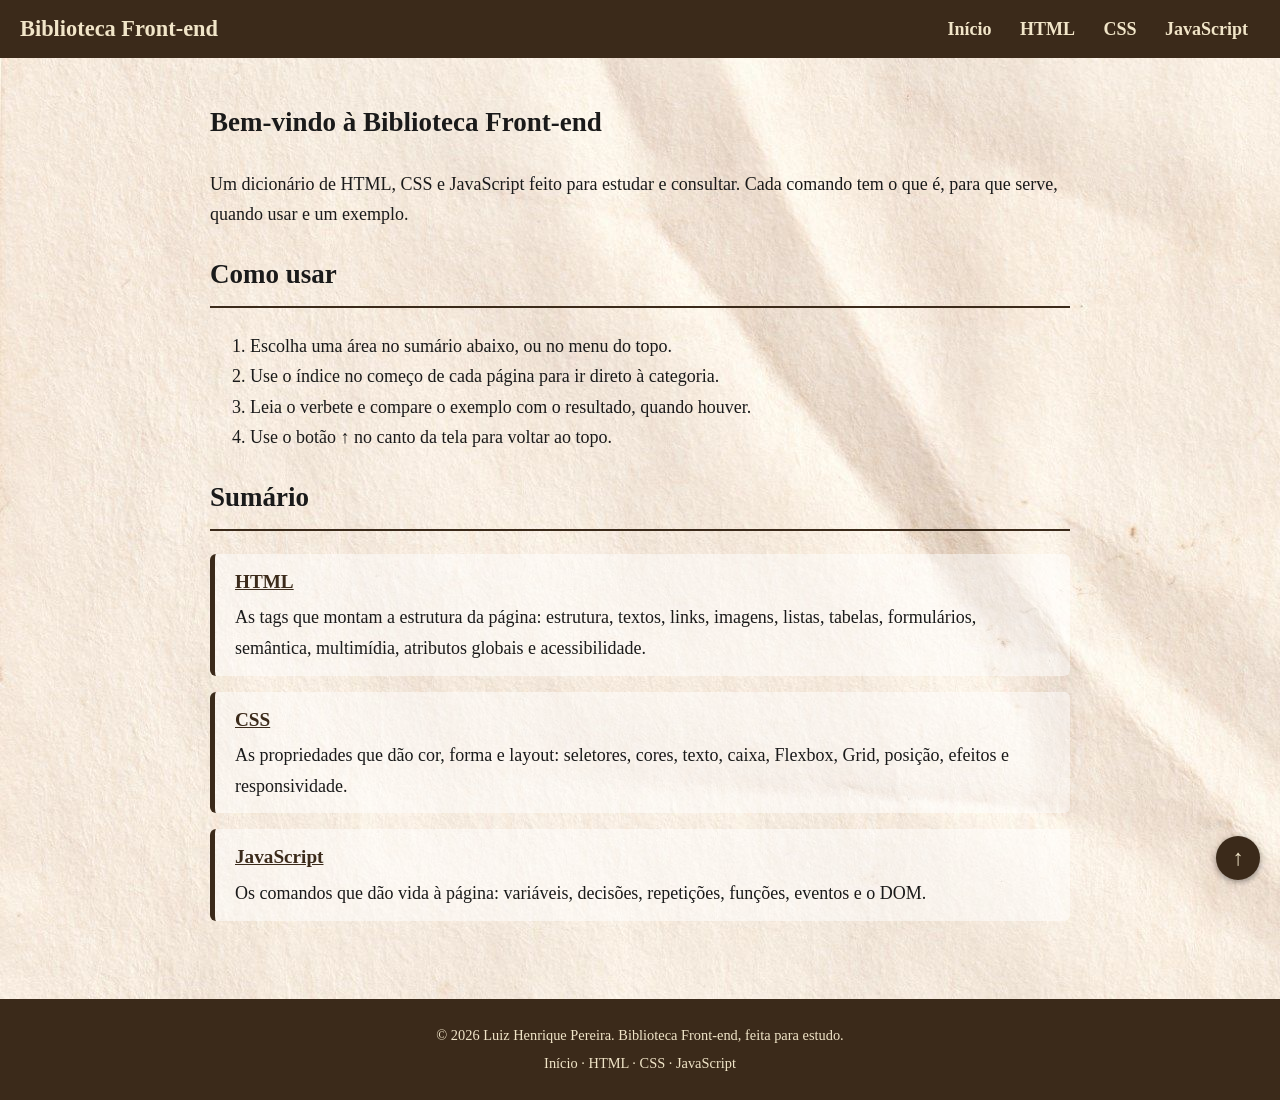
<file: inicio.html>
<!doctype html>
<html lang="pt-BR">
  <head>
    <meta charset="UTF-8" />
    <meta name="viewport" content="width=device-width, initial-scale=1.0" />
    <link rel="stylesheet" href="css/estilo.css" />
    <title>Biblioteca Front-end</title>
  </head>
  <body>
    <header id="topo">
      <h1><a href="index.html">Biblioteca Front-end</a></h1>
      <nav>
        <a href="inicio.html">Início</a>
        <a href="html.html">HTML</a>
        <a href="css.html">CSS</a>
        <a href="javascript.html">JavaScript</a>
      </nav>
    </header>
    <main>
  <h2>Bem-vindo à Biblioteca Front-end</h2>
  <p>
    Um dicionário de HTML, CSS e JavaScript feito para estudar e consultar.
    Cada comando tem o que é, para que serve, quando usar e um exemplo.
  </p>

  <section id="como-usar">
    <h2>Como usar</h2>
    <ol>
      <li>Escolha uma área no sumário abaixo, ou no menu do topo.</li>
      <li>Use o índice no começo de cada página para ir direto à categoria.</li>
      <li>Leia o verbete e compare o exemplo com o resultado, quando houver.</li>
      <li>Use o botão ↑ no canto da tela para voltar ao topo.</li>
    </ol>
  </section>

  <section id="sumario">
    <h2>Sumário</h2>
    <ul>
      <li>
        <a href="html.html">HTML</a>
        <p>As tags que montam a estrutura da página: estrutura, textos, links, imagens, listas, tabelas, formulários, semântica, multimídia, atributos globais e acessibilidade.</p>
      </li>
      <li>
        <a href="css.html">CSS</a>
        <p>As propriedades que dão cor, forma e layout: seletores, cores, texto, caixa, Flexbox, Grid, posição, efeitos e responsividade.</p>
      </li>
      <li>
        <a href="javascript.html">JavaScript</a>
        <p>Os comandos que dão vida à página: variáveis, decisões, repetições, funções, eventos e o DOM.</p>
      </li>
    </ul>
  </section>
</main>
    <footer>
      <p>
        &copy; 2026 Luiz Henrique Pereira. Biblioteca Front-end, feita para
        estudo.
      </p>
      <p>
        <a href="index.html">Início</a> · <a href="html.html">HTML</a> ·
        <a href="css.html">CSS</a> ·
        <a href="javascript.html">JavaScript</a>
      </p>
    </footer>
    <a href="#" class="voltar-topo" aria-label="Voltar ao topo">↑</a>
  </body>
</html>
</file>
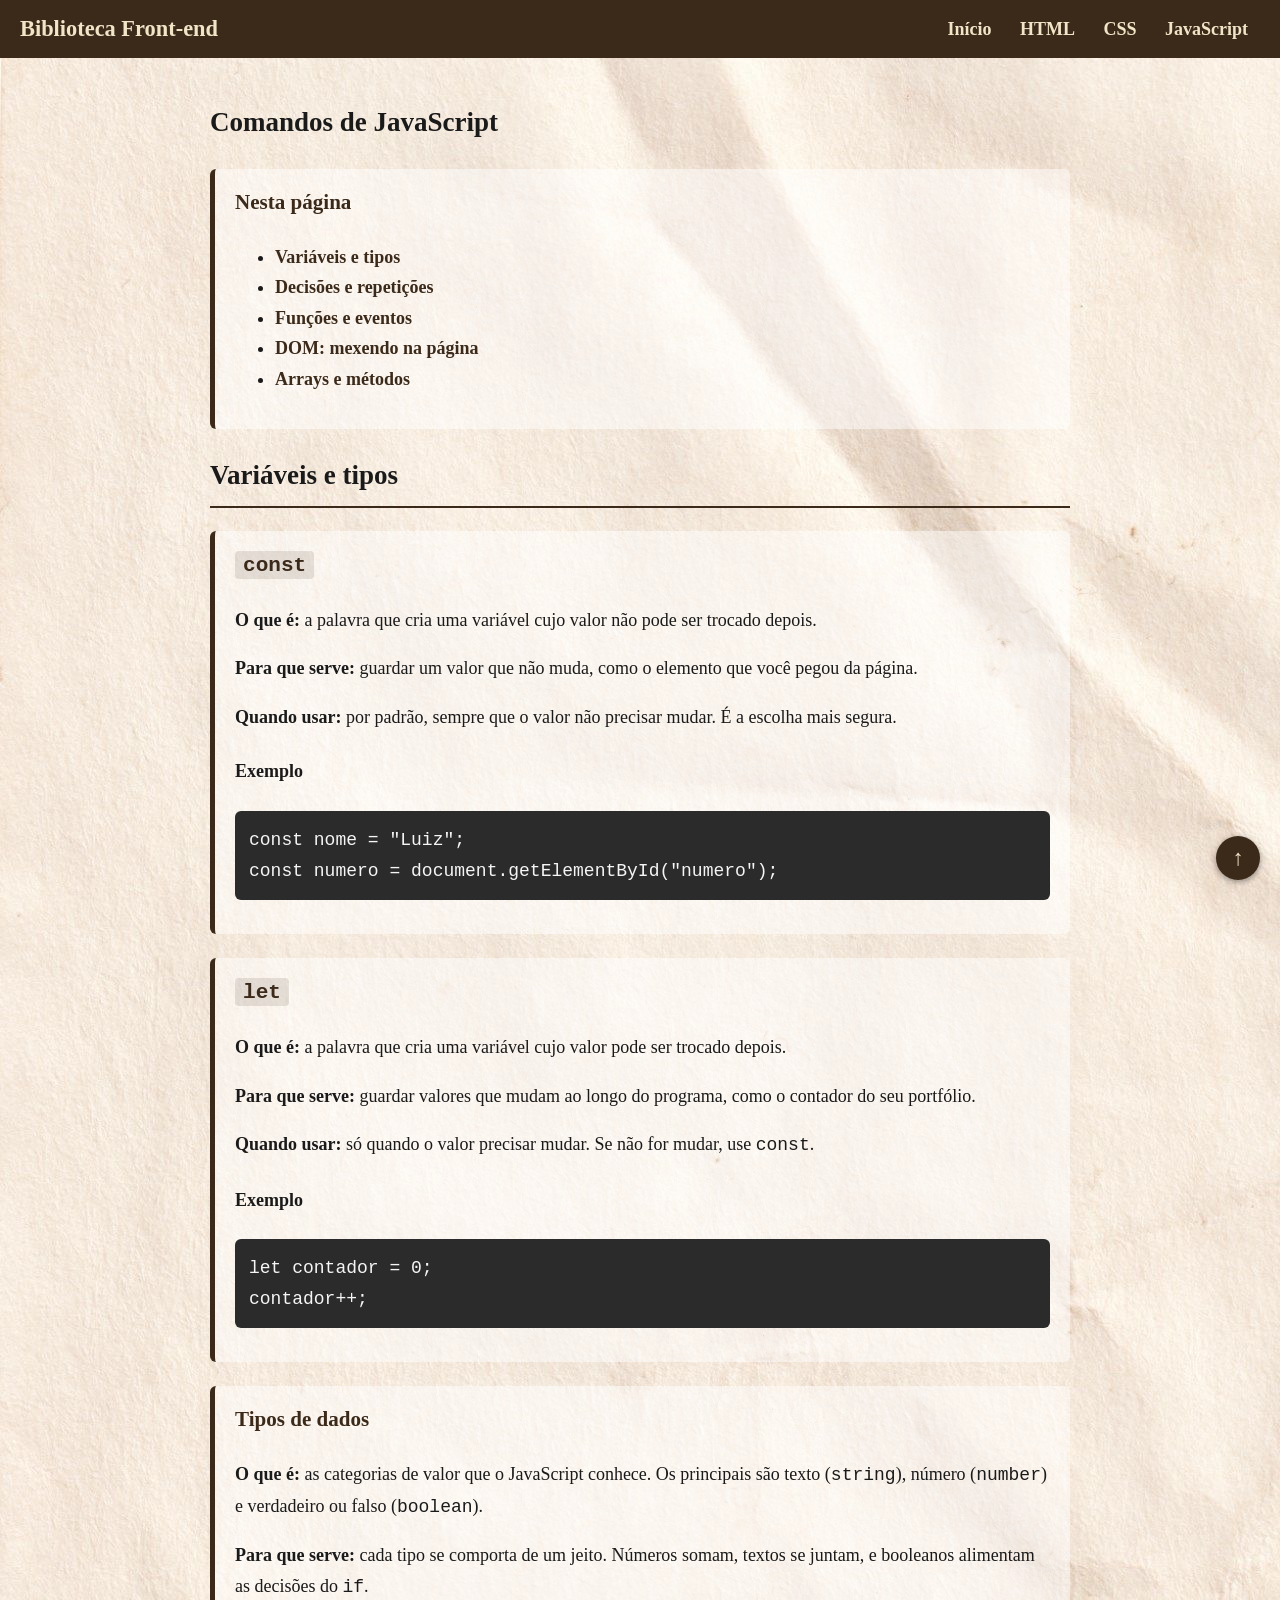
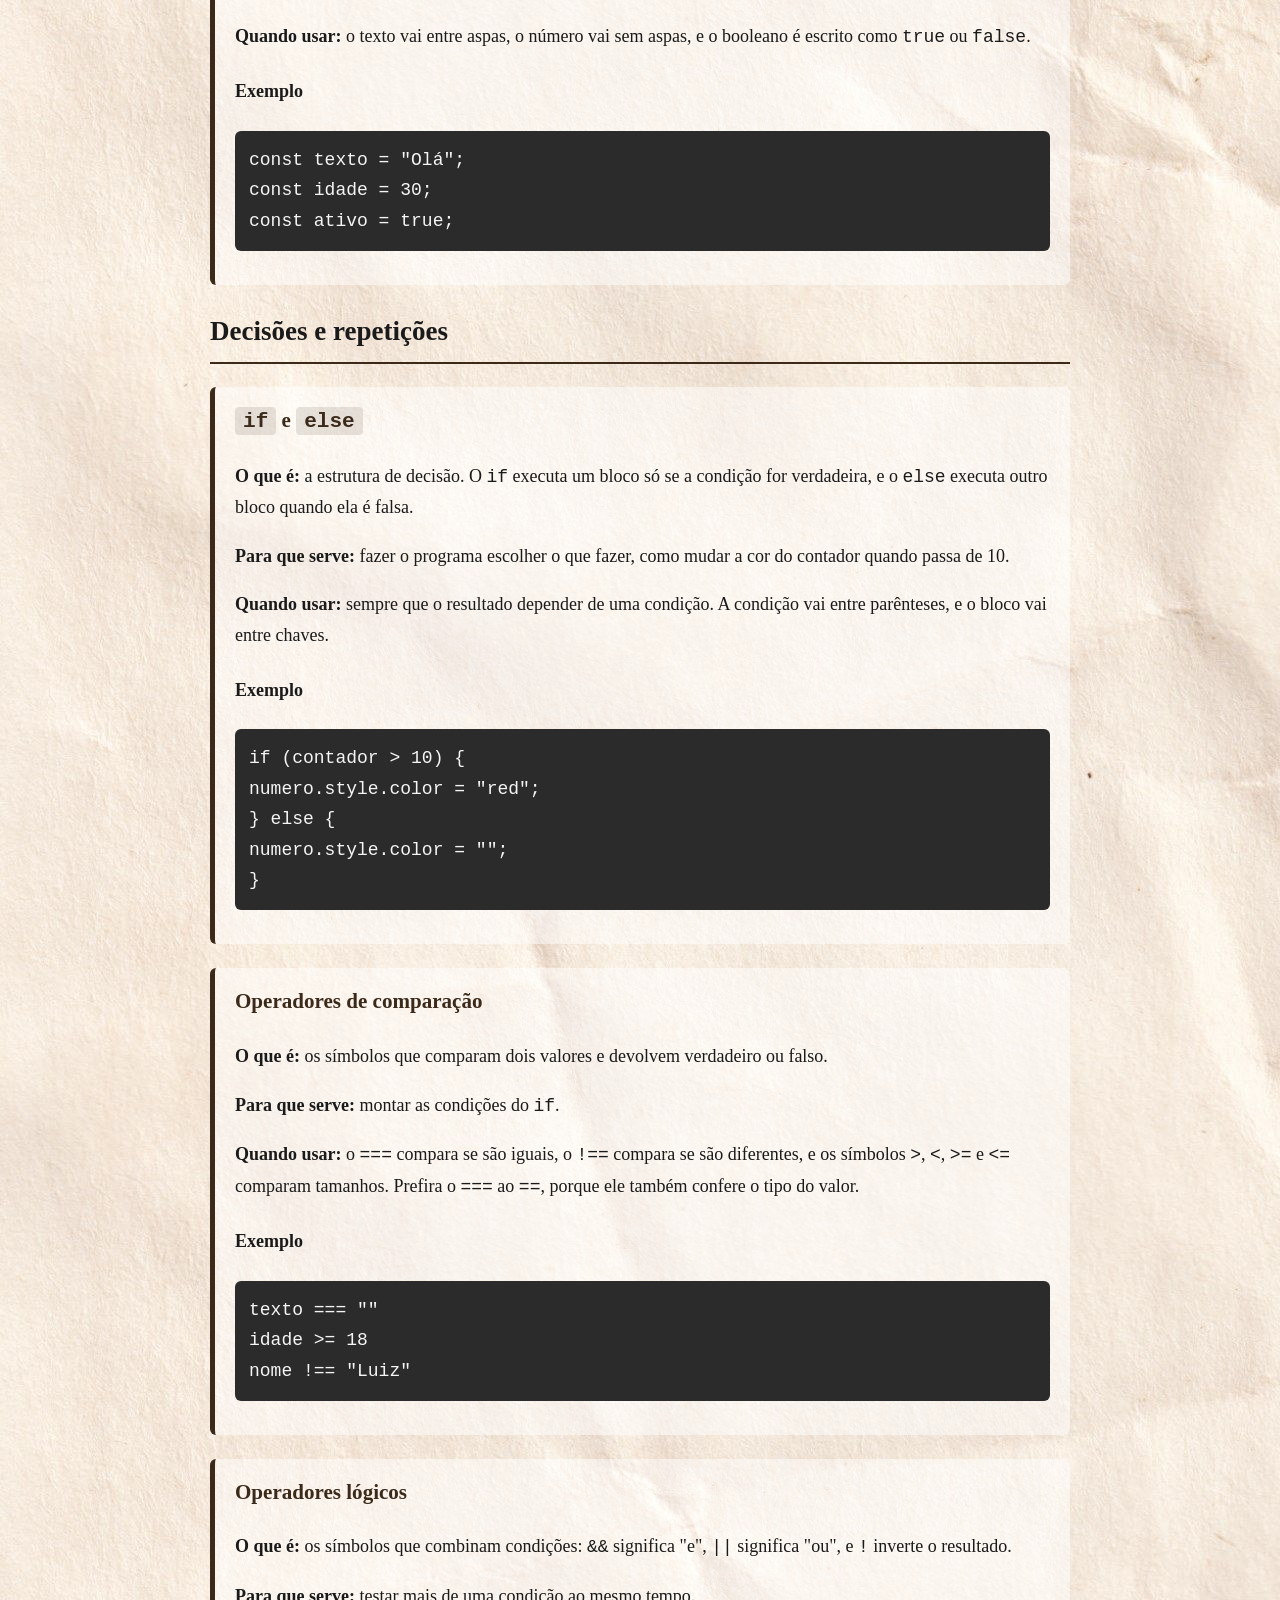
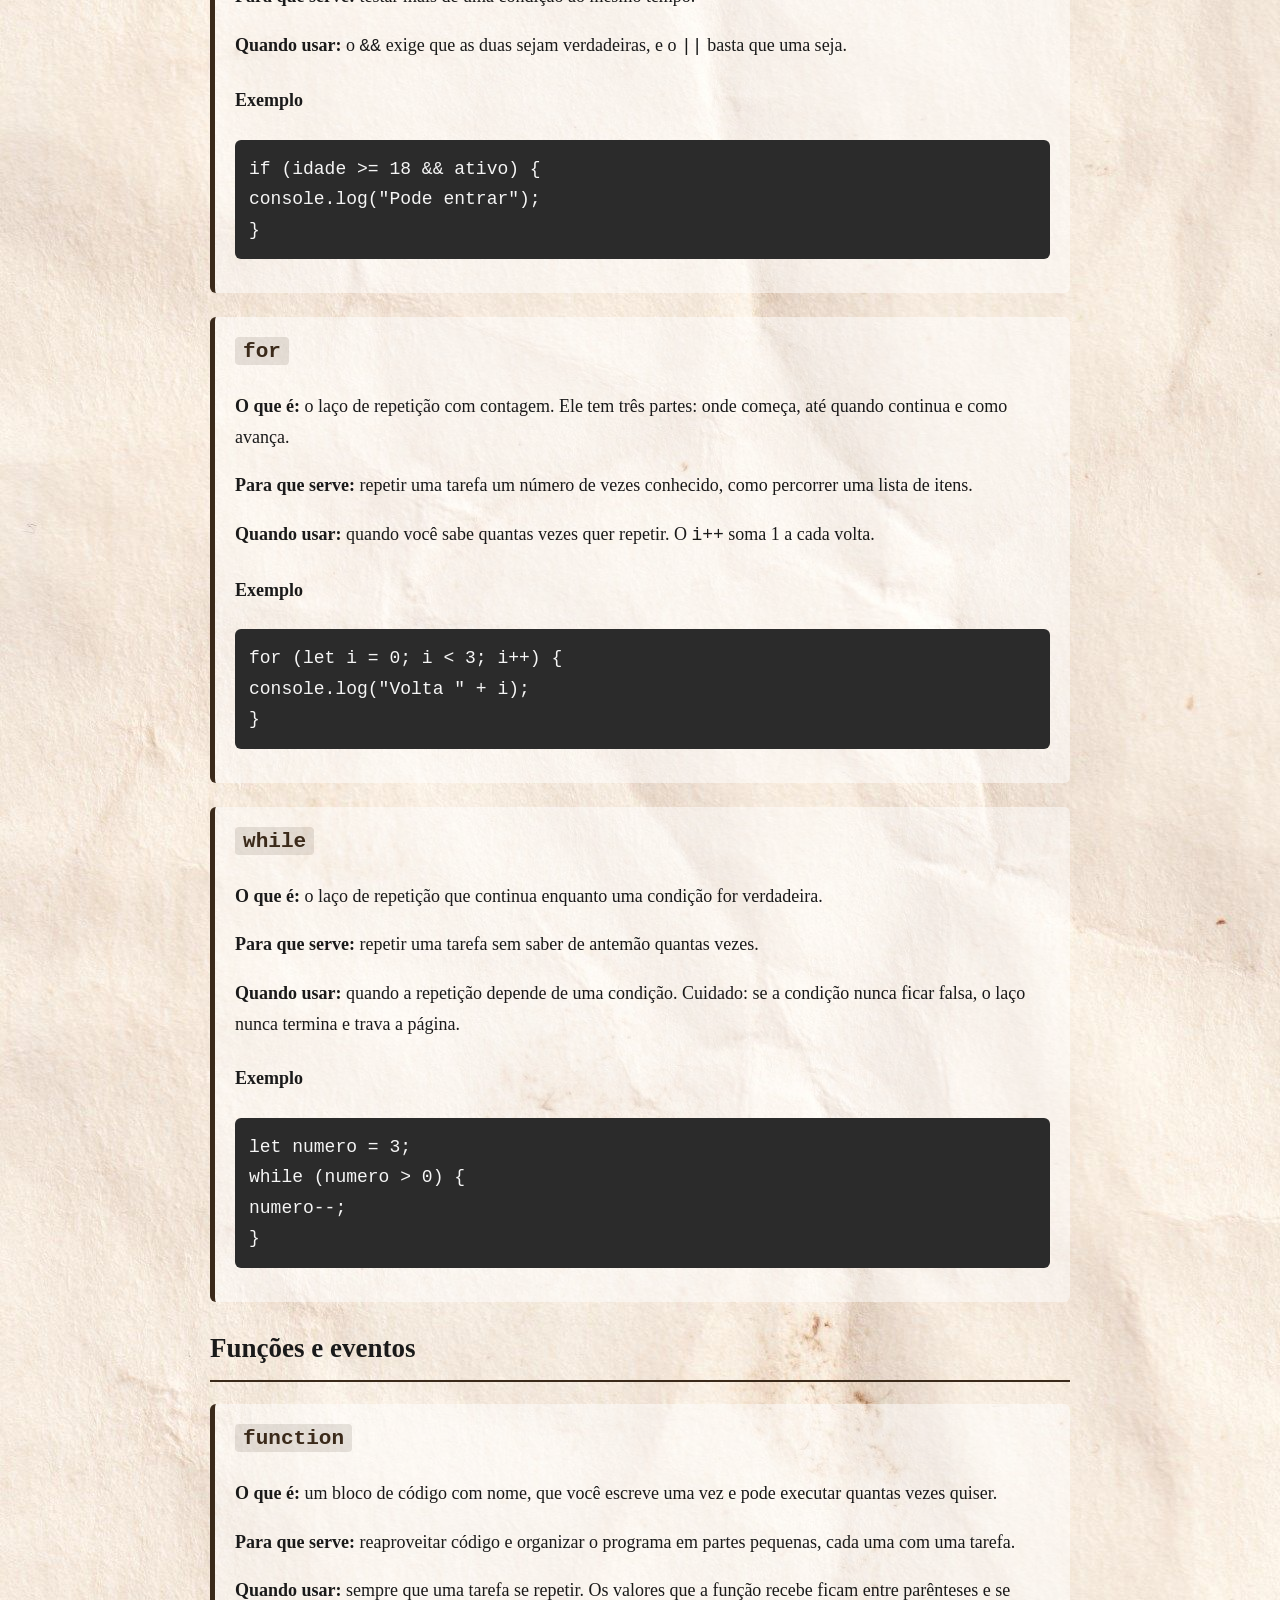
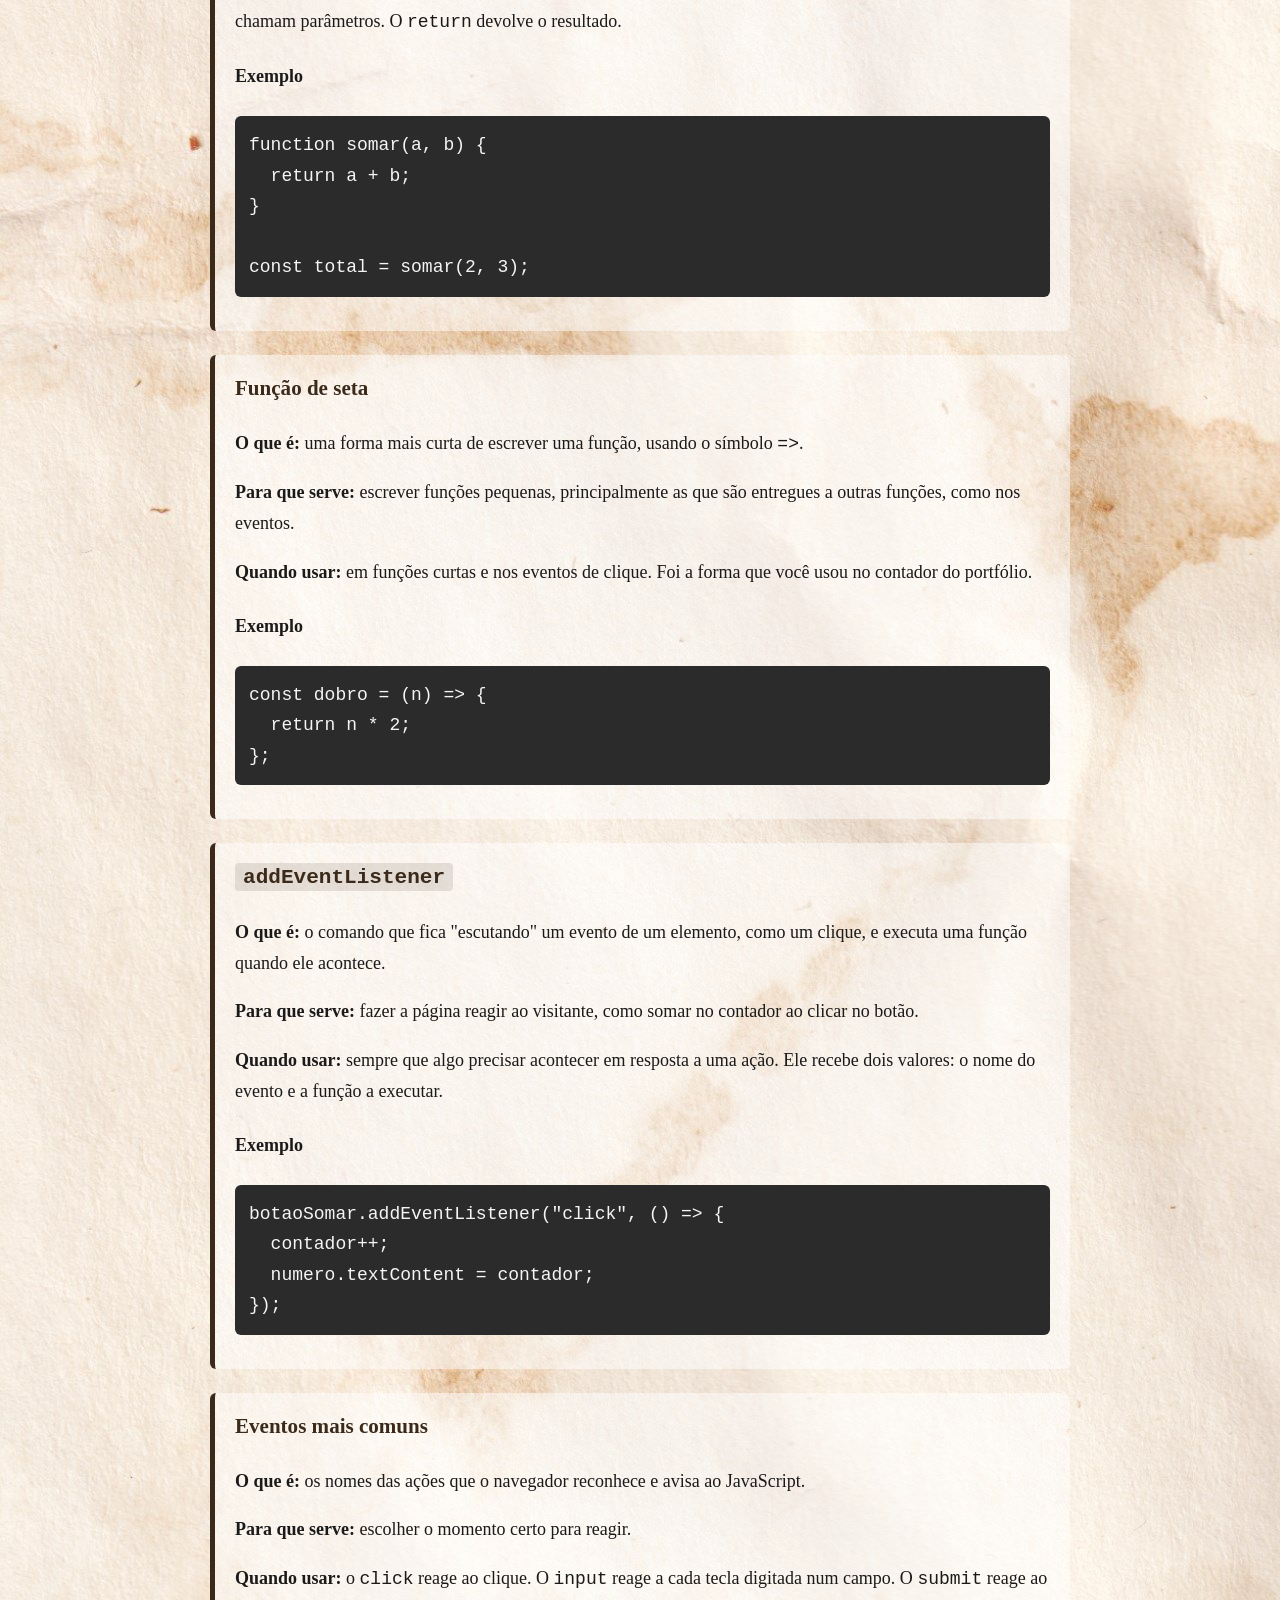
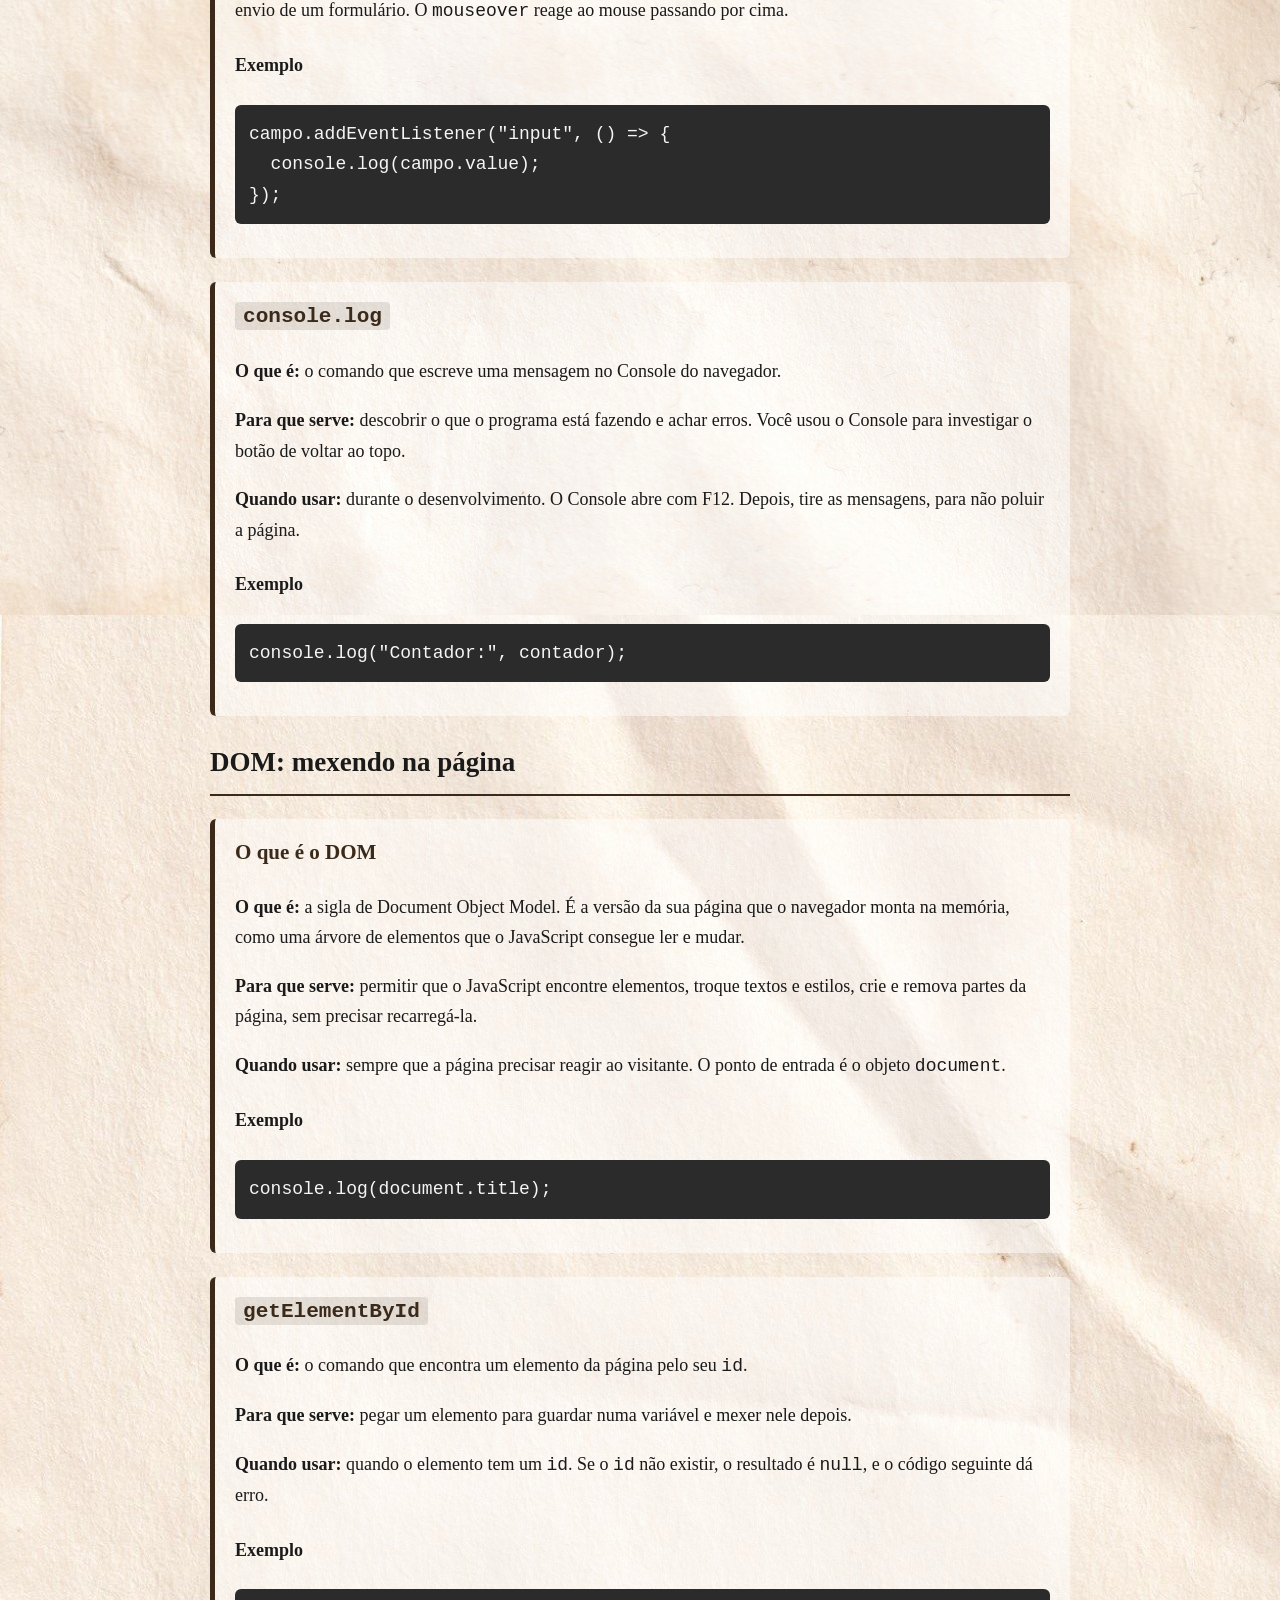
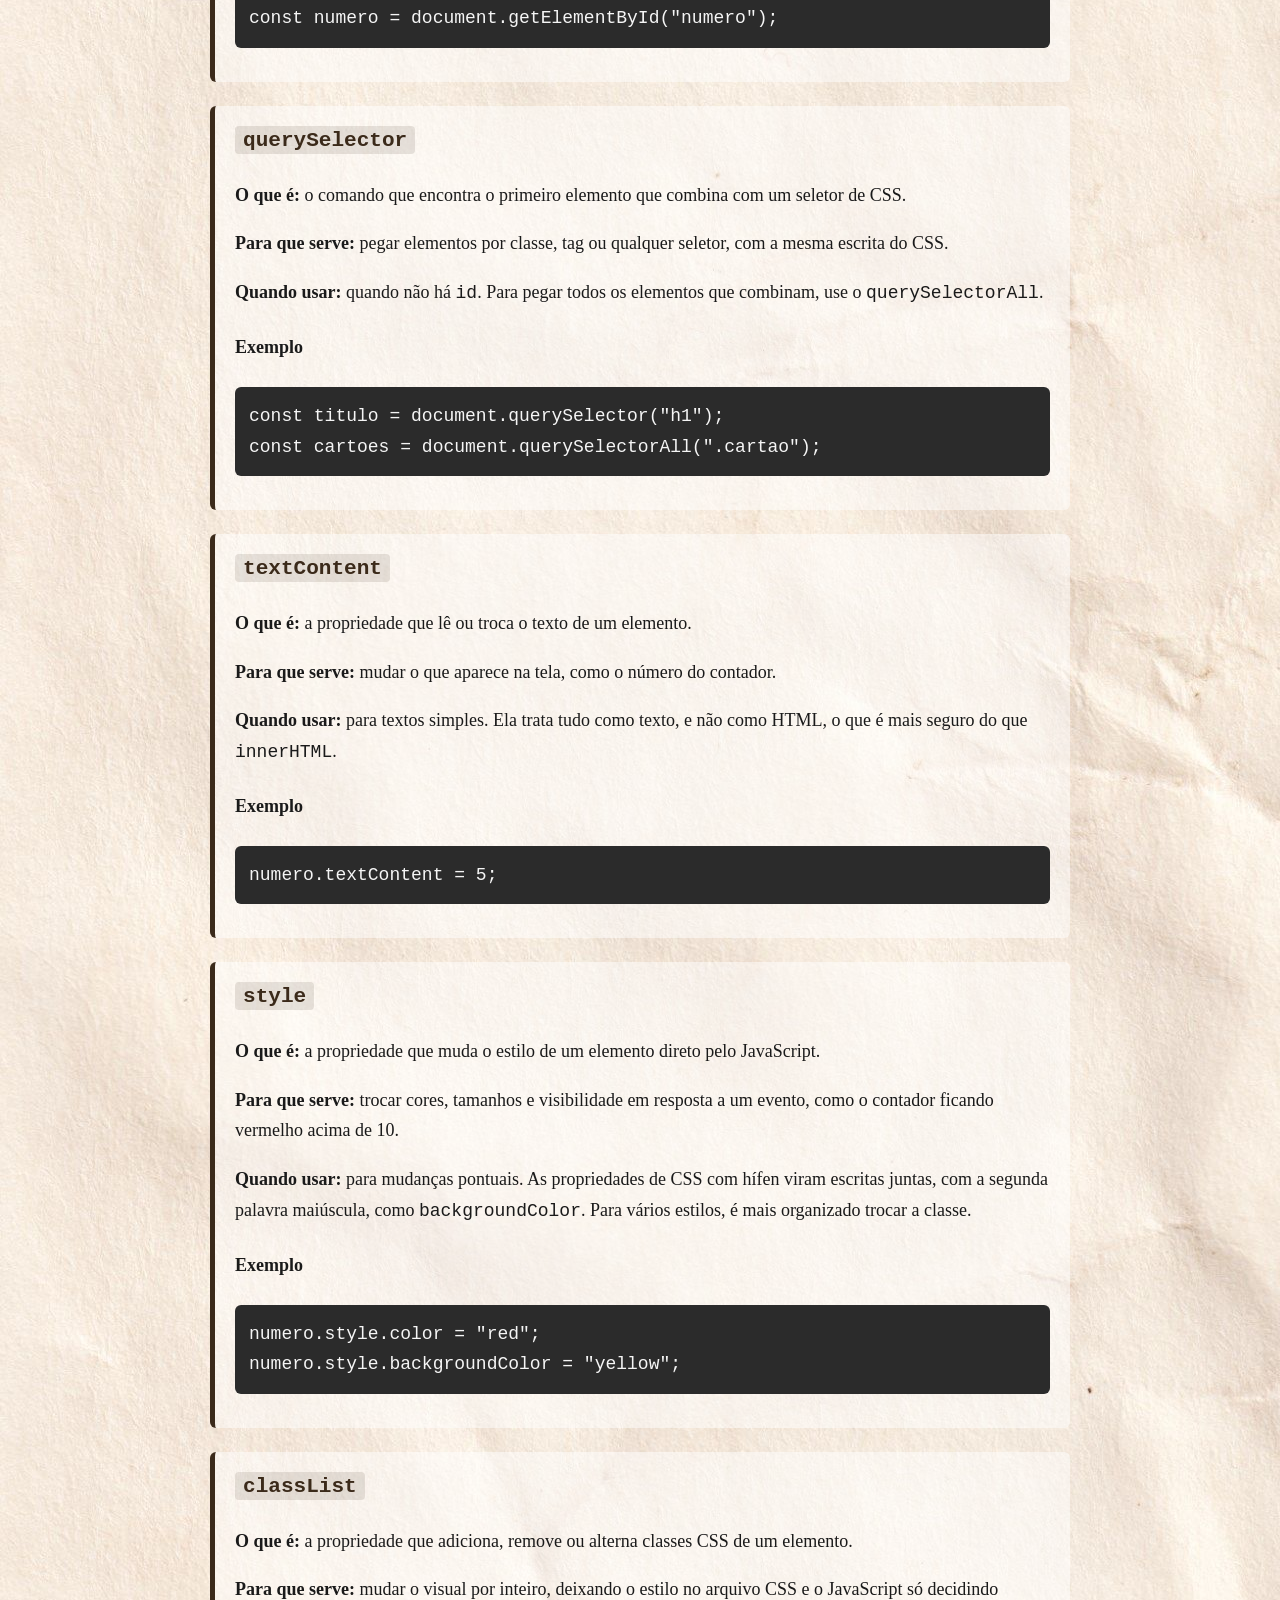
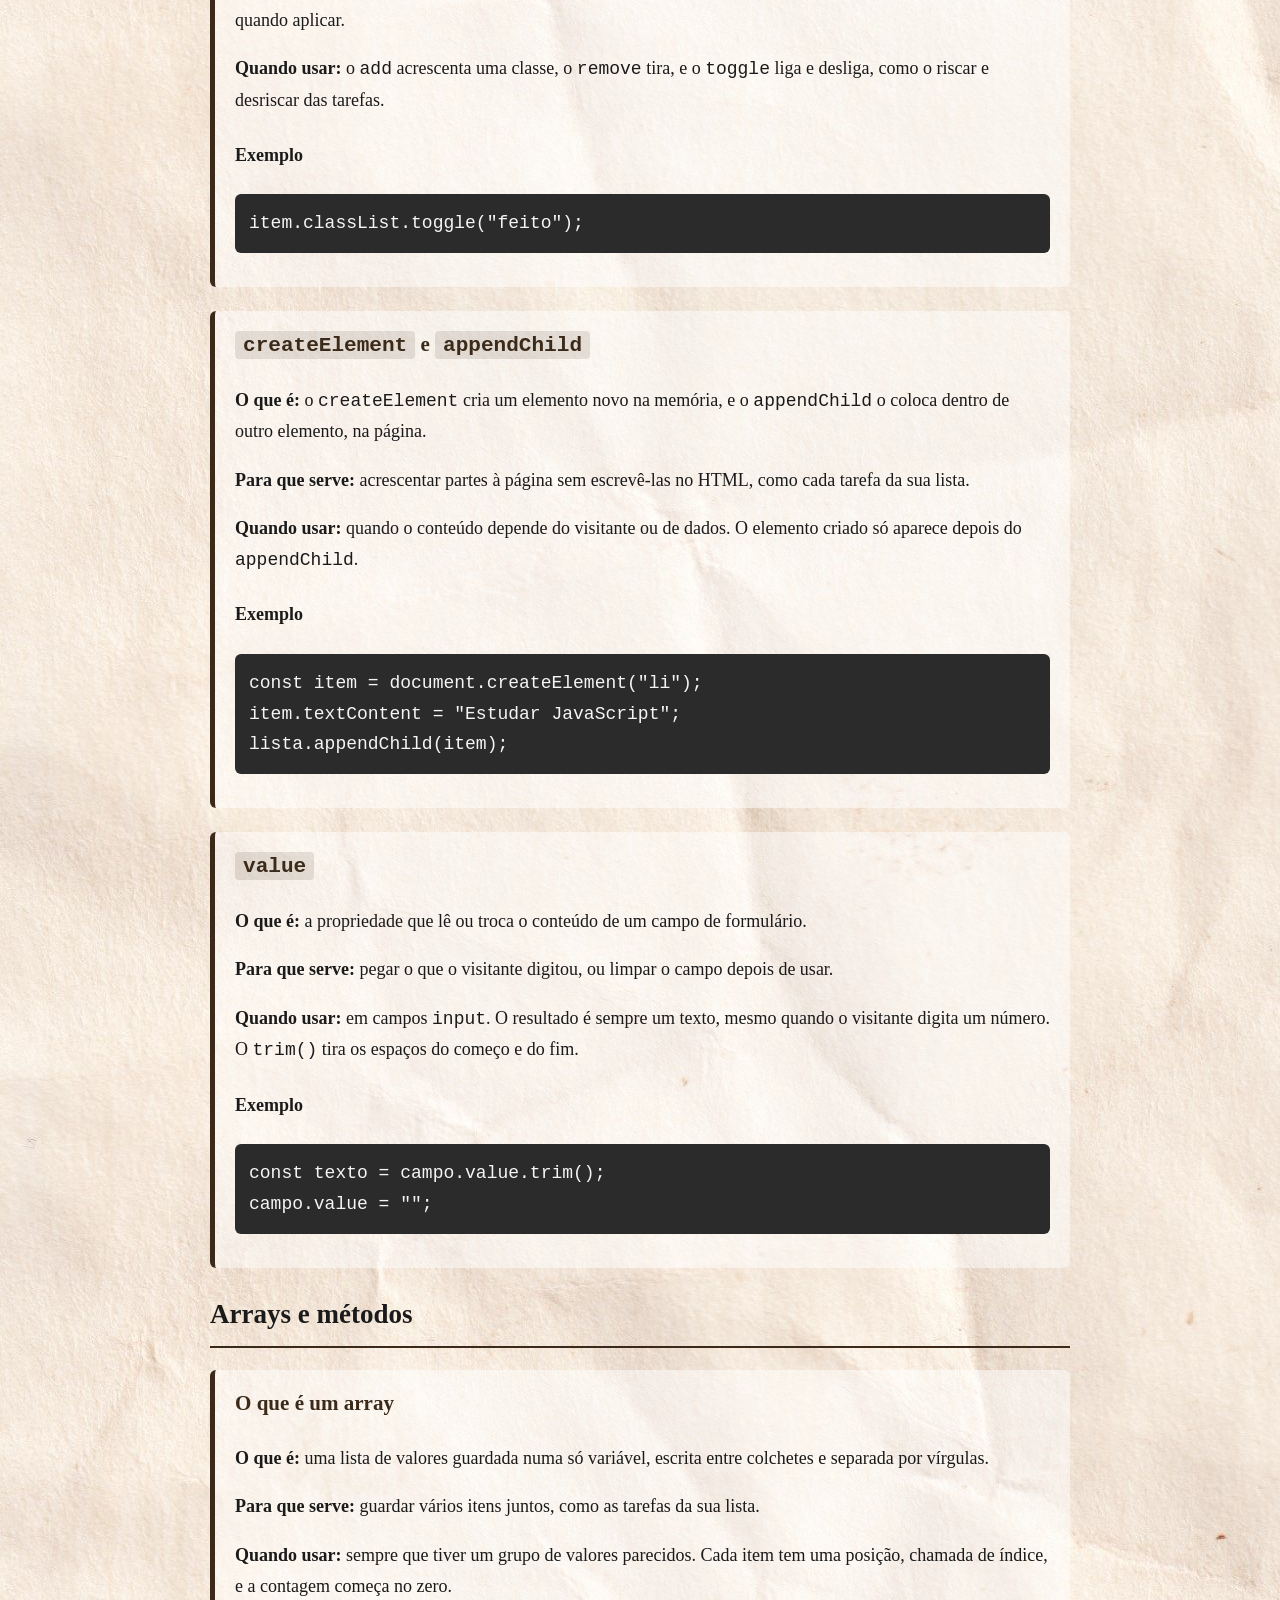
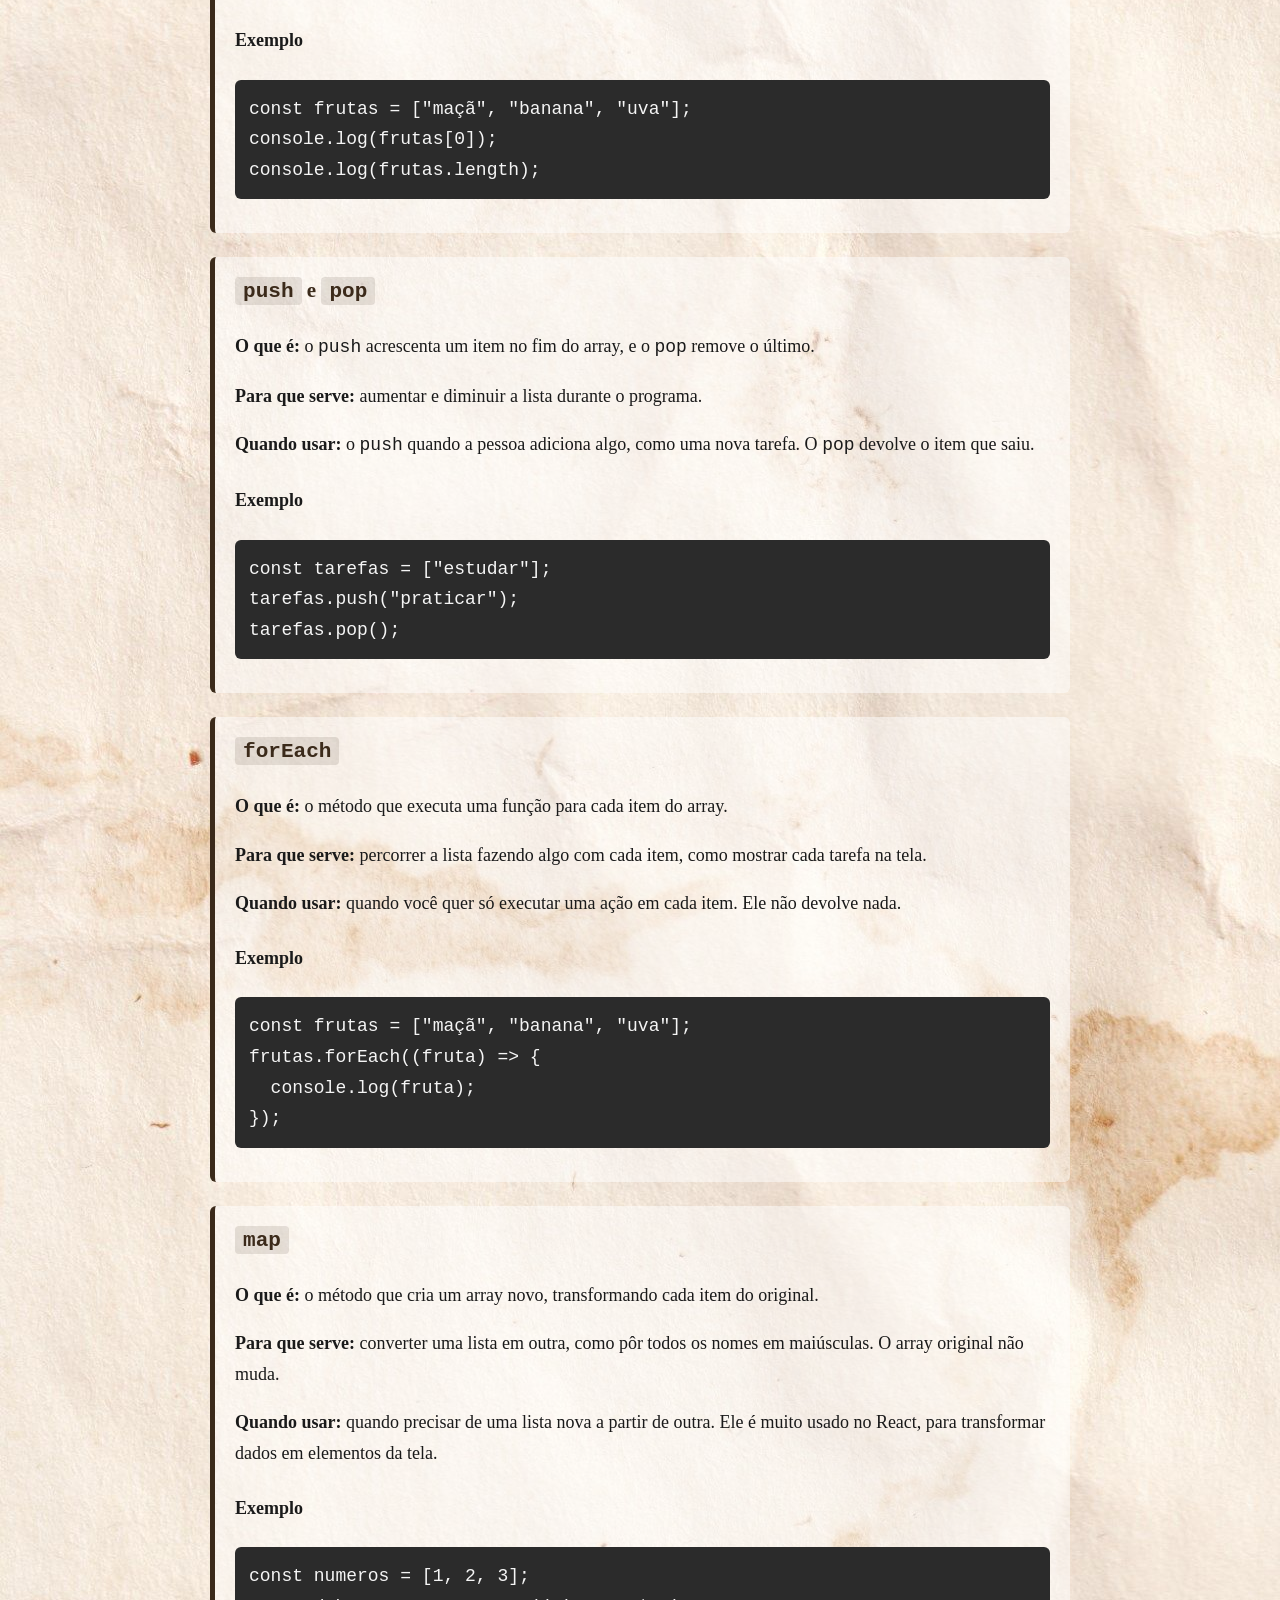
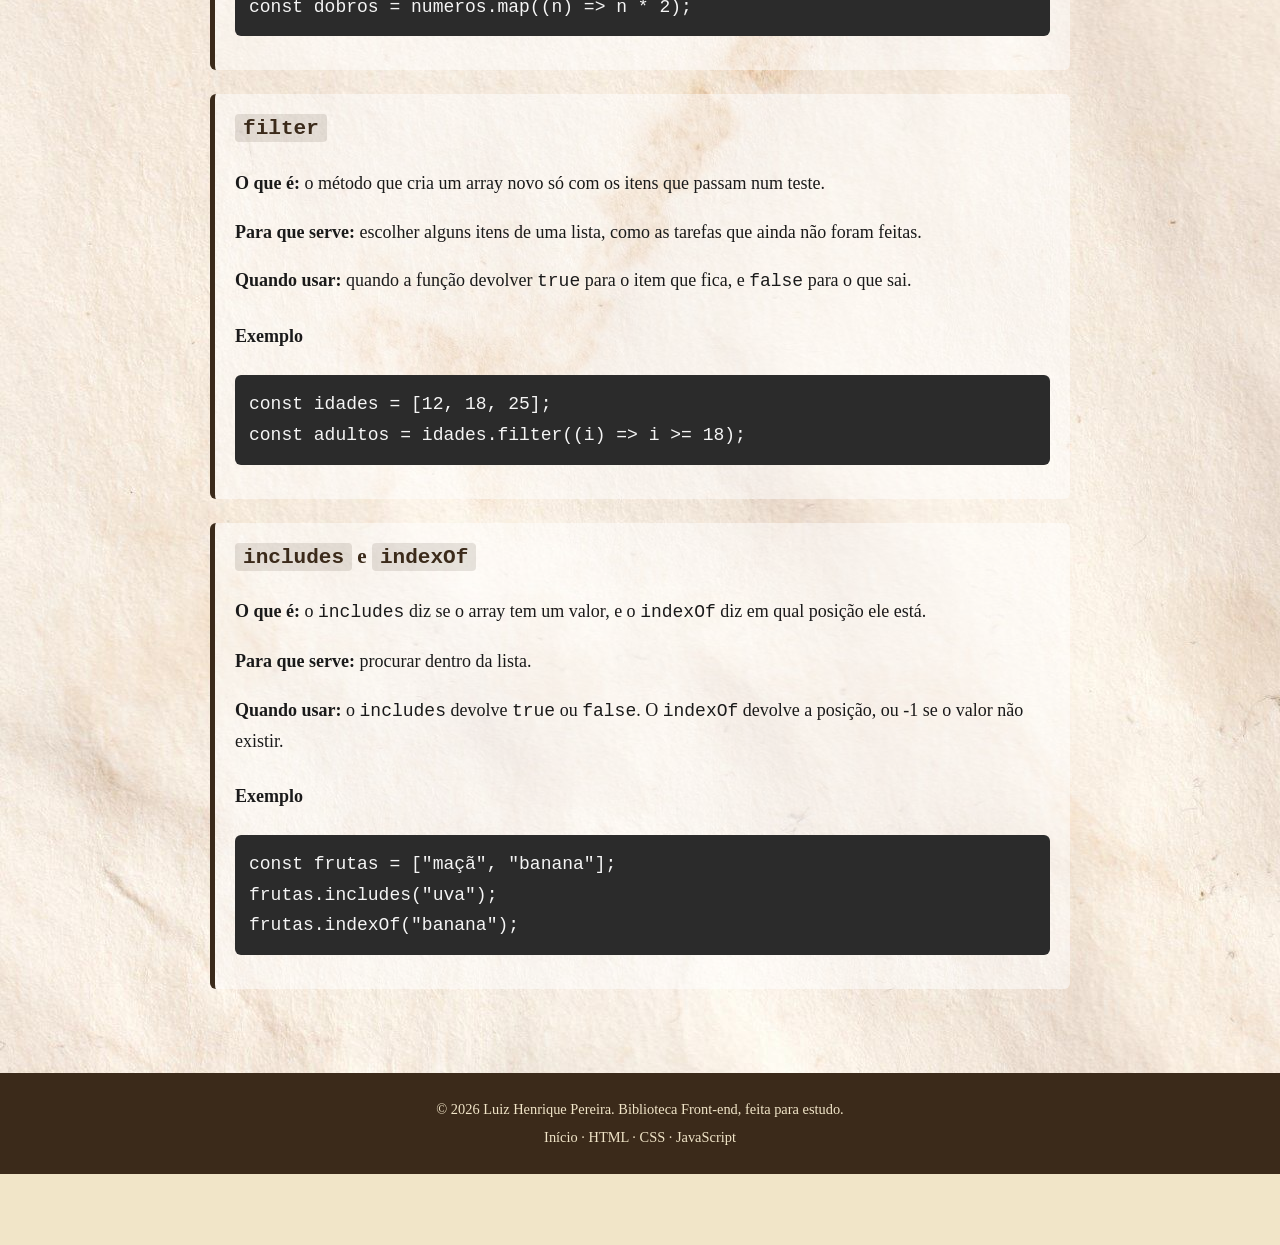
<file: javascript.html>
<!doctype html>
<html lang="pt-BR">
  <head>
    <meta charset="UTF-8" />
    <meta name="viewport" content="width=device-width, initial-scale=1.0" />
    <link rel="stylesheet" href="css/estilo.css" />
    <title>JavaScript, Biblioteca Front-end</title>
  </head>
  <body>
    <header id="topo">
      <h1><a href="index.html">Biblioteca Front-end</a></h1>
      <nav>
        <a href="inicio.html">Início</a>
        <a href="html.html">HTML</a>
        <a href="css.html">CSS</a>
        <a href="javascript.html">JavaScript</a>
      </nav>
    </header>
    <main>
      <h2>Comandos de JavaScript</h2>
      <nav class="indice">
        <h3>Nesta página</h3>
        <ul>
          <li><a href="#variaveis">Variáveis e tipos</a></li>
          <li><a href="#decisoes-repeticoes">Decisões e repetições</a></li>
          <li><a href="#funcoes-eventos">Funções e eventos</a></li>
          <li><a href="#dom">DOM: mexendo na página</a></li>
          <li><a href="#arrays">Arrays e métodos</a></li>
        </ul>
      </nav>

      <section id="variaveis">
        <h2>Variáveis e tipos</h2>

        <article>
          <h3><code>const</code></h3>
          <p>
            <strong>O que é:</strong> a palavra que cria uma variável cujo valor
            não pode ser trocado depois.
          </p>
          <p>
            <strong>Para que serve:</strong> guardar um valor que não muda, como
            o elemento que você pegou da página.
          </p>
          <p>
            <strong>Quando usar:</strong> por padrão, sempre que o valor não
            precisar mudar. É a escolha mais segura.
          </p>
          <h4>Exemplo</h4>
          <pre><code>const nome = "Luiz";
const numero = document.getElementById("numero");</code></pre>
        </article>

        <article>
          <h3><code>let</code></h3>
          <p>
            <strong>O que é:</strong> a palavra que cria uma variável cujo valor
            pode ser trocado depois.
          </p>
          <p>
            <strong>Para que serve:</strong> guardar valores que mudam ao longo
            do programa, como o contador do seu portfólio.
          </p>
          <p>
            <strong>Quando usar:</strong> só quando o valor precisar mudar. Se
            não for mudar, use <code>const</code>.
          </p>
          <h4>Exemplo</h4>
          <pre><code>let contador = 0;
contador++;</code></pre>
        </article>

        <article>
          <h3>Tipos de dados</h3>
          <p>
            <strong>O que é:</strong> as categorias de valor que o JavaScript
            conhece. Os principais são texto (<code>string</code>), número
            (<code>number</code>) e verdadeiro ou falso (<code>boolean</code>).
          </p>
          <p>
            <strong>Para que serve:</strong> cada tipo se comporta de um jeito.
            Números somam, textos se juntam, e booleanos alimentam as decisões
            do <code>if</code>.
          </p>
          <p>
            <strong>Quando usar:</strong> o texto vai entre aspas, o número vai
            sem aspas, e o booleano é escrito como <code>true</code> ou
            <code>false</code>.
          </p>
          <h4>Exemplo</h4>
          <pre><code>const texto = "Olá";
const idade = 30;
const ativo = true;</code></pre>
        </article>
      </section>
      <section id="decisoes-repeticoes">
        <h2>Decisões e repetições</h2>

        <article>
          <h3><code>if</code> e <code>else</code></h3>
          <p>
            <strong>O que é:</strong> a estrutura de decisão. O
            <code>if</code> executa um bloco só se a condição for verdadeira, e
            o <code>else</code> executa outro bloco quando ela é falsa.
          </p>
          <p>
            <strong>Para que serve:</strong> fazer o programa escolher o que
            fazer, como mudar a cor do contador quando passa de 10.
          </p>
          <p>
            <strong>Quando usar:</strong> sempre que o resultado depender de uma
            condição. A condição vai entre parênteses, e o bloco vai entre
            chaves.
          </p>
          <h4>Exemplo</h4>
          <pre><code>if (contador &gt; 10) {
numero.style.color = "red";
} else {
numero.style.color = "";
}</code></pre>
        </article>

        <article>
          <h3>Operadores de comparação</h3>
          <p>
            <strong>O que é:</strong> os símbolos que comparam dois valores e
            devolvem verdadeiro ou falso.
          </p>
          <p>
            <strong>Para que serve:</strong> montar as condições do
            <code>if</code>.
          </p>
          <p>
            <strong>Quando usar:</strong> o <code>===</code> compara se são
            iguais, o <code>!==</code> compara se são diferentes, e os símbolos
            <code>&gt;</code>, <code>&lt;</code>, <code>&gt;=</code> e
            <code>&lt;=</code> comparam tamanhos. Prefira o <code>===</code> ao
            <code>==</code>, porque ele também confere o tipo do valor.
          </p>
          <h4>Exemplo</h4>
          <pre><code>texto === ""
idade &gt;= 18
nome !== "Luiz"</code></pre>
        </article>

        <article>
          <h3>Operadores lógicos</h3>
          <p>
            <strong>O que é:</strong> os símbolos que combinam condições:
            <code>&amp;&amp;</code> significa "e", <code>||</code> significa
            "ou", e <code>!</code> inverte o resultado.
          </p>
          <p>
            <strong>Para que serve:</strong> testar mais de uma condição ao
            mesmo tempo.
          </p>
          <p>
            <strong>Quando usar:</strong> o <code>&amp;&amp;</code> exige que as
            duas sejam verdadeiras, e o <code>||</code> basta que uma seja.
          </p>
          <h4>Exemplo</h4>
          <pre><code>if (idade &gt;= 18 &amp;&amp; ativo) {
console.log("Pode entrar");
}</code></pre>
        </article>

        <article>
          <h3><code>for</code></h3>
          <p>
            <strong>O que é:</strong> o laço de repetição com contagem. Ele tem
            três partes: onde começa, até quando continua e como avança.
          </p>
          <p>
            <strong>Para que serve:</strong> repetir uma tarefa um número de
            vezes conhecido, como percorrer uma lista de itens.
          </p>
          <p>
            <strong>Quando usar:</strong> quando você sabe quantas vezes quer
            repetir. O <code>i++</code> soma 1 a cada volta.
          </p>
          <h4>Exemplo</h4>
          <pre><code>for (let i = 0; i &lt; 3; i++) {
console.log("Volta " + i);
}</code></pre>
        </article>

        <article>
          <h3><code>while</code></h3>
          <p>
            <strong>O que é:</strong> o laço de repetição que continua enquanto
            uma condição for verdadeira.
          </p>
          <p>
            <strong>Para que serve:</strong> repetir uma tarefa sem saber de
            antemão quantas vezes.
          </p>
          <p>
            <strong>Quando usar:</strong> quando a repetição depende de uma
            condição. Cuidado: se a condição nunca ficar falsa, o laço nunca
            termina e trava a página.
          </p>
          <h4>Exemplo</h4>
          <pre><code>let numero = 3;
while (numero &gt; 0) {
numero--;
}</code></pre>
        </article>
      </section>
      <section id="funcoes-eventos">
        <h2>Funções e eventos</h2>

        <article>
          <h3><code>function</code></h3>
          <p>
            <strong>O que é:</strong> um bloco de código com nome, que você
            escreve uma vez e pode executar quantas vezes quiser.
          </p>
          <p>
            <strong>Para que serve:</strong> reaproveitar código e organizar o
            programa em partes pequenas, cada uma com uma tarefa.
          </p>
          <p>
            <strong>Quando usar:</strong> sempre que uma tarefa se repetir. Os
            valores que a função recebe ficam entre parênteses e se chamam
            parâmetros. O <code>return</code> devolve o resultado.
          </p>
          <h4>Exemplo</h4>
          <pre><code>function somar(a, b) {
  return a + b;
}

const total = somar(2, 3);</code></pre>
        </article>

        <article>
          <h3>Função de seta</h3>
          <p>
            <strong>O que é:</strong> uma forma mais curta de escrever uma
            função, usando o símbolo <code>=&gt;</code>.
          </p>
          <p>
            <strong>Para que serve:</strong> escrever funções pequenas,
            principalmente as que são entregues a outras funções, como nos
            eventos.
          </p>
          <p>
            <strong>Quando usar:</strong> em funções curtas e nos eventos de
            clique. Foi a forma que você usou no contador do portfólio.
          </p>
          <h4>Exemplo</h4>
          <pre><code>const dobro = (n) =&gt; {
  return n * 2;
};</code></pre>
        </article>

        <article>
          <h3><code>addEventListener</code></h3>
          <p>
            <strong>O que é:</strong> o comando que fica "escutando" um evento
            de um elemento, como um clique, e executa uma função quando ele
            acontece.
          </p>
          <p>
            <strong>Para que serve:</strong> fazer a página reagir ao visitante,
            como somar no contador ao clicar no botão.
          </p>
          <p>
            <strong>Quando usar:</strong> sempre que algo precisar acontecer em
            resposta a uma ação. Ele recebe dois valores: o nome do evento e a
            função a executar.
          </p>
          <h4>Exemplo</h4>
          <pre><code>botaoSomar.addEventListener("click", () =&gt; {
  contador++;
  numero.textContent = contador;
});</code></pre>
        </article>

        <article>
          <h3>Eventos mais comuns</h3>
          <p>
            <strong>O que é:</strong> os nomes das ações que o navegador
            reconhece e avisa ao JavaScript.
          </p>
          <p>
            <strong>Para que serve:</strong> escolher o momento certo para
            reagir.
          </p>
          <p>
            <strong>Quando usar:</strong> o <code>click</code> reage ao clique.
            O <code>input</code> reage a cada tecla digitada num campo. O
            <code>submit</code> reage ao envio de um formulário. O
            <code>mouseover</code> reage ao mouse passando por cima.
          </p>
          <h4>Exemplo</h4>
          <pre><code>campo.addEventListener("input", () =&gt; {
  console.log(campo.value);
});</code></pre>
        </article>

        <article>
          <h3><code>console.log</code></h3>
          <p>
            <strong>O que é:</strong> o comando que escreve uma mensagem no
            Console do navegador.
          </p>
          <p>
            <strong>Para que serve:</strong> descobrir o que o programa está
            fazendo e achar erros. Você usou o Console para investigar o botão
            de voltar ao topo.
          </p>
          <p>
            <strong>Quando usar:</strong> durante o desenvolvimento. O Console
            abre com F12. Depois, tire as mensagens, para não poluir a página.
          </p>
          <h4>Exemplo</h4>
          <pre><code>console.log("Contador:", contador);</code></pre>
        </article>
      </section>
      <section id="dom">
        <h2>DOM: mexendo na página</h2>

        <article>
          <h3>O que é o DOM</h3>
          <p>
            <strong>O que é:</strong> a sigla de Document Object Model. É a
            versão da sua página que o navegador monta na memória, como uma
            árvore de elementos que o JavaScript consegue ler e mudar.
          </p>
          <p>
            <strong>Para que serve:</strong> permitir que o JavaScript encontre
            elementos, troque textos e estilos, crie e remova partes da página,
            sem precisar recarregá-la.
          </p>
          <p>
            <strong>Quando usar:</strong> sempre que a página precisar reagir ao
            visitante. O ponto de entrada é o objeto <code>document</code>.
          </p>
          <h4>Exemplo</h4>
          <pre><code>console.log(document.title);</code></pre>
        </article>

        <article>
          <h3><code>getElementById</code></h3>
          <p>
            <strong>O que é:</strong> o comando que encontra um elemento da
            página pelo seu <code>id</code>.
          </p>
          <p>
            <strong>Para que serve:</strong> pegar um elemento para guardar numa
            variável e mexer nele depois.
          </p>
          <p>
            <strong>Quando usar:</strong> quando o elemento tem um
            <code>id</code>. Se o <code>id</code> não existir, o resultado é
            <code>null</code>, e o código seguinte dá erro.
          </p>
          <h4>Exemplo</h4>
          <pre><code>const numero = document.getElementById("numero");</code></pre>
        </article>

        <article>
          <h3><code>querySelector</code></h3>
          <p>
            <strong>O que é:</strong> o comando que encontra o primeiro elemento
            que combina com um seletor de CSS.
          </p>
          <p>
            <strong>Para que serve:</strong> pegar elementos por classe, tag ou
            qualquer seletor, com a mesma escrita do CSS.
          </p>
          <p>
            <strong>Quando usar:</strong> quando não há <code>id</code>. Para
            pegar todos os elementos que combinam, use o
            <code>querySelectorAll</code>.
          </p>
          <h4>Exemplo</h4>
          <pre><code>const titulo = document.querySelector("h1");
const cartoes = document.querySelectorAll(".cartao");</code></pre>
        </article>

        <article>
          <h3><code>textContent</code></h3>
          <p>
            <strong>O que é:</strong> a propriedade que lê ou troca o texto de
            um elemento.
          </p>
          <p>
            <strong>Para que serve:</strong> mudar o que aparece na tela, como o
            número do contador.
          </p>
          <p>
            <strong>Quando usar:</strong> para textos simples. Ela trata tudo
            como texto, e não como HTML, o que é mais seguro do que
            <code>innerHTML</code>.
          </p>
          <h4>Exemplo</h4>
          <pre><code>numero.textContent = 5;</code></pre>
        </article>

        <article>
          <h3><code>style</code></h3>
          <p>
            <strong>O que é:</strong> a propriedade que muda o estilo de um
            elemento direto pelo JavaScript.
          </p>
          <p>
            <strong>Para que serve:</strong> trocar cores, tamanhos e
            visibilidade em resposta a um evento, como o contador ficando
            vermelho acima de 10.
          </p>
          <p>
            <strong>Quando usar:</strong> para mudanças pontuais. As
            propriedades de CSS com hífen viram escritas juntas, com a segunda
            palavra maiúscula, como <code>backgroundColor</code>. Para vários
            estilos, é mais organizado trocar a classe.
          </p>
          <h4>Exemplo</h4>
          <pre><code>numero.style.color = "red";
numero.style.backgroundColor = "yellow";</code></pre>
        </article>

        <article>
          <h3><code>classList</code></h3>
          <p>
            <strong>O que é:</strong> a propriedade que adiciona, remove ou
            alterna classes CSS de um elemento.
          </p>
          <p>
            <strong>Para que serve:</strong> mudar o visual por inteiro,
            deixando o estilo no arquivo CSS e o JavaScript só decidindo quando
            aplicar.
          </p>
          <p>
            <strong>Quando usar:</strong> o <code>add</code> acrescenta uma
            classe, o <code>remove</code> tira, e o <code>toggle</code> liga e
            desliga, como o riscar e desriscar das tarefas.
          </p>
          <h4>Exemplo</h4>
          <pre><code>item.classList.toggle("feito");</code></pre>
        </article>

        <article>
          <h3><code>createElement</code> e <code>appendChild</code></h3>
          <p>
            <strong>O que é:</strong> o <code>createElement</code> cria um
            elemento novo na memória, e o <code>appendChild</code> o coloca
            dentro de outro elemento, na página.
          </p>
          <p>
            <strong>Para que serve:</strong> acrescentar partes à página sem
            escrevê-las no HTML, como cada tarefa da sua lista.
          </p>
          <p>
            <strong>Quando usar:</strong> quando o conteúdo depende do visitante
            ou de dados. O elemento criado só aparece depois do
            <code>appendChild</code>.
          </p>
          <h4>Exemplo</h4>
          <pre><code>const item = document.createElement("li");
item.textContent = "Estudar JavaScript";
lista.appendChild(item);</code></pre>
        </article>

        <article>
          <h3><code>value</code></h3>
          <p>
            <strong>O que é:</strong> a propriedade que lê ou troca o conteúdo
            de um campo de formulário.
          </p>
          <p>
            <strong>Para que serve:</strong> pegar o que o visitante digitou, ou
            limpar o campo depois de usar.
          </p>
          <p>
            <strong>Quando usar:</strong> em campos <code>input</code>. O
            resultado é sempre um texto, mesmo quando o visitante digita um
            número. O <code>trim()</code> tira os espaços do começo e do fim.
          </p>
          <h4>Exemplo</h4>
          <pre><code>const texto = campo.value.trim();
campo.value = "";</code></pre>
        </article>
      </section>
      <section id="arrays">
        <h2>Arrays e métodos</h2>

        <article>
          <h3>O que é um array</h3>
          <p>
            <strong>O que é:</strong> uma lista de valores guardada numa só
            variável, escrita entre colchetes e separada por vírgulas.
          </p>
          <p>
            <strong>Para que serve:</strong> guardar vários itens juntos, como
            as tarefas da sua lista.
          </p>
          <p>
            <strong>Quando usar:</strong> sempre que tiver um grupo de valores
            parecidos. Cada item tem uma posição, chamada de índice, e a
            contagem começa no zero.
          </p>
          <h4>Exemplo</h4>
          <pre><code>const frutas = ["maçã", "banana", "uva"];
console.log(frutas[0]);
console.log(frutas.length);</code></pre>
        </article>

        <article>
          <h3><code>push</code> e <code>pop</code></h3>
          <p>
            <strong>O que é:</strong> o <code>push</code> acrescenta um item no
            fim do array, e o <code>pop</code> remove o último.
          </p>
          <p>
            <strong>Para que serve:</strong> aumentar e diminuir a lista durante
            o programa.
          </p>
          <p>
            <strong>Quando usar:</strong> o <code>push</code> quando a pessoa
            adiciona algo, como uma nova tarefa. O <code>pop</code> devolve o
            item que saiu.
          </p>
          <h4>Exemplo</h4>
          <pre><code>const tarefas = ["estudar"];
tarefas.push("praticar");
tarefas.pop();</code></pre>
        </article>

        <article>
          <h3><code>forEach</code></h3>
          <p>
            <strong>O que é:</strong> o método que executa uma função para cada
            item do array.
          </p>
          <p>
            <strong>Para que serve:</strong> percorrer a lista fazendo algo com
            cada item, como mostrar cada tarefa na tela.
          </p>
          <p>
            <strong>Quando usar:</strong> quando você quer só executar uma ação
            em cada item. Ele não devolve nada.
          </p>
          <h4>Exemplo</h4>
          <pre><code>const frutas = ["maçã", "banana", "uva"];
frutas.forEach((fruta) =&gt; {
  console.log(fruta);
});</code></pre>
        </article>

        <article>
          <h3><code>map</code></h3>
          <p>
            <strong>O que é:</strong> o método que cria um array novo,
            transformando cada item do original.
          </p>
          <p>
            <strong>Para que serve:</strong> converter uma lista em outra, como
            pôr todos os nomes em maiúsculas. O array original não muda.
          </p>
          <p>
            <strong>Quando usar:</strong> quando precisar de uma lista nova a
            partir de outra. Ele é muito usado no React, para transformar dados
            em elementos da tela.
          </p>
          <h4>Exemplo</h4>
          <pre><code>const numeros = [1, 2, 3];
const dobros = numeros.map((n) =&gt; n * 2);</code></pre>
        </article>

        <article>
          <h3><code>filter</code></h3>
          <p>
            <strong>O que é:</strong> o método que cria um array novo só com os
            itens que passam num teste.
          </p>
          <p>
            <strong>Para que serve:</strong> escolher alguns itens de uma lista,
            como as tarefas que ainda não foram feitas.
          </p>
          <p>
            <strong>Quando usar:</strong> quando a função devolver
            <code>true</code> para o item que fica, e <code>false</code> para o
            que sai.
          </p>
          <h4>Exemplo</h4>
          <pre><code>const idades = [12, 18, 25];
const adultos = idades.filter((i) =&gt; i &gt;= 18);</code></pre>
        </article>

        <article>
          <h3><code>includes</code> e <code>indexOf</code></h3>
          <p>
            <strong>O que é:</strong> o <code>includes</code> diz se o array tem
            um valor, e o <code>indexOf</code> diz em qual posição ele está.
          </p>
          <p><strong>Para que serve:</strong> procurar dentro da lista.</p>
          <p>
            <strong>Quando usar:</strong> o <code>includes</code> devolve
            <code>true</code> ou <code>false</code>. O
            <code>indexOf</code> devolve a posição, ou -1 se o valor não
            existir.
          </p>
          <h4>Exemplo</h4>
          <pre><code>const frutas = ["maçã", "banana"];
frutas.includes("uva");
frutas.indexOf("banana");</code></pre>
        </article>
      </section>
    </main>
    <footer>
      <p>
        &copy; 2026 Luiz Henrique Pereira. Biblioteca Front-end, feita para
        estudo.
      </p>
      <p>
        <a href="index.html">Início</a> · <a href="html.html">HTML</a> ·
        <a href="css.html">CSS</a> ·
        <a href="javascript.html">JavaScript</a>
      </p>
    </footer>
    <a href="#" class="voltar-topo" aria-label="Voltar ao topo">↑</a>
  </body>
</html>
</file>
<file: css/estilo.css>
* {
    box-sizing: border-box;
}

body {
    margin: 0;
    font-family: Georgia, "Times New Roman", serif;
    font-size: 18px;
    line-height: 1.7;
    color: #1a1a1a;
    background-color: #f1e5c8;
    background-image: url("../img/fundo-papel.jpg");
    background-repeat: repeat;
}

header {
    background-color: #3b2a1a;
    color: #f1e5c8;
    padding: 10px 20px;
    position: sticky;
    top: 0;
    z-index: 100;
    display: flex;
    flex-wrap: wrap;
    align-items: center;
    justify-content: space-between;
    gap: 8px 20px;
}

header h1 {
    margin: 0;
    font-size: 1.4rem;
}

header h1 a {
    color: #f1e5c8;
    text-decoration: none;
}

nav a {
    color: #f1e5c8;
    text-decoration: none;
    margin: 0 12px;
    font-weight: bold;
}

nav a:hover {
    text-decoration: underline;
}

main {
    max-width: 900px;
    margin: 0 auto;
    padding: 20px;
}

main > section > h2 {
    border-bottom: 2px solid #3b2a1a;
    padding-bottom: 8px;
}

article {
    background-color: rgba(255, 255, 255, 0.500);
    border-left: 5px solid #3b2a1a;
    border-radius: 6px;
    padding: 16px 20px;
    margin-bottom: 24px;
}

pre {
    background-color: #2b2b2b;
    color: #f5f5f5;
    padding: 14px;
    border-radius: 6px;
    overflow-x: auto;
}

code {
    font-family: Consolas, "Courier New", monospace;
}

article h3 {
    color: #3b2a1a;
    margin-top: 0;
}

article h3 code {
    background-color: rgba(59, 42, 26, 0.12);
    padding: 2px 8px;
    border-radius: 4px;
}

html {
    scroll-behavior: smooth;
}

section {
    scroll-margin-top: 70px;
}

.indice {
    background-color: rgba(255, 255, 255, 0.5);
    border-left: 5px solid #3b2a1a;
    border-radius: 6px;
    padding: 16px 20px;
    margin-bottom: 24px;
}

.indice h3 {
    margin-top: 0;
    color: #3b2a1a;
}

.indice a {
    color: #3b2a1a;
    margin: 0;
}

.indice a:hover {
    text-decoration: underline;
}

footer {
    background-color: #3b2a1a;
    color: #f1e5c8;
    padding: 20px;
    text-align: center;
    margin-top: 40px;
    font-size: 0.9rem;
}

footer p {
    margin: 4px 0;
}

footer a {
    color: #f1e5c8;
    text-decoration: none;
}

footer a:hover {
    text-decoration: underline;
}

.voltar-topo {
    position: fixed;
    right: 20px;
    bottom: 20px;
    width: 44px;
    height: 44px;
    display: flex;
    align-items: center;
    justify-content: center;
    background-color: #3b2a1a;
    color: #f1e5c8;
    border-radius: 50%;
    text-decoration: none;
    font-size: 1.4rem;
    box-shadow: 0 2px 6px rgba(0, 0, 0, 0.4);
    z-index: 100;
}

.voltar-topo:hover {
    background-color: #5a4028;
}

.destaque {
    background-color: #fff3b0;
    padding: 4px 8px;
    border-radius: 4px;
}

#sumario ul {
    list-style: none;
    padding: 0;
}

#sumario li {
    background-color: rgba(255, 255, 255, 0.5);
    border-left: 5px solid #3b2a1a;
    border-radius: 6px;
    padding: 12px 20px;
    margin-bottom: 16px;
}

#sumario a {
    font-size: 1.2rem;
    font-weight: bold;
    color: #3b2a1a;
}

#sumario p {
    margin: 4px 0 0;
}

.pagina-capa {
    background-color: #3b2a1a;
    background-image: none;
    color: #f1e5c8;
}

.capa {
    min-height: 100vh;
    max-width: none;
    margin: 0;
    padding: 20px;
    display: flex;
    flex-direction: column;
    align-items: center;
    justify-content: center;
    text-align: center;
}

.capa-etiqueta {
    text-transform: uppercase;
    letter-spacing: 0.3em;
    font-size: 0.9rem;
    margin: 0 0 16px;
}

.capa h1 {
    font-size: 3rem;
    margin: 0 0 16px;
    padding-bottom: 16px;
    border-bottom: 2px solid #f1e5c8;
}

.capa-subtitulo {
    max-width: 420px;
    font-size: 1.2rem;
    margin: 0 0 32px;
}

.capa-botao {
    color: #3b2a1a;
    background-color: #f1e5c8;
    text-decoration: none;
    font-weight: bold;
    padding: 12px 32px;
    border-radius: 6px;
    transition: transform 0.3s ease;
}

.capa-botao:hover {
    transform: translateY(-3px);
}

.capa-autor {
    margin: 48px 0 0;
    font-style: italic;
    font-size: 0.95rem;
}
</file>
